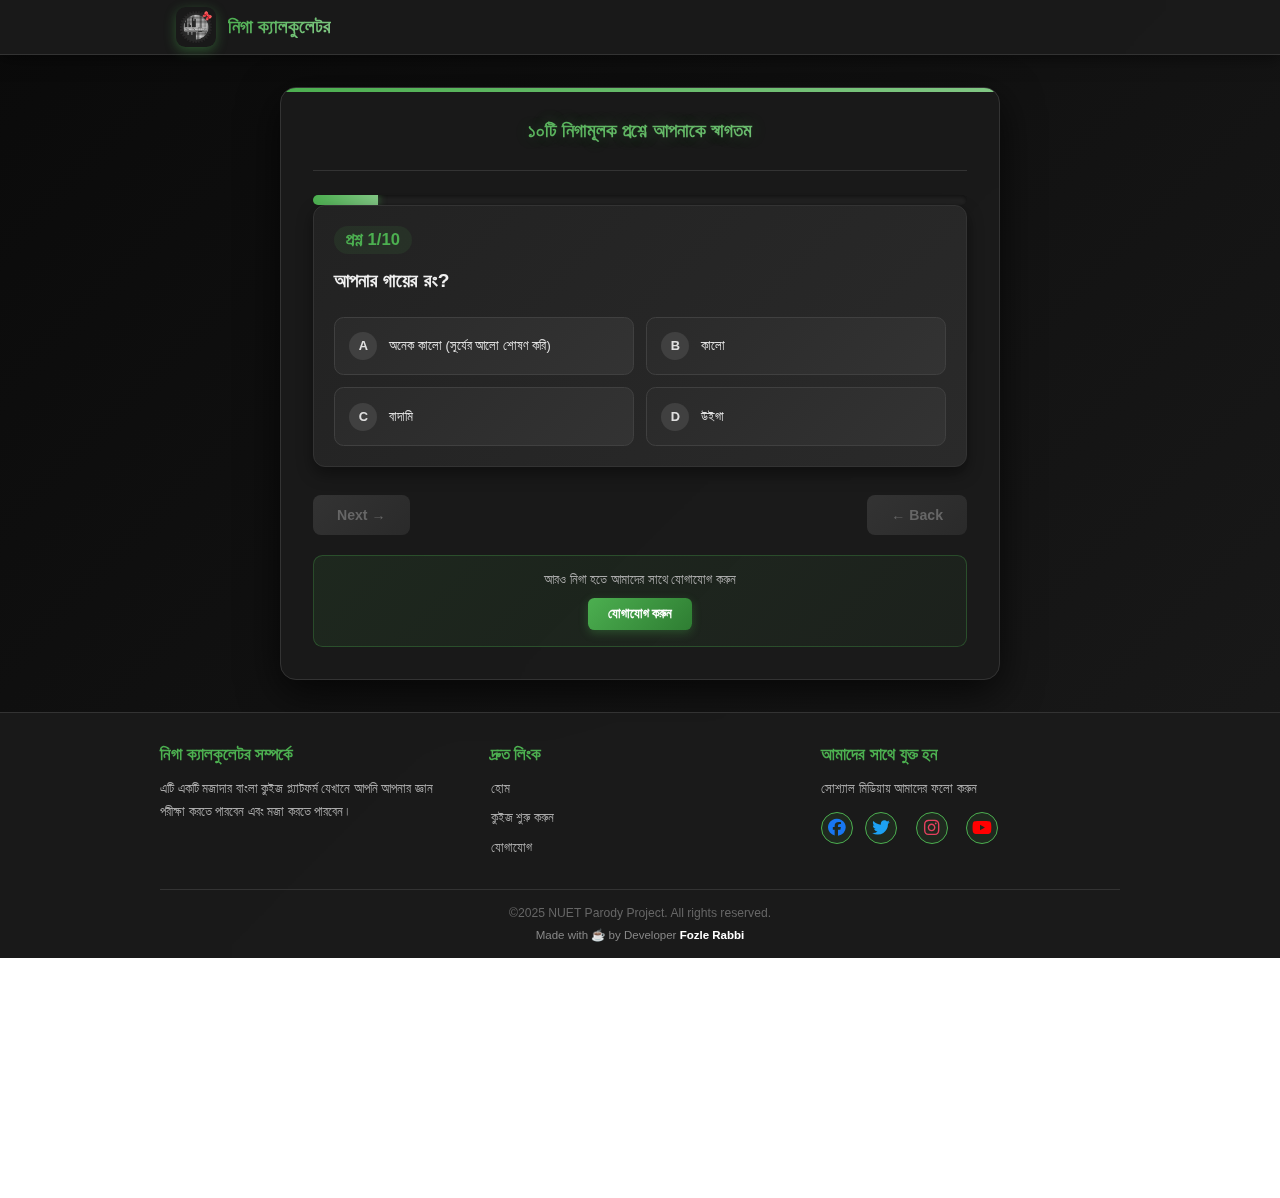
<file: nigascore/index.html>
<!DOCTYPE html>
<html lang="bn">
<head>
    <meta charset="UTF-8">
    <meta name="viewport" content="width=device-width, initial-scale=1.0">
    <title>নিগা ক্যালকুলেটর - আপনার নিগামূলক যাত্রা</title>
    <meta name="description" content="নিগা হয়ে কিসের ভয়, নিগা হয়ে করিবো বিশ্বজয়">
    
    <style>
        * {
            margin: 0;
            padding: 0;
            box-sizing: border-box;
            font-family: 'Segoe UI', Tahoma, Geneva, Verdana, sans-serif;
        }
        
        body {
            background: linear-gradient(135deg, #0a0a0a 0%, #1a1a1a 100%);
            color: #e0e0e0;
            min-height: 100vh;
            display: flex;
            flex-direction: column;
            /* Sets the entire page to 80% zoom */
            zoom: 80%;
        }

        .navbar {
            background: rgba(26, 26, 26, 0.95);
            backdrop-filter: blur(10px);
            border-bottom: 1px solid #333;
            padding: 9px 0;
            position: sticky;
            top: 0;
            z-index: 1000;
            box-shadow: 0 4px 20px rgba(0, 0, 0, 0.5);
        }

        .navbar-container {
            max-width: 1200px;
            margin: 0 auto;
            padding: 0 20px;
            display: flex;
            justify-content: space-between;
            align-items: center;
        }

        .logo-container {
            display: flex;
            align-items: center;
            gap: 15px;
        }

        .logo {
            width: 50px;
            height: 50px;
            border-radius: 12px;
            display: flex;
            align-items: center;
            justify-content: center;
            box-shadow: 0 4px 15px rgba(76, 175, 80, 0.4);
            animation: logoFloat 3s ease-in-out infinite;
            overflow: hidden;
        }

        .logo img {
            width: 100%;
            height: 100%;
            object-fit: cover;
        }

        @keyframes logoFloat {
            0%, 100% { transform: translateY(0); }
            50% { transform: translateY(-5px); }
        }

        .logo-text {
            font-size: 1.5rem;
            font-weight: bold;
            background: linear-gradient(135deg, #4CAF50, #81C784);
            -webkit-background-clip: text;
            background-clip: text;
            -webkit-text-fill-color: transparent;
        }

        .nav-links {
            display: flex;
            gap: 30px;
            list-style: none;
        }

        .nav-links a {
            color: #e0e0e0;
            text-decoration: none;
            font-size: 1rem;
            transition: all 0.3s ease;
            padding: 8px 15px;
            border-radius: 8px;
        }

        .nav-links a:hover {
            color: #4CAF50;
            background: rgba(76, 175, 80, 0.1);
        }

        .main-content {
            flex: 1;
            display: flex;
            justify-content: center;
            align-items: center;
            padding: 40px 20px;
        }
        
        .quiz-container {
            background: rgba(26, 26, 26, 0.95);
            backdrop-filter: blur(20px);
            border-radius: 20px;
            box-shadow: 0 15px 50px rgba(0, 0, 0, 0.7);
            border: 1px solid #333;
            width: 100%;
            max-width: 900px;
            padding: 40px;
            position: relative;
            overflow: hidden;
            animation: fadeIn 0.6s ease;
        }

        @keyframes fadeIn {
            from { opacity: 0; transform: translateY(20px); }
            to { opacity: 1; transform: translateY(0); }
        }

        .quiz-container::before {
            content: '';
            position: absolute;
            top: 0;
            left: 0;
            right: 0;
            height: 4px;
            background: linear-gradient(90deg, #4CAF50, #81C784, #4CAF50);
            background-size: 200% 100%;
            animation: gradientMove 3s linear infinite;
        }

        @keyframes gradientMove {
            0% { background-position: 0% 50%; }
            100% { background-position: 200% 50%; }
        }
        
        .quiz-header {
            text-align: center;
            margin-bottom: 30px;
            padding-bottom: 25px;
            border-bottom: 2px solid #333;
        }
        
        .quiz-title {
            font-size: 1.5rem;
            background: linear-gradient(135deg, #4CAF50, #81C784);
            -webkit-background-clip: text;
            background-clip: text;
            -webkit-text-fill-color: transparent;
            margin-bottom: 10px;
            text-shadow: 0 0 20px rgba(76, 175, 80, 0.3);
            animation: titlePulse 2s ease-in-out infinite;
        }

        @keyframes titlePulse {
            0%, 100% { opacity: 1; }
            50% { opacity: 0.8; }
        }
        
        .quiz-subtitle {
            font-size: 1.3rem;
            color: #aaa;
            font-weight: 300;
        }
        
        .question-container {
            margin-bottom: 30px;
            padding: 25px;
            background: linear-gradient(135deg, #222 0%, #2a2a2a 100%);
            border-radius: 15px;
            box-shadow: 0 8px 20px rgba(0, 0, 0, 0.4);
            border: 1px solid #333;
            transition: transform 0.3s ease;
        }

        .question-container:hover {
            transform: translateY(-5px);
        }
        
        .question-number {
            font-size: 1.3rem;
            color: #4CAF50;
            margin-bottom: 15px;
            font-weight: 600;
            display: inline-block;
            padding: 5px 15px;
            background: rgba(76, 175, 80, 0.1);
            border-radius: 20px;
        }
        
        .question-text {
            font-size: 1.5rem;
            margin-bottom: 25px;
            line-height: 1.6;
            color: #f0f0f0;
        }
        
        .options-container {
            display: grid;
            grid-template-columns: 1fr 1fr;
            gap: 15px;
        }
        
        .option {
            background: linear-gradient(135deg, #2a2a2a 0%, #333 100%);
            padding: 18px;
            border-radius: 12px;
            cursor: pointer;
            transition: all 0.3s ease;
            border: 2px solid #404040;
            display: flex;
            align-items: center;
            position: relative;
            overflow: hidden;
        }

        .option::before {
            content: '';
            position: absolute;
            top: 0;
            left: -100%;
            width: 100%;
            height: 100%;
            background: linear-gradient(90deg, transparent, rgba(76, 175, 80, 0.2), transparent);
            transition: left 0.5s;
        }

        .option:hover::before {
            left: 100%;
        }
        
        .option:hover {
            background: linear-gradient(135deg, #333 0%, #3a3a3a 100%);
            transform: translateX(5px);
            box-shadow: 0 5px 15px rgba(76, 175, 80, 0.3);
            border-color: #4CAF50;
        }
        
        .option.selected {
            background: linear-gradient(135deg, #1b5e20 0%, #2E7D32 100%);
            border-color: #4CAF50;
            box-shadow: 0 0 20px rgba(76, 175, 80, 0.5);
        }
        
        .option-letter {
            display: inline-block;
            width: 35px;
            height: 35px;
            background: #404040;
            border-radius: 50%;
            text-align: center;
            line-height: 35px;
            margin-right: 15px;
            font-weight: bold;
            flex-shrink: 0;
            transition: all 0.3s ease;
        }
        
        .selected .option-letter {
            background: #4CAF50;
            color: #000;
            box-shadow: 0 0 15px rgba(76, 175, 80, 0.8);
        }
        
        .navigation {
            display: flex;
            justify-content: space-between;
            margin-top: 35px;
            gap: 15px;
        }
        
        button {
            background: linear-gradient(135deg, #4CAF50, #2E7D32);
            color: white;
            border: none;
            padding: 15px 30px;
            border-radius: 10px;
            cursor: pointer;
            font-size: 1.1rem;
            transition: all 0.3s ease;
            font-weight: 600;
            box-shadow: 0 5px 15px rgba(76, 175, 80, 0.3);
            position: relative;
            overflow: hidden;
        }

        button::after {
            content: '';
            position: absolute;
            top: 50%;
            left: 50%;
            width: 0;
            height: 0;
            border-radius: 50%;
            background: rgba(255, 255, 255, 0.3);
            transform: translate(-50%, -50%);
            transition: width 0.6s, height 0.6s;
        }

        button:hover::after {
            width: 300px;
            height: 300px;
        }
        
        button:hover {
            background: linear-gradient(135deg, #388E3C, #1B5E20);
            transform: translateY(-3px);
            box-shadow: 0 8px 20px rgba(76, 175, 80, 0.5);
        }
        
        button:disabled {
            background: linear-gradient(135deg, #333, #2a2a2a);
            color: #666;
            cursor: not-allowed;
            transform: none;
            box-shadow: none;
        }
        
        .progress-container {
            margin-top: 25px;
            background: #222;
            border-radius: 15px;
            height: 12px;
            overflow: hidden;
            box-shadow: inset 0 2px 5px rgba(0, 0, 0, 0.5);
        }
        
        .progress-bar {
            height: 100%;
            background: linear-gradient(90deg, #4CAF50, #81C784);
            width: 0%;
            transition: width 0.5s ease;
            box-shadow: 0 0 10px rgba(76, 175, 80, 0.6);
        }
        
        .result-container {
            text-align: center;
            padding: 50px 20px;
            display: none;
            animation: fadeIn 0.6s ease;
        }
        
        .result-title {
            font-size: 2.5rem;
            background: linear-gradient(135deg, #4CAF50, #81C784);
            -webkit-background-clip: text;
            background-clip: text;
            -webkit-text-fill-color: transparent;
            margin-bottom: 30px;
        }
        
        .score {
            font-size: 6rem;
            background: linear-gradient(135deg, #4CAF50, #81C784);
            -webkit-background-clip: text;
            background-clip: text;
            -webkit-text-fill-color: transparent;
            margin: 30px 0;
            text-shadow: 0 0 30px rgba(76, 175, 80, 0.5);
            animation: scorePopIn 0.6s ease;
        }

        @keyframes scorePopIn {
            0% { transform: scale(0); }
            50% { transform: scale(1.1); }
            100% { transform: scale(1); }
        }
        
        .message {
            font-size: 1.6rem;
            margin-bottom: 35px;
            line-height: 1.6;
            color: #ccc;
        }
        
        .restart-btn {
            background: linear-gradient(135deg, #2196F3, #1565C0);
            margin-top: 20px;
        }
        
        .restart-btn:hover {
            background: linear-gradient(135deg, #0b7dda, #0d47a1);
        }

        .footer {
            background: rgba(26, 26, 26, 0.95);
            backdrop-filter: blur(10px);
            border-top: 1px solid #333;
            padding: 40px 20px 20px;
            margin-top: auto;
        }

        .footer-container {
            max-width: 1200px;
            margin: 0 auto;
        }

        .footer-content {
            display: grid;
            grid-template-columns: repeat(auto-fit, minmax(250px, 1fr));
            gap: 40px;
            margin-bottom: 30px;
        }

        .footer-section h3 {
            color: #4CAF50;
            font-size: 1.3rem;
            margin-bottom: 15px;
            font-weight: 600;
        }

        .footer-section p,
        .footer-section a {
            color: #aaa;
            line-height: 1.8;
            text-decoration: none;
            display: block;
            margin-bottom: 8px;
            transition: color 0.3s ease;
        }

        .footer-section a:hover {
            color: #4CAF50;
            padding-left: 5px;
        }

        .social-links {
            display: flex;
            gap: 15px;
            margin-top: 15px;
        }

        .social-links a {
            width: 40px;
            height: 40px;
            background: rgba(76, 175, 80, 0.1);
            border: 1px solid #4CAF50;
            border-radius: 50%;
            display: flex;
            align-items: center;
            justify-content: center;
            color: #4CAF50;
            font-size: 1.2rem;
            transition: all 0.3s ease;
        }

        .social-links a:hover {
            background: #4CAF50;
            color: #000;
            transform: translateY(-3px);
            box-shadow: 0 5px 15px rgba(76, 175, 80, 0.4);
        }

        .footer-bottom {
            border-top: 1px solid #333;
            padding-top: 20px;
            text-align: center;
            color: #666;
        }

        .copyright {
            font-size: 0.95rem;
            margin-bottom: 10px;
        }

        .developer-info {
            font-size: 0.9rem;
            color: #888;
        }

        .developer-info a {
            color: #4CAF50;
            text-decoration: none;
            font-weight: 600;
        }

        .developer-info a:hover {
            text-decoration: underline;
        }

        .quiz-footer {
            margin-top: 25px;
            padding: 20px;
            background: linear-gradient(135deg, rgba(76, 175, 80, 0.1) 0%, rgba(76, 175, 80, 0.05) 100%);
            border-radius: 12px;
            border: 1px solid rgba(76, 175, 80, 0.3);
            text-align: center;
        }

        .footer-text {
            color: #aaa;
            margin-bottom: 12px;
            font-size: 1rem;
        }

        .contact-link {
            display: inline-block;
            padding: 10px 25px;
            background: linear-gradient(135deg, #4CAF50, #2E7D32);
            color: white;
            text-decoration: none;
            border-radius: 8px;
            font-weight: 600;
            transition: all 0.3s ease;
            box-shadow: 0 4px 12px rgba(76, 175, 80, 0.3);
        }

        .contact-link:hover {
            background: linear-gradient(135deg, #388E3C, #1B5E20);
            transform: translateY(-2px);
            box-shadow: 0 6px 16px rgba(76, 175, 80, 0.5);
        }
        
        @media (max-width: 768px) {
            .navbar-container {
                flex-direction: column;
                gap: 15px;
            }

            .nav-links {
                flex-direction: column;
                gap: 10px;
                text-align: center;
            }

            .options-container {
                grid-template-columns: 1fr;
            }
            
            .quiz-title {
                font-size: 1.5rem;
            }
            
            .question-text {
                font-size: 1.3rem;
            }

            .score {
                font-size: 4rem;
            }

            .navigation {
                flex-direction: column;
            }

            .footer-content {
                grid-template-columns: 1fr;
                gap: 30px;
            }
        }
    </style>
        <!-- Favicon -->
    <link rel="icon" href="../assets/logos/nuet.png" type="image/png">
    <meta name="google-adsense-account" content="ca-pub-6784982497175876">
    <link rel="stylesheet" href="https://cdnjs.cloudflare.com/ajax/libs/font-awesome/6.6.0/css/all.min.css">
</head>

    
<body>
    <nav class="navbar">
        <div class="navbar-container">
            <div class="logo-container">
                <div class="logo"><img src="../assets/logos/nuet.png"></div>
                <div class="logo-text">নিগা ক্যালকুলেটর</div>
            </div>
            <!-- <ul class="nav-links">
                <li><a href="https://www.nuet.world">হোম</a></li>
                <li><a href="#quiz">কুইজ</a></li>
                <li><a href="https://www.facebook.com/nigatolauniversityofengineeringandtechnologyNUET" target="_blank">যোগাযোগ</a></li>
            </ul> -->
        </div>
    </nav>

    <div class="main-content">
        <div class="quiz-container" id="home">
            <div class="quiz-header">
                <h1 class="quiz-title">১০টি নিগামূলক প্রশ্নে আপনাকে স্বাগতম</h1>
                <!-- <h1 class="quiz-title">নিগা ক্যালকুলেটর</h1> -->
                <!-- <p class="quiz-subtitle">১০টি নিগামূলক প্রশ্নে আপনাকে স্বাগতম</p> -->
            </div>
            
            <div class="progress-container">
                <div class="progress-bar" id="progress-bar"></div>
            </div>
            
            <div id="quiz-content">
                <div class="question-container">
                    <div class="question-number" id="question-number">প্রশ্ন ১/১০</div>
                    <h2 class="question-text" id="question-text"></h2>
                    <div class="options-container" id="options-container"></div>
                </div>
                

                
                <div class="navigation">
                    <button id="next-btn">Next →</button>
                    <button id="prev-btn" disabled>← Back</button>
                    
                </div>

                                <div class="quiz-footer">
                    <p class="footer-text">আরও নিগা হতে আমাদের সাথে যোগাযোগ করুন</p>
                    <a href="https://www.facebook.com/nigatolauniversityofengineeringandtechnologyNUET" class="contact-link" target="_blank">যোগাযোগ করুন</a>
                </div>


                
            </div>
            
            <div class="result-container" id="result-container">
                <h2 class="result-title">আপনার ফলাফল</h2>
                <div class="score" id="score">0%</div>
                <p class="message" id="message"></p>
                <button class="restart-btn" id="restart-btn">🔄 আবার খেলুন</button>
            </div>
        </div>
    </div>

    <footer class="footer">
        <div class="footer-container">
            <div class="footer-content">
                <div class="footer-section">
                    <h3>নিগা ক্যালকুলেটর সম্পর্কে</h3>
                    <p>এটি একটি মজাদার বাংলা কুইজ প্ল্যাটফর্ম যেখানে আপনি আপনার জ্ঞান পরীক্ষা করতে পারবেন এবং মজা করতে পারবেন।</p>
                </div>
                
                <div class="footer-section">
                    <h3>দ্রুত লিংক</h3>
                    <a href="https://www.nuet.world">হোম</a>
                    <a href="#quiz">কুইজ শুরু করুন</a>
                    <a href="https://www.facebook.com/nigatolauniversityofengineeringandtechnologyNUET" target="_blank">যোগাযোগ</a>
                </div>
                
                <div class="footer-section">
                    <h3>আমাদের সাথে যুক্ত হন</h3>
                    <p>সোশ্যাল মিডিয়ায় আমাদের ফলো করুন</p>
                    <div class="social-links">
                        <a href="https://www.facebook.com/nigatolauniversityofengineeringandtechnologyNUET" target="_blank" title="Facebook" style="color:#1877F2;text-decoration:none;font-size:22px;"><i class="fab fa-facebook"></i></a>
                        <a href="https://www.facebook.com/nigatolauniversityofengineeringandtechnologyNUET" target="_blank" title="Twitter" style="color:#1DA1F2;text-decoration:none;font-size:22px;margin-right:8px;"><i class="fab fa-twitter"></i>
                        </a><a href="https://www.facebook.com/nigatolauniversityofengineeringandtechnologyNUET" target="_blank" title="Instagram" style="color:#E4405F;text-decoration:none;font-size:22px;margin-right:8px;"><i class="fab fa-instagram"></i></a>
                        <a href="https://www.facebook.com/nigatolauniversityofengineeringandtechnologyNUET" target="_blank" title="YouTube" style="color:#FF0000;text-decoration:none;font-size:22px;"><i class="fab fa-youtube"></i></a>

                    </div>
                </div>
            </div>
            
            <div class="footer-bottom">
                <p class="copyright">©2025 NUET Parody Project. All rights reserved.</p>
                <p class="developer-info">
                Made with ☕ by Developer <b> <a href="https://www.facebook.com/fozlerabbi.dev" 
           style="color: white;" 
           onmouseover="this.style.color='lightblue';" 
           onmouseout="this.style.color='white';"> Fozle Rabbi</a></b></p>

            </div>
        </div>
    </footer>

    <script>
        const quizQuestions = [
            {
                question: "আপনার গায়ের রং?",
                options: ["অনেক কালো (সূর্যের আলো শোষণ করি)", "কালো", "বাদামি", "উইগা"],
                correct: 0
            },
            {
                question: "মেয়েরা কি আপনাকে পাত্তা দেয়?",
                options: ["হ্যাঁ", "না", "Hayre xomag", "আমি নিজেই তাদের পাত্তা দেয় না"],
                correct: 3
            },
            {
                question: "বিশ্বের শীর্ষ স্থানীয় বিশ্ববিদ্যালয় কোনটি?",
                options: ["অক্সফোর্ড", "নুয়েট", "বুয়েট", "ব্রাক"],
                correct: 1
            },
            {
                question: "রাশিয়ান ম্যামদের কেমন চোখে দেখো?",
                options: ["দুই চোখে", "এক চোখে", "চোখ বন্ধ করে", "পিংক লাইট জ্বালিয়ে"],
                correct: 3
            },
            {
                question: "[ এক নিগা লোকান্তরে, বিশ্ব নিগা গড়ে গড়ে ] আপনি মতামত কি?",
                options: ["একমত", "দ্বিমত", "জানা নেই", "উত্তর দিবো না"],
                correct: 0
            },
            {
                question: "বাংলাদেশের জাতীয় কবি কে?",
                options: ["Didendronath Tagore", "Kayne Nazrul Islam", "Ashton Hall", "Ishowspeed"],
                correct: 3
            },
            {
                question: "আপনি কি পট করেন?",
                options: ["হ্যাঁ", "না", "জানিনা", "তোমাকে বলব কেন"],
                correct: 1
            },
            {
                question: "আগামী ৬৯ বছরে নিজেকে কোথায় দেখতে চান?",
                options: ["আয়না ঘরে", "ফ্রিজে", "নুয়েট ক্যাম্পাসে", "কোথাও দেখতে চাই না"],
                correct: 2
            },
            {
                question: "রাস্তায় সাদা চামড়ার লোক দেখলে কি করবেন?",
                options: ["পাথর মারবো", "ধরে পিটাবো", "চাবুক মেরে জোরপূর্বক তাকে দিয়ে তুলাচাষ করাবো", "তাকে যেতে দিবো"],
                correct: 2
            },
            {
                question: "সূর্যের আলো কত % রিফ্লেক্ট করেন?",
                options: ["০%", "-৬৯%", "১০%", "১০০%"],
                correct: 1
            }
        ];

        const questionNumberElement = document.getElementById('question-number');
        const questionTextElement = document.getElementById('question-text');
        const optionsContainer = document.getElementById('options-container');
        const prevButton = document.getElementById('prev-btn');
        const nextButton = document.getElementById('next-btn');
        const progressBar = document.getElementById('progress-bar');
        const quizContent = document.getElementById('quiz-content');
        const resultContainer = document.getElementById('result-container');
        const scoreElement = document.getElementById('score');
        const messageElement = document.getElementById('message');
        const restartButton = document.getElementById('restart-btn');

        let currentQuestion = 0;
        let userAnswers = new Array(quizQuestions.length).fill(null);

        function initializeQuiz() {
            showQuestion(currentQuestion);
            updateProgressBar();
            updateNavigationButtons();
        }

        function showQuestion(index) {
            const question = quizQuestions[index];
            questionNumberElement.textContent = `প্রশ্ন ${index + 1}/${quizQuestions.length}`;
            questionTextElement.textContent = question.question;
            
            optionsContainer.innerHTML = '';
            
            question.options.forEach((option, optionIndex) => {
                const optionElement = document.createElement('div');
                optionElement.className = 'option';
                if (userAnswers[index] === optionIndex) {
                    optionElement.classList.add('selected');
                }
                
                const optionLetter = document.createElement('div');
                optionLetter.className = 'option-letter';
                optionLetter.textContent = String.fromCharCode(65 + optionIndex);
                
                const optionText = document.createElement('div');
                optionText.className = 'option-text';
                optionText.textContent = option;
                
                optionElement.appendChild(optionLetter);
                optionElement.appendChild(optionText);
                
                optionElement.addEventListener('click', () => selectOption(optionIndex));
                optionsContainer.appendChild(optionElement);
            });
        }

        function selectOption(optionIndex) {
            userAnswers[currentQuestion] = optionIndex;
            showQuestion(currentQuestion);
            updateNavigationButtons();
        }

        function updateNavigationButtons() {
            prevButton.disabled = currentQuestion === 0;
            
            if (currentQuestion === quizQuestions.length - 1) {
                nextButton.textContent = userAnswers[currentQuestion] !== null ? "ফলাফল দেখুন 🎯" : "Next →";
            } else {
                nextButton.textContent = "Next →";
                nextButton.disabled = userAnswers[currentQuestion] === null;
            }
        }

        function updateProgressBar() {
            const progress = ((currentQuestion + 1) / quizQuestions.length) * 100;
            progressBar.style.width = progress + '%';
        }

        // function calculateScore() {
        //     let correctAnswers = 0;
        //     quizQuestions.forEach((question, index) => {
        //         if (userAnswers[index] === question.correct) {
        //             correctAnswers++;
        //         }
        //     });
        //     return (correctAnswers / quizQuestions.length) * 100;
        // }



        function calculateScore() {
    let correctAnswers = 0;
    quizQuestions.forEach((question, index) => {
        if (userAnswers[index] === question.correct) {
            correctAnswers++;
        }
    });
    let percentage = (correctAnswers / quizQuestions.length) * 100;

    // 🧾 Apply "VAT" if score is 100%
    if (percentage === 100) {
        percentage = 90; // 10% taken as VAT
    }

    return percentage;
}


        
        

        function getResultMessage(percentage) {
            if (percentage === 90) {
                return "অভিনন্দন! আপনি একজন গর্বিত নিগা! 😂 আপনি ১০০% পেতেন, কিন্তু বাকি ১০% দেশ নেতাকে দেওয়া হয়েছে!";
            } else if (percentage === 100) {
                return "অসাধারণ! 🎉 আপনি একজন সত্যিকারের নিগা চ্যাম্পিয়ন! সব প্রশ্নের সঠিক উত্তর দিয়েছেন!";
            } else if (percentage >= 80) {
                return "দুর্দান্ত! 🌟 আপনি একজন প্রকৃত নিগা! অসাধারণ পারফরম্যান্স!";
            } else if (percentage >= 60) {
                return "ভালো! 👍 আপনার নিগা জ্ঞান মোটামুটি ভালো। আরও উন্নতি সম্ভব!";
            } else if (percentage >= 40) {
                return "মন্দ নয়! 😊 আরও চর্চা করলে আপনি আরও ভালো করতে পারবেন!";
            } else {
                return "চেষ্টা চালিয়ে যান! 💪 আরও অনুশীলন করুন এবং আবার চেষ্টা করুন!";
            }
        }

        function showResults() {
            const score = calculateScore();
            quizContent.style.display = 'none';
            resultContainer.style.display = 'block';
            scoreElement.textContent = Math.round(score) + '%';
            messageElement.textContent = getResultMessage(score);
        }

        function restartQuiz() {
            currentQuestion = 0;
            userAnswers = new Array(quizQuestions.length).fill(null);
            resultContainer.style.display = 'none';
            quizContent.style.display = 'block';
            initializeQuiz();
        }

        prevButton.addEventListener('click', function() {
            if (currentQuestion > 0) {
                currentQuestion--;
                showQuestion(currentQuestion);
                updateProgressBar();
                updateNavigationButtons();
            }
        });

        nextButton.addEventListener('click', function() {
            if (currentQuestion < quizQuestions.length - 1) {
                currentQuestion++;
                showQuestion(currentQuestion);
                updateProgressBar();
                updateNavigationButtons();
            } else {
                showResults();
            }
        });

        restartButton.addEventListener('click', restartQuiz);

        // Initialize quiz when page loads
        window.addEventListener('DOMContentLoaded', function() {
            initializeQuiz();
        });
    </script>
</body>
</html>
</file>
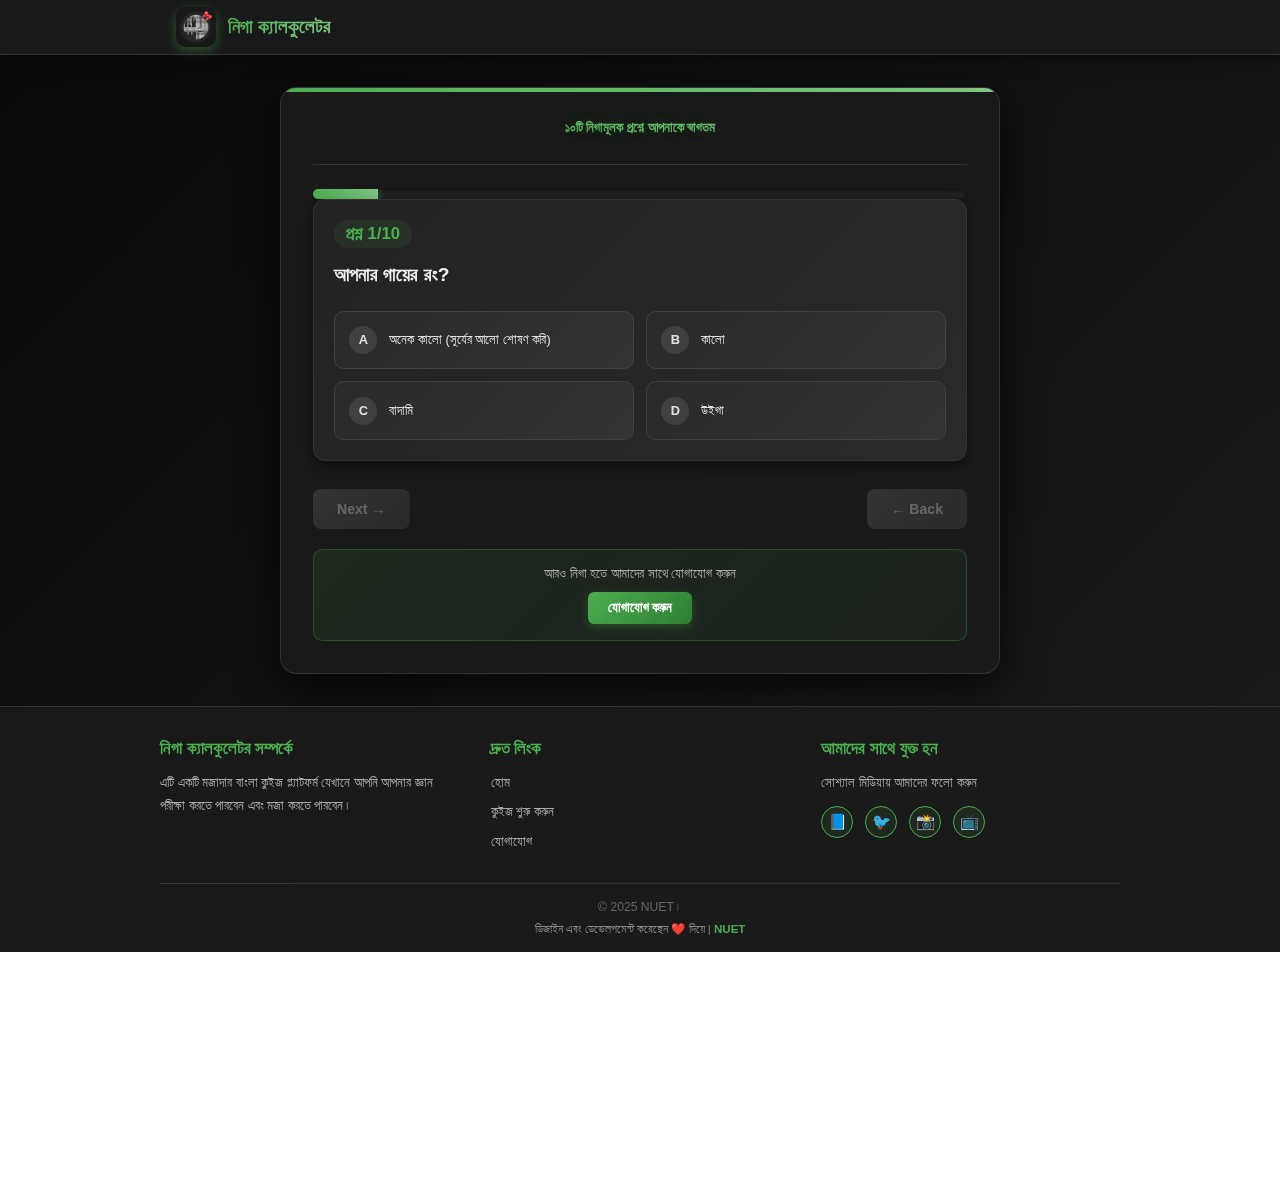
<file: nigacal.html>
<!DOCTYPE html>
<html lang="bn">
<head>
    <meta charset="UTF-8">
    <meta name="viewport" content="width=device-width, initial-scale=1.0">
    <title>নিগা ক্যালকুলেটর - আপনার নিগামূলক যাত্রা</title>
    <style>
        * {
            margin: 0;
            padding: 0;
            box-sizing: border-box;
            font-family: 'Segoe UI', Tahoma, Geneva, Verdana, sans-serif;
        }
        
        body {
            background: linear-gradient(135deg, #0a0a0a 0%, #1a1a1a 100%);
            color: #e0e0e0;
            min-height: 100vh;
            display: flex;
            flex-direction: column;
            /* Sets the entire page to 80% zoom */
            zoom: 80%;
        }

        .navbar {
            background: rgba(26, 26, 26, 0.95);
            backdrop-filter: blur(10px);
            border-bottom: 1px solid #333;
            padding: 9px 0;
            position: sticky;
            top: 0;
            z-index: 1000;
            box-shadow: 0 4px 20px rgba(0, 0, 0, 0.5);
        }

        .navbar-container {
            max-width: 1200px;
            margin: 0 auto;
            padding: 0 20px;
            display: flex;
            justify-content: space-between;
            align-items: center;
        }

        .logo-container {
            display: flex;
            align-items: center;
            gap: 15px;
        }

        .logo {
            width: 50px;
            height: 50px;
            border-radius: 12px;
            display: flex;
            align-items: center;
            justify-content: center;
            box-shadow: 0 4px 15px rgba(76, 175, 80, 0.4);
            animation: logoFloat 3s ease-in-out infinite;
            overflow: hidden;
        }

        .logo img {
            width: 100%;
            height: 100%;
            object-fit: cover;
        }

        @keyframes logoFloat {
            0%, 100% { transform: translateY(0); }
            50% { transform: translateY(-5px); }
        }

        .logo-text {
            font-size: 1.5rem;
            font-weight: bold;
            background: linear-gradient(135deg, #4CAF50, #81C784);
            -webkit-background-clip: text;
            background-clip: text;
            -webkit-text-fill-color: transparent;
        }

        .nav-links {
            display: flex;
            gap: 30px;
            list-style: none;
        }

        .nav-links a {
            color: #e0e0e0;
            text-decoration: none;
            font-size: 1rem;
            transition: all 0.3s ease;
            padding: 8px 15px;
            border-radius: 8px;
        }

        .nav-links a:hover {
            color: #4CAF50;
            background: rgba(76, 175, 80, 0.1);
        }

        .main-content {
            flex: 1;
            display: flex;
            justify-content: center;
            align-items: center;
            padding: 40px 20px;
        }
        
        .quiz-container {
            background: rgba(26, 26, 26, 0.95);
            backdrop-filter: blur(20px);
            border-radius: 20px;
            box-shadow: 0 15px 50px rgba(0, 0, 0, 0.7);
            border: 1px solid #333;
            width: 100%;
            max-width: 900px;
            padding: 40px;
            position: relative;
            overflow: hidden;
            animation: fadeIn 0.6s ease;
        }

        @keyframes fadeIn {
            from { opacity: 0; transform: translateY(20px); }
            to { opacity: 1; transform: translateY(0); }
        }

        .quiz-container::before {
            content: '';
            position: absolute;
            top: 0;
            left: 0;
            right: 0;
            height: 4px;
            background: linear-gradient(90deg, #4CAF50, #81C784, #4CAF50);
            background-size: 200% 100%;
            animation: gradientMove 3s linear infinite;
        }

        @keyframes gradientMove {
            0% { background-position: 0% 50%; }
            100% { background-position: 200% 50%; }
        }
        
        .quiz-header {
            text-align: center;
            margin-bottom: 30px;
            padding-bottom: 25px;
            border-bottom: 2px solid #333;
        }
        
        .quiz-title {
            font-size: 1rem;
            background: linear-gradient(135deg, #4CAF50, #81C784);
            -webkit-background-clip: text;
            background-clip: text;
            -webkit-text-fill-color: transparent;
            margin-bottom: 10px;
            text-shadow: 0 0 20px rgba(76, 175, 80, 0.3);
            animation: titlePulse 2s ease-in-out infinite;
        }

        @keyframes titlePulse {
            0%, 100% { opacity: 1; }
            50% { opacity: 0.8; }
        }
        
        .quiz-subtitle {
            font-size: 1.3rem;
            color: #aaa;
            font-weight: 300;
        }
        
        .question-container {
            margin-bottom: 30px;
            padding: 25px;
            background: linear-gradient(135deg, #222 0%, #2a2a2a 100%);
            border-radius: 15px;
            box-shadow: 0 8px 20px rgba(0, 0, 0, 0.4);
            border: 1px solid #333;
            transition: transform 0.3s ease;
        }

        .question-container:hover {
            transform: translateY(-5px);
        }
        
        .question-number {
            font-size: 1.3rem;
            color: #4CAF50;
            margin-bottom: 15px;
            font-weight: 600;
            display: inline-block;
            padding: 5px 15px;
            background: rgba(76, 175, 80, 0.1);
            border-radius: 20px;
        }
        
        .question-text {
            font-size: 1.5rem;
            margin-bottom: 25px;
            line-height: 1.6;
            color: #f0f0f0;
        }
        
        .options-container {
            display: grid;
            grid-template-columns: 1fr 1fr;
            gap: 15px;
        }
        
        .option {
            background: linear-gradient(135deg, #2a2a2a 0%, #333 100%);
            padding: 18px;
            border-radius: 12px;
            cursor: pointer;
            transition: all 0.3s ease;
            border: 2px solid #404040;
            display: flex;
            align-items: center;
            position: relative;
            overflow: hidden;
        }

        .option::before {
            content: '';
            position: absolute;
            top: 0;
            left: -100%;
            width: 100%;
            height: 100%;
            background: linear-gradient(90deg, transparent, rgba(76, 175, 80, 0.2), transparent);
            transition: left 0.5s;
        }

        .option:hover::before {
            left: 100%;
        }
        
        .option:hover {
            background: linear-gradient(135deg, #333 0%, #3a3a3a 100%);
            transform: translateX(5px);
            box-shadow: 0 5px 15px rgba(76, 175, 80, 0.3);
            border-color: #4CAF50;
        }
        
        .option.selected {
            background: linear-gradient(135deg, #1b5e20 0%, #2E7D32 100%);
            border-color: #4CAF50;
            box-shadow: 0 0 20px rgba(76, 175, 80, 0.5);
        }
        
        .option-letter {
            display: inline-block;
            width: 35px;
            height: 35px;
            background: #404040;
            border-radius: 50%;
            text-align: center;
            line-height: 35px;
            margin-right: 15px;
            font-weight: bold;
            flex-shrink: 0;
            transition: all 0.3s ease;
        }
        
        .selected .option-letter {
            background: #4CAF50;
            color: #000;
            box-shadow: 0 0 15px rgba(76, 175, 80, 0.8);
        }
        
        .navigation {
            display: flex;
            justify-content: space-between;
            margin-top: 35px;
            gap: 15px;
        }
        
        button {
            background: linear-gradient(135deg, #4CAF50, #2E7D32);
            color: white;
            border: none;
            padding: 15px 30px;
            border-radius: 10px;
            cursor: pointer;
            font-size: 1.1rem;
            transition: all 0.3s ease;
            font-weight: 600;
            box-shadow: 0 5px 15px rgba(76, 175, 80, 0.3);
            position: relative;
            overflow: hidden;
        }

        button::after {
            content: '';
            position: absolute;
            top: 50%;
            left: 50%;
            width: 0;
            height: 0;
            border-radius: 50%;
            background: rgba(255, 255, 255, 0.3);
            transform: translate(-50%, -50%);
            transition: width 0.6s, height 0.6s;
        }

        button:hover::after {
            width: 300px;
            height: 300px;
        }
        
        button:hover {
            background: linear-gradient(135deg, #388E3C, #1B5E20);
            transform: translateY(-3px);
            box-shadow: 0 8px 20px rgba(76, 175, 80, 0.5);
        }
        
        button:disabled {
            background: linear-gradient(135deg, #333, #2a2a2a);
            color: #666;
            cursor: not-allowed;
            transform: none;
            box-shadow: none;
        }
        
        .progress-container {
            margin-top: 25px;
            background: #222;
            border-radius: 15px;
            height: 12px;
            overflow: hidden;
            box-shadow: inset 0 2px 5px rgba(0, 0, 0, 0.5);
        }
        
        .progress-bar {
            height: 100%;
            background: linear-gradient(90deg, #4CAF50, #81C784);
            width: 0%;
            transition: width 0.5s ease;
            box-shadow: 0 0 10px rgba(76, 175, 80, 0.6);
        }
        
        .result-container {
            text-align: center;
            padding: 50px 20px;
            display: none;
            animation: fadeIn 0.6s ease;
        }
        
        .result-title {
            font-size: 2.5rem;
            background: linear-gradient(135deg, #4CAF50, #81C784);
            -webkit-background-clip: text;
            background-clip: text;
            -webkit-text-fill-color: transparent;
            margin-bottom: 30px;
        }
        
        .score {
            font-size: 6rem;
            background: linear-gradient(135deg, #4CAF50, #81C784);
            -webkit-background-clip: text;
            background-clip: text;
            -webkit-text-fill-color: transparent;
            margin: 30px 0;
            text-shadow: 0 0 30px rgba(76, 175, 80, 0.5);
            animation: scorePopIn 0.6s ease;
        }

        @keyframes scorePopIn {
            0% { transform: scale(0); }
            50% { transform: scale(1.1); }
            100% { transform: scale(1); }
        }
        
        .message {
            font-size: 1.6rem;
            margin-bottom: 35px;
            line-height: 1.6;
            color: #ccc;
        }
        
        .restart-btn {
            background: linear-gradient(135deg, #2196F3, #1565C0);
            margin-top: 20px;
        }
        
        .restart-btn:hover {
            background: linear-gradient(135deg, #0b7dda, #0d47a1);
        }

        .footer {
            background: rgba(26, 26, 26, 0.95);
            backdrop-filter: blur(10px);
            border-top: 1px solid #333;
            padding: 40px 20px 20px;
            margin-top: auto;
        }

        .footer-container {
            max-width: 1200px;
            margin: 0 auto;
        }

        .footer-content {
            display: grid;
            grid-template-columns: repeat(auto-fit, minmax(250px, 1fr));
            gap: 40px;
            margin-bottom: 30px;
        }

        .footer-section h3 {
            color: #4CAF50;
            font-size: 1.3rem;
            margin-bottom: 15px;
            font-weight: 600;
        }

        .footer-section p,
        .footer-section a {
            color: #aaa;
            line-height: 1.8;
            text-decoration: none;
            display: block;
            margin-bottom: 8px;
            transition: color 0.3s ease;
        }

        .footer-section a:hover {
            color: #4CAF50;
            padding-left: 5px;
        }

        .social-links {
            display: flex;
            gap: 15px;
            margin-top: 15px;
        }

        .social-links a {
            width: 40px;
            height: 40px;
            background: rgba(76, 175, 80, 0.1);
            border: 1px solid #4CAF50;
            border-radius: 50%;
            display: flex;
            align-items: center;
            justify-content: center;
            color: #4CAF50;
            font-size: 1.2rem;
            transition: all 0.3s ease;
        }

        .social-links a:hover {
            background: #4CAF50;
            color: #000;
            transform: translateY(-3px);
            box-shadow: 0 5px 15px rgba(76, 175, 80, 0.4);
        }

        .footer-bottom {
            border-top: 1px solid #333;
            padding-top: 20px;
            text-align: center;
            color: #666;
        }

        .copyright {
            font-size: 0.95rem;
            margin-bottom: 10px;
        }

        .developer-info {
            font-size: 0.9rem;
            color: #888;
        }

        .developer-info a {
            color: #4CAF50;
            text-decoration: none;
            font-weight: 600;
        }

        .developer-info a:hover {
            text-decoration: underline;
        }

        .quiz-footer {
            margin-top: 25px;
            padding: 20px;
            background: linear-gradient(135deg, rgba(76, 175, 80, 0.1) 0%, rgba(76, 175, 80, 0.05) 100%);
            border-radius: 12px;
            border: 1px solid rgba(76, 175, 80, 0.3);
            text-align: center;
        }

        .footer-text {
            color: #aaa;
            margin-bottom: 12px;
            font-size: 1rem;
        }

        .contact-link {
            display: inline-block;
            padding: 10px 25px;
            background: linear-gradient(135deg, #4CAF50, #2E7D32);
            color: white;
            text-decoration: none;
            border-radius: 8px;
            font-weight: 600;
            transition: all 0.3s ease;
            box-shadow: 0 4px 12px rgba(76, 175, 80, 0.3);
        }

        .contact-link:hover {
            background: linear-gradient(135deg, #388E3C, #1B5E20);
            transform: translateY(-2px);
            box-shadow: 0 6px 16px rgba(76, 175, 80, 0.5);
        }
        
        @media (max-width: 768px) {
            .navbar-container {
                flex-direction: column;
                gap: 15px;
            }

            .nav-links {
                flex-direction: column;
                gap: 10px;
                text-align: center;
            }

            .options-container {
                grid-template-columns: 1fr;
            }
            
            .quiz-title {
                font-size: 1rem;
            }
            
            .question-text {
                font-size: 1.3rem;
            }

            .score {
                font-size: 4rem;
            }

            .navigation {
                flex-direction: column;
            }

            .footer-content {
                grid-template-columns: 1fr;
                gap: 30px;
            }
        }
    </style>
</head>
<body>
    <nav class="navbar">
        <div class="navbar-container">
            <div class="logo-container">
                <div class="logo"><img src="assets/logos/nuet.png"></div>
                <div class="logo-text">নিগা ক্যালকুলেটর</div>
            </div>
            <!-- <ul class="nav-links">
                <li><a href="nuet.worl">হোম</a></li>
                <li><a href="#quiz">কুইজ</a></li>
                <li><a href="https://www.facebook.com/nigatolauniversityofengineeringandtechnologyNUET" target="_blank">যোগাযোগ</a></li>
            </ul> -->
        </div>
    </nav>

    <div class="main-content">
        <div class="quiz-container" id="home">
            <div class="quiz-header">
                <h1 class="quiz-title">১০টি নিগামূলক প্রশ্নে আপনাকে স্বাগতম</h1>
                <!-- <h1 class="quiz-title">নিগা ক্যালকুলেটর</h1> -->
                <!-- <p class="quiz-subtitle">১০টি নিগামূলক প্রশ্নে আপনাকে স্বাগতম</p> -->
            </div>
            
            <div class="progress-container">
                <div class="progress-bar" id="progress-bar"></div>
            </div>
            
            <div id="quiz-content">
                <div class="question-container">
                    <div class="question-number" id="question-number">প্রশ্ন ১/১০</div>
                    <h2 class="question-text" id="question-text"></h2>
                    <div class="options-container" id="options-container"></div>
                </div>
                

                
                <div class="navigation">
                    <button id="next-btn">Next →</button>
                    <button id="prev-btn" disabled>← Back</button>
                    
                </div>

                                <div class="quiz-footer">
                    <p class="footer-text">আরও নিগা হতে আমাদের সাথে যোগাযোগ করুন</p>
                    <a href="https://www.facebook.com/nigatolauniversityofengineeringandtechnologyNUET" class="contact-link" target="_blank">যোগাযোগ করুন</a>
                </div>


                
            </div>
            
            <div class="result-container" id="result-container">
                <h2 class="result-title">আপনার ফলাফল</h2>
                <div class="score" id="score">0%</div>
                <p class="message" id="message"></p>
                <button class="restart-btn" id="restart-btn">🔄 আবার খেলুন</button>
            </div>
        </div>
    </div>

    <footer class="footer">
        <div class="footer-container">
            <div class="footer-content">
                <div class="footer-section">
                    <h3>নিগা ক্যালকুলেটর সম্পর্কে</h3>
                    <p>এটি একটি মজাদার বাংলা কুইজ প্ল্যাটফর্ম যেখানে আপনি আপনার জ্ঞান পরীক্ষা করতে পারবেন এবং মজা করতে পারবেন।</p>
                </div>
                
                <div class="footer-section">
                    <h3>দ্রুত লিংক</h3>
                    <a href="index.html">হোম</a>
                    <a href="#quiz">কুইজ শুরু করুন</a>
                    <a href="https://www.facebook.com/share/19mKiW3THx/" target="_blank">যোগাযোগ</a>
                </div>
                
                <div class="footer-section">
                    <h3>আমাদের সাথে যুক্ত হন</h3>
                    <p>সোশ্যাল মিডিয়ায় আমাদের ফলো করুন</p>
                    <div class="social-links">
                        <a href="https://www.facebook.com/share/19mKiW3THx/" target="_blank" title="Facebook">📘</a>
                        <a href="#" target="_blank" title="Twitter">🐦</a>
                        <a href="#" target="_blank" title="Instagram">📸</a>
                        <a href="#" target="_blank" title="YouTube">📺</a>
                    </div>
                </div>
            </div>
            
            <div class="footer-bottom">
                <p class="copyright">© 2025 NUET।</p>
                <p class="developer-info">
                    ডিজাইন এবং ডেভেলপমেন্ট করেছেন ❤️ দিয়ে | 
                    <a href="https://www.facebook.com/nigatolauniversityofengineeringandtechnologyNUET" target="_blank">NUET</a>
                </p>
            </div>
        </div>
    </footer>

    <script>
        const quizQuestions = [
            {
                question: "আপনার গায়ের রং?",
                options: ["অনেক কালো (সূর্যের আলো শোষণ করি)", "কালো", "বাদামি", "উইগা"],
                correct: 0
            },
            {
                question: "মেয়েরা কি আপনাকে পাত্তা দেয়?",
                options: ["হ্যাঁ", "না", "Hayre xomag", "আমি নিজেই তাদের পাত্তা দেয় না"],
                correct: 3
            },
            {
                question: "জাতির আব্বা বঙ্গবল্টুকে কবে নির্মমভাবে টপকানো হয়েছিল?",
                options: ["২৬ মার্চ", "১৬ ডিসেম্বর", "১৫ আগষ্ট", "জয় বাংলা"],
                correct: 1
            },
            {
                question: "বাংলাদেশের জাতীয় পশু কি?",
                options: ["আওয়ামী লীগ", "খাম্বা তারেক", "কালো জানোয়ার", "ময়ূর"],
                correct: 2
            },
            {
                question: "বঙ্গবল্টুর নগ্ন ছবি দেখে কতক্ষণ goon করবেন?",
                options: ["১ ঘণ্টা", "২ মিনিট", "জয় বাংলা বলে ৩ ঘণ্টা", "১০ মিনিট"],
                correct: 2
            },
            {
                question: "বাংলাদেশের জাতীয় কবি কে?",
                options: ["Didendronath Tagore", "Kayne Nazrul Islam", "Ashton Hall", "Ishowspeed"],
                correct: 3
            },
            {
                question: "বাংলাদেশের মুক্তিযুদ্ধ কত সালে হয়েছিল?",
                options: ["১৯৬৫", "১৯৭১", "১৯৫২", "১৯৮১"],
                correct: 1
            },
            {
                question: "তুলাচাষ করার সময় যদি goon করতে ইচ্ছা হয় তখন কি করবেন?",
                options: ["হ্যাঁ করব", "ইংরেজ মেয়েদের দেখে goon করব", "না করব না", "mewing এবং goon একসাথে করব"],
                correct: 1
            },
            {
                question: "রাস্তায় সাদা চামড়ার লোক দেখলে কি করবেন?",
                options: ["পাথর মারবো", "ধরে পিটাবো", "চাবুক মেরে জোরপূর্বক তাকে দিয়ে তুলাচাষ করাবো", "তাকে যেতে দিবো"],
                correct: 2
            },
            {
                question: "সূর্যের আলো কত % রিফ্লেক্ট করেন?",
                options: ["০%", "-৬৯%", "১০%", "১০০%"],
                correct: 1
            }
        ];

        const questionNumberElement = document.getElementById('question-number');
        const questionTextElement = document.getElementById('question-text');
        const optionsContainer = document.getElementById('options-container');
        const prevButton = document.getElementById('prev-btn');
        const nextButton = document.getElementById('next-btn');
        const progressBar = document.getElementById('progress-bar');
        const quizContent = document.getElementById('quiz-content');
        const resultContainer = document.getElementById('result-container');
        const scoreElement = document.getElementById('score');
        const messageElement = document.getElementById('message');
        const restartButton = document.getElementById('restart-btn');

        let currentQuestion = 0;
        let userAnswers = new Array(quizQuestions.length).fill(null);

        function initializeQuiz() {
            showQuestion(currentQuestion);
            updateProgressBar();
            updateNavigationButtons();
        }

        function showQuestion(index) {
            const question = quizQuestions[index];
            questionNumberElement.textContent = `প্রশ্ন ${index + 1}/${quizQuestions.length}`;
            questionTextElement.textContent = question.question;
            
            optionsContainer.innerHTML = '';
            
            question.options.forEach((option, optionIndex) => {
                const optionElement = document.createElement('div');
                optionElement.className = 'option';
                if (userAnswers[index] === optionIndex) {
                    optionElement.classList.add('selected');
                }
                
                const optionLetter = document.createElement('div');
                optionLetter.className = 'option-letter';
                optionLetter.textContent = String.fromCharCode(65 + optionIndex);
                
                const optionText = document.createElement('div');
                optionText.className = 'option-text';
                optionText.textContent = option;
                
                optionElement.appendChild(optionLetter);
                optionElement.appendChild(optionText);
                
                optionElement.addEventListener('click', () => selectOption(optionIndex));
                optionsContainer.appendChild(optionElement);
            });
        }

        function selectOption(optionIndex) {
            userAnswers[currentQuestion] = optionIndex;
            showQuestion(currentQuestion);
            updateNavigationButtons();
        }

        function updateNavigationButtons() {
            prevButton.disabled = currentQuestion === 0;
            
            if (currentQuestion === quizQuestions.length - 1) {
                nextButton.textContent = userAnswers[currentQuestion] !== null ? "ফলাফল দেখুন 🎯" : "Next →";
            } else {
                nextButton.textContent = "Next →";
                nextButton.disabled = userAnswers[currentQuestion] === null;
            }
        }

        function updateProgressBar() {
            const progress = ((currentQuestion + 1) / quizQuestions.length) * 100;
            progressBar.style.width = progress + '%';
        }

        function calculateScore() {
            let correctAnswers = 0;
            quizQuestions.forEach((question, index) => {
                if (userAnswers[index] === question.correct) {
                    correctAnswers++;
                }
            });
            return (correctAnswers / quizQuestions.length) * 100;
        }

        function getResultMessage(percentage) {
            if (percentage === 100) {
                return "অসাধারণ! 🎉 আপনি একজন সত্যিকারের নিগা চ্যাম্পিয়ন! সব প্রশ্নের সঠিক উত্তর দিয়েছেন!";
            } else if (percentage >= 80) {
                return "দুর্দান্ত! 🌟 আপনি একজন প্রকৃত নিগা! অসাধারণ পারফরম্যান্স!";
            } else if (percentage >= 60) {
                return "ভালো! 👍 আপনার নিগা জ্ঞান মোটামুটি ভালো। আরও উন্নতি সম্ভব!";
            } else if (percentage >= 40) {
                return "মন্দ নয়! 😊 আরও চর্চা করলে আপনি আরও ভালো করতে পারবেন!";
            } else {
                return "চেষ্টা চালিয়ে যান! 💪 আরও অনুশীলন করুন এবং আবার চেষ্টা করুন!";
            }
        }

        function showResults() {
            const score = calculateScore();
            quizContent.style.display = 'none';
            resultContainer.style.display = 'block';
            scoreElement.textContent = Math.round(score) + '%';
            messageElement.textContent = getResultMessage(score);
        }

        function restartQuiz() {
            currentQuestion = 0;
            userAnswers = new Array(quizQuestions.length).fill(null);
            resultContainer.style.display = 'none';
            quizContent.style.display = 'block';
            initializeQuiz();
        }

        prevButton.addEventListener('click', function() {
            if (currentQuestion > 0) {
                currentQuestion--;
                showQuestion(currentQuestion);
                updateProgressBar();
                updateNavigationButtons();
            }
        });

        nextButton.addEventListener('click', function() {
            if (currentQuestion < quizQuestions.length - 1) {
                currentQuestion++;
                showQuestion(currentQuestion);
                updateProgressBar();
                updateNavigationButtons();
            } else {
                showResults();
            }
        });

        restartButton.addEventListener('click', restartQuiz);

        // Initialize quiz when page loads
        window.addEventListener('DOMContentLoaded', function() {
            initializeQuiz();
        });
    </script>
</body>
</html>
</file>
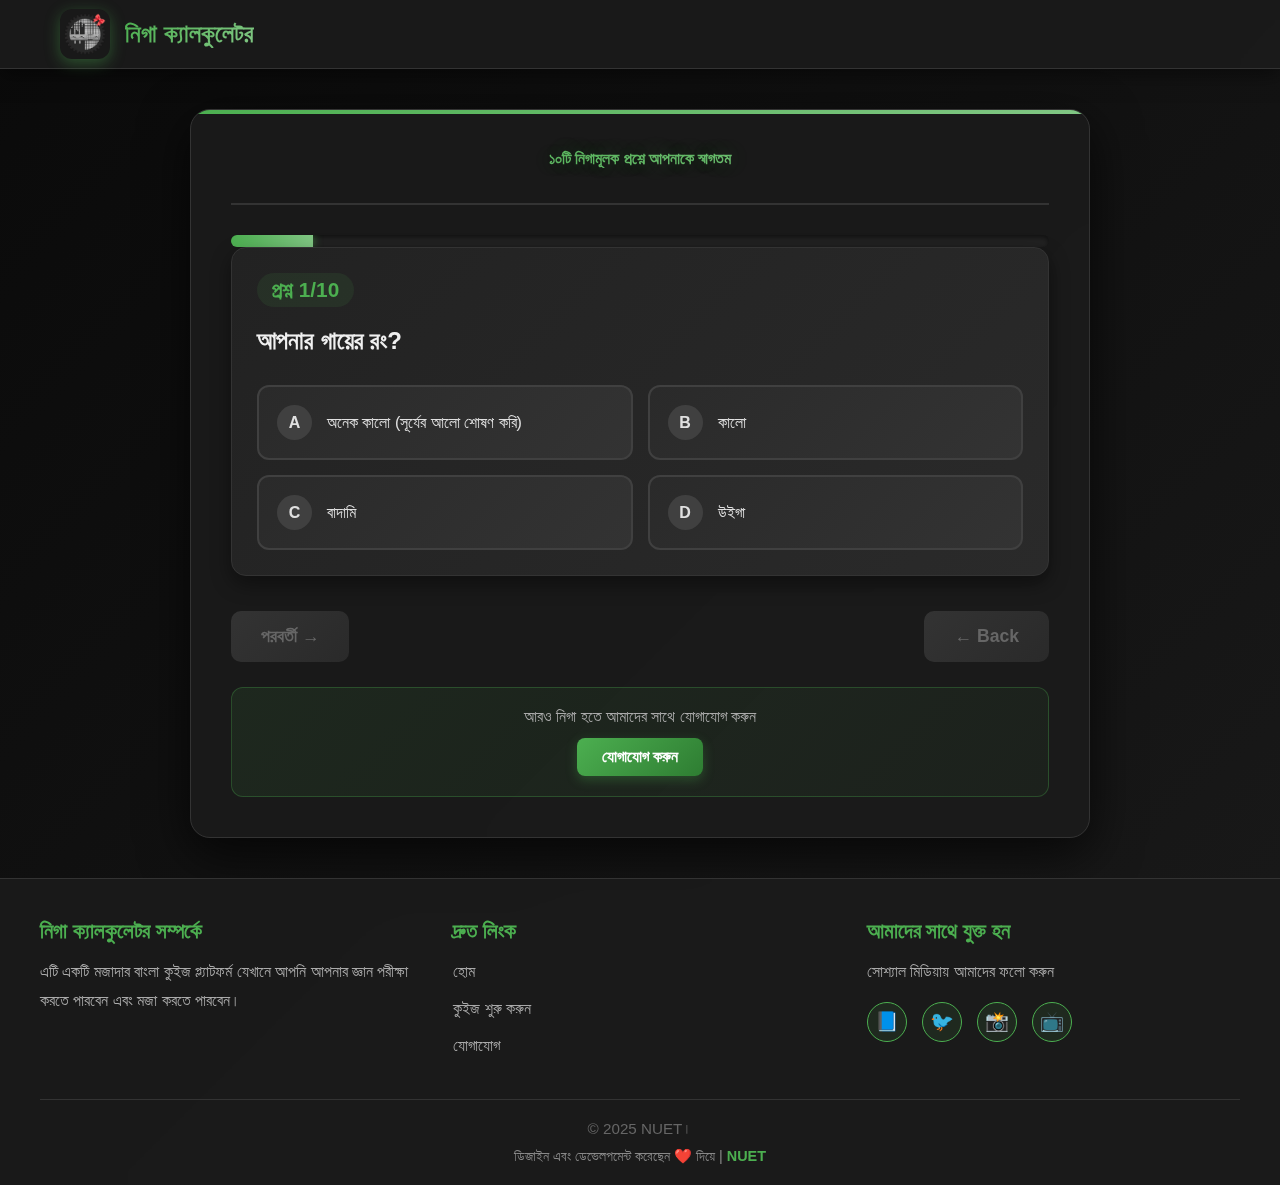
<file: niggacal.html>
<!DOCTYPE html>
<html lang="bn">
<head>
    <meta charset="UTF-8">
    <meta name="viewport" content="width=device-width, initial-scale=1.0">
    <title>নিগা ক্যালকুলেটর - আপনার নিগামূলক যাত্রা</title>
    <style>
        * {
            margin: 0;
            padding: 0;
            box-sizing: border-box;
            font-family: 'Segoe UI', Tahoma, Geneva, Verdana, sans-serif;
        }
        
        body {
            background: linear-gradient(135deg, #0a0a0a 0%, #1a1a1a 100%);
            color: #e0e0e0;
            min-height: 100vh;
            display: flex;
            flex-direction: column;
        }

        .navbar {
            background: rgba(26, 26, 26, 0.95);
            backdrop-filter: blur(10px);
            border-bottom: 1px solid #333;
            padding: 9px 0;
            position: sticky;
            top: 0;
            z-index: 1000;
            box-shadow: 0 4px 20px rgba(0, 0, 0, 0.5);
        }

        .navbar-container {
            max-width: 1200px;
            margin: 0 auto;
            padding: 0 20px;
            display: flex;
            justify-content: space-between;
            align-items: center;
        }

        .logo-container {
            display: flex;
            align-items: center;
            gap: 15px;
        }

        .logo {
            width: 50px;
            height: 50px;
            border-radius: 12px;
            display: flex;
            align-items: center;
            justify-content: center;
            box-shadow: 0 4px 15px rgba(76, 175, 80, 0.4);
            animation: logoFloat 3s ease-in-out infinite;
            overflow: hidden;
        }

        .logo img {
            width: 100%;
            height: 100%;
            object-fit: cover;
        }

        @keyframes logoFloat {
            0%, 100% { transform: translateY(0); }
            50% { transform: translateY(-5px); }
        }

        .logo-text {
            font-size: 1.5rem;
            font-weight: bold;
            background: linear-gradient(135deg, #4CAF50, #81C784);
            -webkit-background-clip: text;
            background-clip: text;
            -webkit-text-fill-color: transparent;
        }

        .nav-links {
            display: flex;
            gap: 30px;
            list-style: none;
        }

        .nav-links a {
            color: #e0e0e0;
            text-decoration: none;
            font-size: 1rem;
            transition: all 0.3s ease;
            padding: 8px 15px;
            border-radius: 8px;
        }

        .nav-links a:hover {
            color: #4CAF50;
            background: rgba(76, 175, 80, 0.1);
        }

        .main-content {
            flex: 1;
            display: flex;
            justify-content: center;
            align-items: center;
            padding: 40px 20px;
        }
        
        .quiz-container {
            background: rgba(26, 26, 26, 0.95);
            backdrop-filter: blur(20px);
            border-radius: 20px;
            box-shadow: 0 15px 50px rgba(0, 0, 0, 0.7);
            border: 1px solid #333;
            width: 100%;
            max-width: 900px;
            padding: 40px;
            position: relative;
            overflow: hidden;
            animation: fadeIn 0.6s ease;
        }

        @keyframes fadeIn {
            from { opacity: 0; transform: translateY(20px); }
            to { opacity: 1; transform: translateY(0); }
        }

        .quiz-container::before {
            content: '';
            position: absolute;
            top: 0;
            left: 0;
            right: 0;
            height: 4px;
            background: linear-gradient(90deg, #4CAF50, #81C784, #4CAF50);
            background-size: 200% 100%;
            animation: gradientMove 3s linear infinite;
        }

        @keyframes gradientMove {
            0% { background-position: 0% 50%; }
            100% { background-position: 200% 50%; }
        }
        
        .quiz-header {
            text-align: center;
            margin-bottom: 30px;
            padding-bottom: 25px;
            border-bottom: 2px solid #333;
        }
        
        .quiz-title {
            font-size: 1rem;
            background: linear-gradient(135deg, #4CAF50, #81C784);
            -webkit-background-clip: text;
            background-clip: text;
            -webkit-text-fill-color: transparent;
            margin-bottom: 10px;
            text-shadow: 0 0 20px rgba(76, 175, 80, 0.3);
            animation: titlePulse 2s ease-in-out infinite;
        }

        @keyframes titlePulse {
            0%, 100% { opacity: 1; }
            50% { opacity: 0.8; }
        }
        
        .quiz-subtitle {
            font-size: 1.3rem;
            color: #aaa;
            font-weight: 300;
        }
        
        .question-container {
            margin-bottom: 30px;
            padding: 25px;
            background: linear-gradient(135deg, #222 0%, #2a2a2a 100%);
            border-radius: 15px;
            box-shadow: 0 8px 20px rgba(0, 0, 0, 0.4);
            border: 1px solid #333;
            transition: transform 0.3s ease;
        }

        .question-container:hover {
            transform: translateY(-5px);
        }
        
        .question-number {
            font-size: 1.3rem;
            color: #4CAF50;
            margin-bottom: 15px;
            font-weight: 600;
            display: inline-block;
            padding: 5px 15px;
            background: rgba(76, 175, 80, 0.1);
            border-radius: 20px;
        }
        
        .question-text {
            font-size: 1.5rem;
            margin-bottom: 25px;
            line-height: 1.6;
            color: #f0f0f0;
        }
        
        .options-container {
            display: grid;
            grid-template-columns: 1fr 1fr;
            gap: 15px;
        }
        
        .option {
            background: linear-gradient(135deg, #2a2a2a 0%, #333 100%);
            padding: 18px;
            border-radius: 12px;
            cursor: pointer;
            transition: all 0.3s ease;
            border: 2px solid #404040;
            display: flex;
            align-items: center;
            position: relative;
            overflow: hidden;
        }

        .option::before {
            content: '';
            position: absolute;
            top: 0;
            left: -100%;
            width: 100%;
            height: 100%;
            background: linear-gradient(90deg, transparent, rgba(76, 175, 80, 0.2), transparent);
            transition: left 0.5s;
        }

        .option:hover::before {
            left: 100%;
        }
        
        .option:hover {
            background: linear-gradient(135deg, #333 0%, #3a3a3a 100%);
            transform: translateX(5px);
            box-shadow: 0 5px 15px rgba(76, 175, 80, 0.3);
            border-color: #4CAF50;
        }
        
        .option.selected {
            background: linear-gradient(135deg, #1b5e20 0%, #2E7D32 100%);
            border-color: #4CAF50;
            box-shadow: 0 0 20px rgba(76, 175, 80, 0.5);
        }
        
        .option-letter {
            display: inline-block;
            width: 35px;
            height: 35px;
            background: #404040;
            border-radius: 50%;
            text-align: center;
            line-height: 35px;
            margin-right: 15px;
            font-weight: bold;
            flex-shrink: 0;
            transition: all 0.3s ease;
        }
        
        .selected .option-letter {
            background: #4CAF50;
            color: #000;
            box-shadow: 0 0 15px rgba(76, 175, 80, 0.8);
        }
        
        .navigation {
            display: flex;
            justify-content: space-between;
            margin-top: 35px;
            gap: 15px;
        }
        
        button {
            background: linear-gradient(135deg, #4CAF50, #2E7D32);
            color: white;
            border: none;
            padding: 15px 30px;
            border-radius: 10px;
            cursor: pointer;
            font-size: 1.1rem;
            transition: all 0.3s ease;
            font-weight: 600;
            box-shadow: 0 5px 15px rgba(76, 175, 80, 0.3);
            position: relative;
            overflow: hidden;
        }

        button::after {
            content: '';
            position: absolute;
            top: 50%;
            left: 50%;
            width: 0;
            height: 0;
            border-radius: 50%;
            background: rgba(255, 255, 255, 0.3);
            transform: translate(-50%, -50%);
            transition: width 0.6s, height 0.6s;
        }

        button:hover::after {
            width: 300px;
            height: 300px;
        }
        
        button:hover {
            background: linear-gradient(135deg, #388E3C, #1B5E20);
            transform: translateY(-3px);
            box-shadow: 0 8px 20px rgba(76, 175, 80, 0.5);
        }
        
        button:disabled {
            background: linear-gradient(135deg, #333, #2a2a2a);
            color: #666;
            cursor: not-allowed;
            transform: none;
            box-shadow: none;
        }
        
        .progress-container {
            margin-top: 25px;
            background: #222;
            border-radius: 15px;
            height: 12px;
            overflow: hidden;
            box-shadow: inset 0 2px 5px rgba(0, 0, 0, 0.5);
        }
        
        .progress-bar {
            height: 100%;
            background: linear-gradient(90deg, #4CAF50, #81C784);
            width: 0%;
            transition: width 0.5s ease;
            box-shadow: 0 0 10px rgba(76, 175, 80, 0.6);
        }
        
        .result-container {
            text-align: center;
            padding: 50px 20px;
            display: none;
            animation: fadeIn 0.6s ease;
        }
        
        .result-title {
            font-size: 2.5rem;
            background: linear-gradient(135deg, #4CAF50, #81C784);
            -webkit-background-clip: text;
            background-clip: text;
            -webkit-text-fill-color: transparent;
            margin-bottom: 30px;
        }
        
        .score {
            font-size: 6rem;
            background: linear-gradient(135deg, #4CAF50, #81C784);
            -webkit-background-clip: text;
            background-clip: text;
            -webkit-text-fill-color: transparent;
            margin: 30px 0;
            text-shadow: 0 0 30px rgba(76, 175, 80, 0.5);
            animation: scorePopIn 0.6s ease;
        }

        @keyframes scorePopIn {
            0% { transform: scale(0); }
            50% { transform: scale(1.1); }
            100% { transform: scale(1); }
        }
        
        .message {
            font-size: 1.6rem;
            margin-bottom: 35px;
            line-height: 1.6;
            color: #ccc;
        }
        
        .restart-btn {
            background: linear-gradient(135deg, #2196F3, #1565C0);
            margin-top: 20px;
        }
        
        .restart-btn:hover {
            background: linear-gradient(135deg, #0b7dda, #0d47a1);
        }

        .footer {
            background: rgba(26, 26, 26, 0.95);
            backdrop-filter: blur(10px);
            border-top: 1px solid #333;
            padding: 40px 20px 20px;
            margin-top: auto;
        }

        .footer-container {
            max-width: 1200px;
            margin: 0 auto;
        }

        .footer-content {
            display: grid;
            grid-template-columns: repeat(auto-fit, minmax(250px, 1fr));
            gap: 40px;
            margin-bottom: 30px;
        }

        .footer-section h3 {
            color: #4CAF50;
            font-size: 1.3rem;
            margin-bottom: 15px;
            font-weight: 600;
        }

        .footer-section p,
        .footer-section a {
            color: #aaa;
            line-height: 1.8;
            text-decoration: none;
            display: block;
            margin-bottom: 8px;
            transition: color 0.3s ease;
        }

        .footer-section a:hover {
            color: #4CAF50;
            padding-left: 5px;
        }

        .social-links {
            display: flex;
            gap: 15px;
            margin-top: 15px;
        }

        .social-links a {
            width: 40px;
            height: 40px;
            background: rgba(76, 175, 80, 0.1);
            border: 1px solid #4CAF50;
            border-radius: 50%;
            display: flex;
            align-items: center;
            justify-content: center;
            color: #4CAF50;
            font-size: 1.2rem;
            transition: all 0.3s ease;
        }

        .social-links a:hover {
            background: #4CAF50;
            color: #000;
            transform: translateY(-3px);
            box-shadow: 0 5px 15px rgba(76, 175, 80, 0.4);
        }

        .footer-bottom {
            border-top: 1px solid #333;
            padding-top: 20px;
            text-align: center;
            color: #666;
        }

        .copyright {
            font-size: 0.95rem;
            margin-bottom: 10px;
        }

        .developer-info {
            font-size: 0.9rem;
            color: #888;
        }

        .developer-info a {
            color: #4CAF50;
            text-decoration: none;
            font-weight: 600;
        }

        .developer-info a:hover {
            text-decoration: underline;
        }

        .quiz-footer {
            margin-top: 25px;
            padding: 20px;
            background: linear-gradient(135deg, rgba(76, 175, 80, 0.1) 0%, rgba(76, 175, 80, 0.05) 100%);
            border-radius: 12px;
            border: 1px solid rgba(76, 175, 80, 0.3);
            text-align: center;
        }

        .footer-text {
            color: #aaa;
            margin-bottom: 12px;
            font-size: 1rem;
        }

        .contact-link {
            display: inline-block;
            padding: 10px 25px;
            background: linear-gradient(135deg, #4CAF50, #2E7D32);
            color: white;
            text-decoration: none;
            border-radius: 8px;
            font-weight: 600;
            transition: all 0.3s ease;
            box-shadow: 0 4px 12px rgba(76, 175, 80, 0.3);
        }

        .contact-link:hover {
            background: linear-gradient(135deg, #388E3C, #1B5E20);
            transform: translateY(-2px);
            box-shadow: 0 6px 16px rgba(76, 175, 80, 0.5);
        }
        
        @media (max-width: 768px) {
            .navbar-container {
                flex-direction: column;
                gap: 15px;
            }

            .nav-links {
                flex-direction: column;
                gap: 10px;
                text-align: center;
            }

            .options-container {
                grid-template-columns: 1fr;
            }
            
            .quiz-title {
                font-size: 1rem;
            }
            
            .question-text {
                font-size: 1.3rem;
            }

            .score {
                font-size: 4rem;
            }

            .navigation {
                flex-direction: column;
            }

            .footer-content {
                grid-template-columns: 1fr;
                gap: 30px;
            }
        }
    </style>
</head>
<body>
    <nav class="navbar">
        <div class="navbar-container">
            <div class="logo-container">
                <div class="logo"><img src="assets/logos/nuet.png"></div>
                <div class="logo-text">নিগা ক্যালকুলেটর</div>
            </div>
            <!-- <ul class="nav-links">
                <li><a href="nuet.worl">হোম</a></li>
                <li><a href="#quiz">কুইজ</a></li>
                <li><a href="https://www.facebook.com/nigatolauniversityofengineeringandtechnologyNUET" target="_blank">যোগাযোগ</a></li>
            </ul> -->
        </div>
    </nav>

    <div class="main-content">
        <div class="quiz-container" id="home">
            <div class="quiz-header">
                <h1 class="quiz-title">১০টি নিগামূলক প্রশ্নে আপনাকে স্বাগতম</h1>
                <!-- <h1 class="quiz-title">নিগা ক্যালকুলেটর</h1> -->
                <!-- <p class="quiz-subtitle">১০টি নিগামূলক প্রশ্নে আপনাকে স্বাগতম</p> -->
            </div>
            
            <div class="progress-container">
                <div class="progress-bar" id="progress-bar"></div>
            </div>
            
            <div id="quiz-content">
                <div class="question-container">
                    <div class="question-number" id="question-number">প্রশ্ন ১/১০</div>
                    <h2 class="question-text" id="question-text"></h2>
                    <div class="options-container" id="options-container"></div>
                </div>
                

                
                <div class="navigation">
                    <button id="next-btn">Next →</button>
                    <button id="prev-btn" disabled>← Back</button>
                    
                </div>

                                <div class="quiz-footer">
                    <p class="footer-text">আরও নিগা হতে আমাদের সাথে যোগাযোগ করুন</p>
                    <a href="https://www.facebook.com/nigatolauniversityofengineeringandtechnologyNUET" class="contact-link" target="_blank">যোগাযোগ করুন</a>
                </div>


                
            </div>
            
            <div class="result-container" id="result-container">
                <h2 class="result-title">আপনার ফলাফল</h2>
                <div class="score" id="score">0%</div>
                <p class="message" id="message"></p>
                <button class="restart-btn" id="restart-btn">🔄 আবার খেলুন</button>
            </div>
        </div>
    </div>

    <footer class="footer">
        <div class="footer-container">
            <div class="footer-content">
                <div class="footer-section">
                    <h3>নিগা ক্যালকুলেটর সম্পর্কে</h3>
                    <p>এটি একটি মজাদার বাংলা কুইজ প্ল্যাটফর্ম যেখানে আপনি আপনার জ্ঞান পরীক্ষা করতে পারবেন এবং মজা করতে পারবেন।</p>
                </div>
                
                <div class="footer-section">
                    <h3>দ্রুত লিংক</h3>
                    <a href="index.html">হোম</a>
                    <a href="#quiz">কুইজ শুরু করুন</a>
                    <a href="https://www.facebook.com/share/19mKiW3THx/" target="_blank">যোগাযোগ</a>
                </div>
                
                <div class="footer-section">
                    <h3>আমাদের সাথে যুক্ত হন</h3>
                    <p>সোশ্যাল মিডিয়ায় আমাদের ফলো করুন</p>
                    <div class="social-links">
                        <a href="https://www.facebook.com/share/19mKiW3THx/" target="_blank" title="Facebook">📘</a>
                        <a href="#" target="_blank" title="Twitter">🐦</a>
                        <a href="#" target="_blank" title="Instagram">📸</a>
                        <a href="#" target="_blank" title="YouTube">📺</a>
                    </div>
                </div>
            </div>
            
            <div class="footer-bottom">
                <p class="copyright">© 2025 NUET।</p>
                <p class="developer-info">
                    ডিজাইন এবং ডেভেলপমেন্ট করেছেন ❤️ দিয়ে | 
                    <a href="https://www.facebook.com/nigatolauniversityofengineeringandtechnologyNUET" target="_blank">NUET</a>
                </p>
            </div>
        </div>
    </footer>

    <script>
        const quizQuestions = [
            {
                question: "আপনার গায়ের রং?",
                options: ["অনেক কালো (সূর্যের আলো শোষণ করি)", "কালো", "বাদামি", "উইগা"],
                correct: 0
            },
            {
                question: "মেয়েরা কি আপনাকে পাত্তা দেয়?",
                options: ["হ্যাঁ", "না", "Hayre xomag", "আমি নিজেই তাদের পাত্তা দেয় না"],
                correct: 3
            },
            {
                question: "জাতির আব্বা বঙ্গবল্টুকে কবে নির্মমভাবে টপকানো হয়েছিল?",
                options: ["২৬ মার্চ", "১৬ ডিসেম্বর", "১৫ আগষ্ট", "জয় বাংলা"],
                correct: 1
            },
            {
                question: "বাংলাদেশের জাতীয় পশু কি?",
                options: ["আওয়ামী লীগ", "খাম্বা তারেক", "কালো জানোয়ার", "ময়ূর"],
                correct: 2
            },
            {
                question: "বঙ্গবল্টুর নগ্ন ছবি দেখে কতক্ষণ goon করবেন?",
                options: ["১ ঘণ্টা", "২ মিনিট", "জয় বাংলা বলে ৩ ঘণ্টা", "১০ মিনিট"],
                correct: 2
            },
            {
                question: "বাংলাদেশের জাতীয় কবি কে?",
                options: ["Didendronath Tagore", "Kayne Nazrul Islam", "Ashton Hall", "Ishowspeed"],
                correct: 3
            },
            {
                question: "বাংলাদেশের মুক্তিযুদ্ধ কত সালে হয়েছিল?",
                options: ["১৯৬৫", "১৯৭১", "১৯৫২", "১৯৮১"],
                correct: 1
            },
            {
                question: "তুলাচাষ করার সময় যদি goon করতে ইচ্ছা হয় তখন কি করবেন?",
                options: ["হ্যাঁ করব", "ইংরেজ মেয়েদের দেখে goon করব", "না করব না", "mewing এবং goon একসাথে করব"],
                correct: 1
            },
            {
                question: "রাস্তায় সাদা চামড়ার লোক দেখলে কি করবেন?",
                options: ["পাথর মারবো", "ধরে পিটাবো", "চাবুক মেরে জোরপূর্বক তাকে দিয়ে তুলাচাষ করাবো", "তাকে যেতে দিবো"],
                correct: 2
            },
            {
                question: "সূর্যের আলো কত % রিফ্লেক্ট করেন?",
                options: ["০%", "-৬৯%", "১০%", "১০০%"],
                correct: 1
            }
        ];

        const questionNumberElement = document.getElementById('question-number');
        const questionTextElement = document.getElementById('question-text');
        const optionsContainer = document.getElementById('options-container');
        const prevButton = document.getElementById('prev-btn');
        const nextButton = document.getElementById('next-btn');
        const progressBar = document.getElementById('progress-bar');
        const quizContent = document.getElementById('quiz-content');
        const resultContainer = document.getElementById('result-container');
        const scoreElement = document.getElementById('score');
        const messageElement = document.getElementById('message');
        const restartButton = document.getElementById('restart-btn');

        let currentQuestion = 0;
        let userAnswers = new Array(quizQuestions.length).fill(null);

        function initializeQuiz() {
            showQuestion(currentQuestion);
            updateProgressBar();
            updateNavigationButtons();
        }

        function showQuestion(index) {
            const question = quizQuestions[index];
            questionNumberElement.textContent = `প্রশ্ন ${index + 1}/${quizQuestions.length}`;
            questionTextElement.textContent = question.question;
            
            optionsContainer.innerHTML = '';
            
            question.options.forEach((option, optionIndex) => {
                const optionElement = document.createElement('div');
                optionElement.className = 'option';
                if (userAnswers[index] === optionIndex) {
                    optionElement.classList.add('selected');
                }
                
                const optionLetter = document.createElement('div');
                optionLetter.className = 'option-letter';
                optionLetter.textContent = String.fromCharCode(65 + optionIndex);
                
                const optionText = document.createElement('div');
                optionText.className = 'option-text';
                optionText.textContent = option;
                
                optionElement.appendChild(optionLetter);
                optionElement.appendChild(optionText);
                
                optionElement.addEventListener('click', () => selectOption(optionIndex));
                optionsContainer.appendChild(optionElement);
            });
        }

        function selectOption(optionIndex) {
            userAnswers[currentQuestion] = optionIndex;
            showQuestion(currentQuestion);
            updateNavigationButtons();
        }

        function updateNavigationButtons() {
            prevButton.disabled = currentQuestion === 0;
            
            if (currentQuestion === quizQuestions.length - 1) {
                nextButton.textContent = userAnswers[currentQuestion] !== null ? "ফলাফল দেখুন 🎯" : "পরবর্তী →";
            } else {
                nextButton.textContent = "পরবর্তী →";
                nextButton.disabled = userAnswers[currentQuestion] === null;
            }
        }

        function updateProgressBar() {
            const progress = ((currentQuestion + 1) / quizQuestions.length) * 100;
            progressBar.style.width = progress + '%';
        }

        function calculateScore() {
            let correctAnswers = 0;
            quizQuestions.forEach((question, index) => {
                if (userAnswers[index] === question.correct) {
                    correctAnswers++;
                }
            });
            return (correctAnswers / quizQuestions.length) * 100;
        }

        function getResultMessage(percentage) {
            if (percentage === 100) {
                return "অসাধারণ! 🎉 আপনি একজন সত্যিকারের নিগা চ্যাম্পিয়ন! সব প্রশ্নের সঠিক উত্তর দিয়েছেন!";
            } else if (percentage >= 80) {
                return "দুর্দান্ত! 🌟 আপনি একজন প্রকৃত নিগা! অসাধারণ পারফরম্যান্স!";
            } else if (percentage >= 60) {
                return "ভালো! 👍 আপনার নিগা জ্ঞান মোটামুটি ভালো। আরও উন্নতি সম্ভব!";
            } else if (percentage >= 40) {
                return "মন্দ নয়! 😊 আরও চর্চা করলে আপনি আরও ভালো করতে পারবেন!";
            } else {
                return "চেষ্টা চালিয়ে যান! 💪 আরও অনুশীলন করুন এবং আবার চেষ্টা করুন!";
            }
        }

        function showResults() {
            const score = calculateScore();
            quizContent.style.display = 'none';
            resultContainer.style.display = 'block';
            scoreElement.textContent = Math.round(score) + '%';
            messageElement.textContent = getResultMessage(score);
        }

        function restartQuiz() {
            currentQuestion = 0;
            userAnswers = new Array(quizQuestions.length).fill(null);
            resultContainer.style.display = 'none';
            quizContent.style.display = 'block';
            initializeQuiz();
        }

        prevButton.addEventListener('click', function() {
            if (currentQuestion > 0) {
                currentQuestion--;
                showQuestion(currentQuestion);
                updateProgressBar();
                updateNavigationButtons();
            }
        });

        nextButton.addEventListener('click', function() {
            if (currentQuestion < quizQuestions.length - 1) {
                currentQuestion++;
                showQuestion(currentQuestion);
                updateProgressBar();
                updateNavigationButtons();
            } else {
                showResults();
            }
        });

        restartButton.addEventListener('click', restartQuiz);

        // Initialize quiz when page loads
        window.addEventListener('DOMContentLoaded', function() {
            initializeQuiz();
        });
    </script>
</body>
</html>
</file>
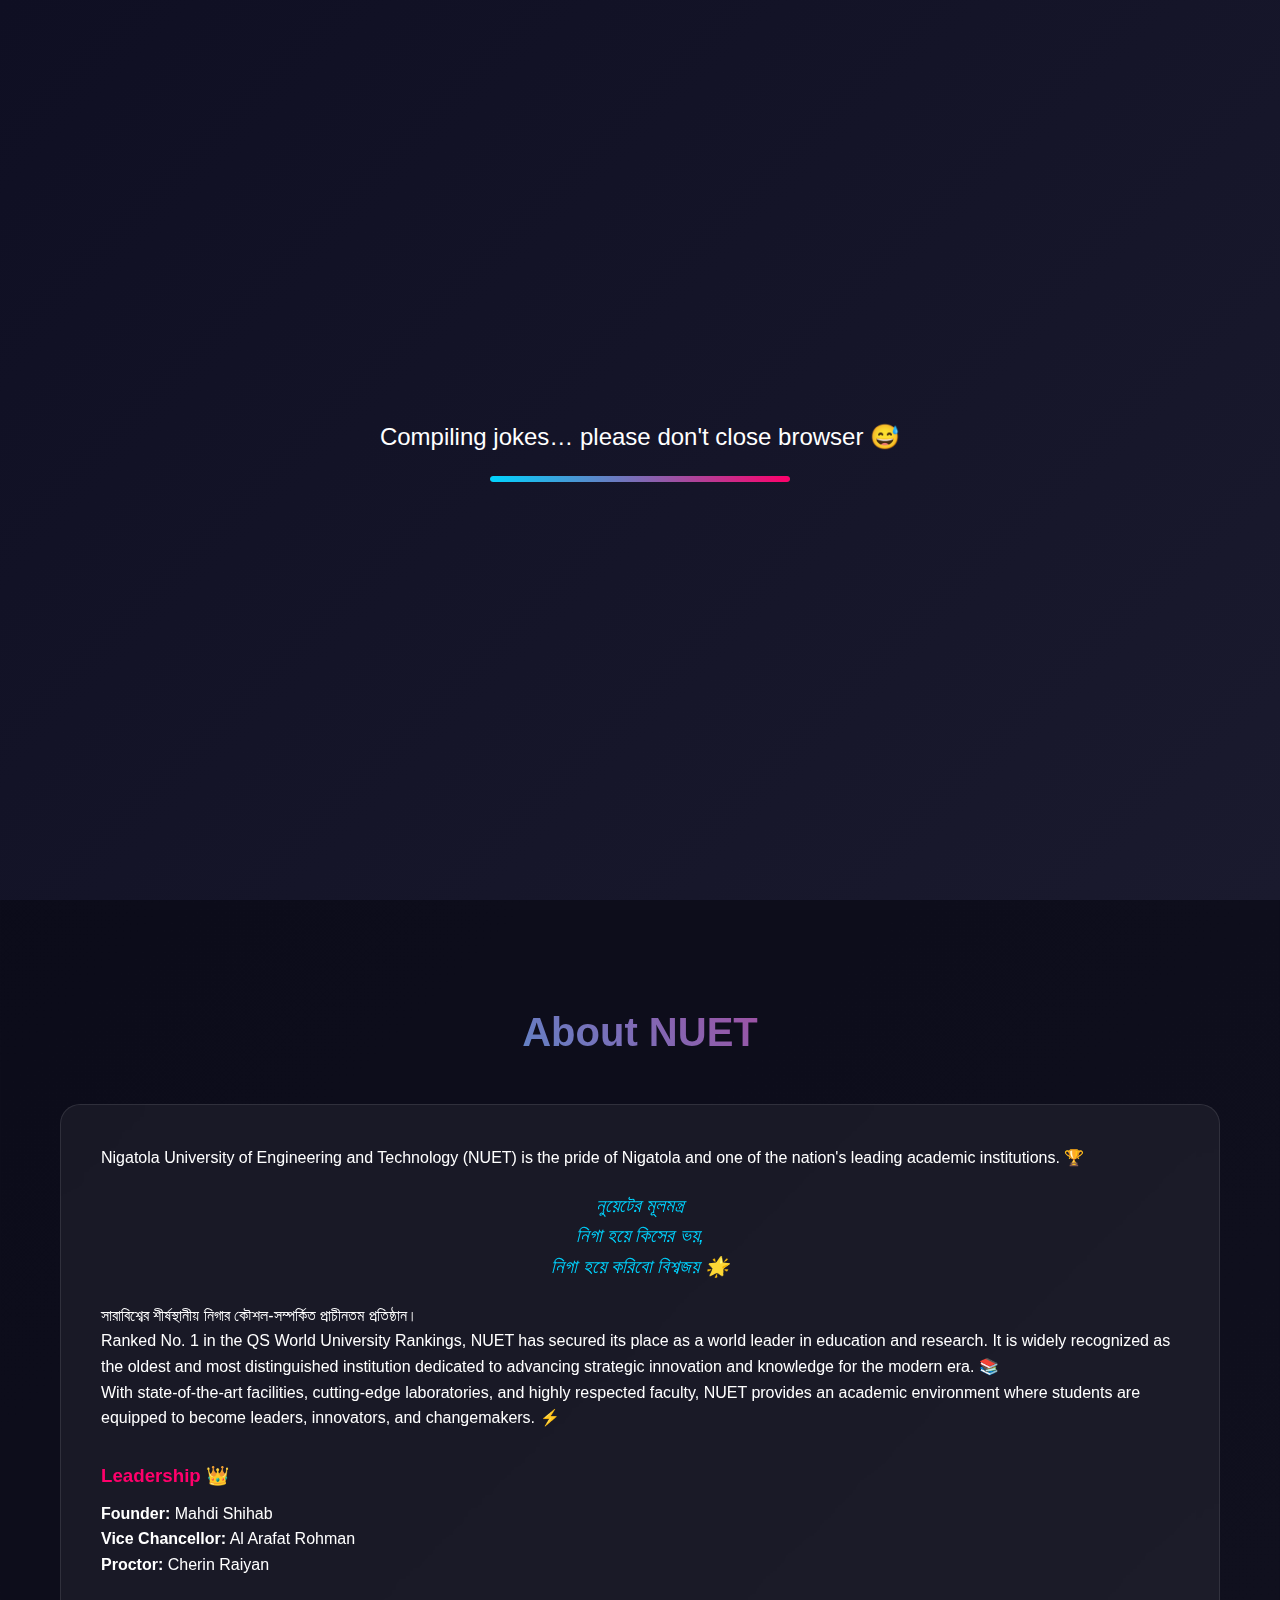
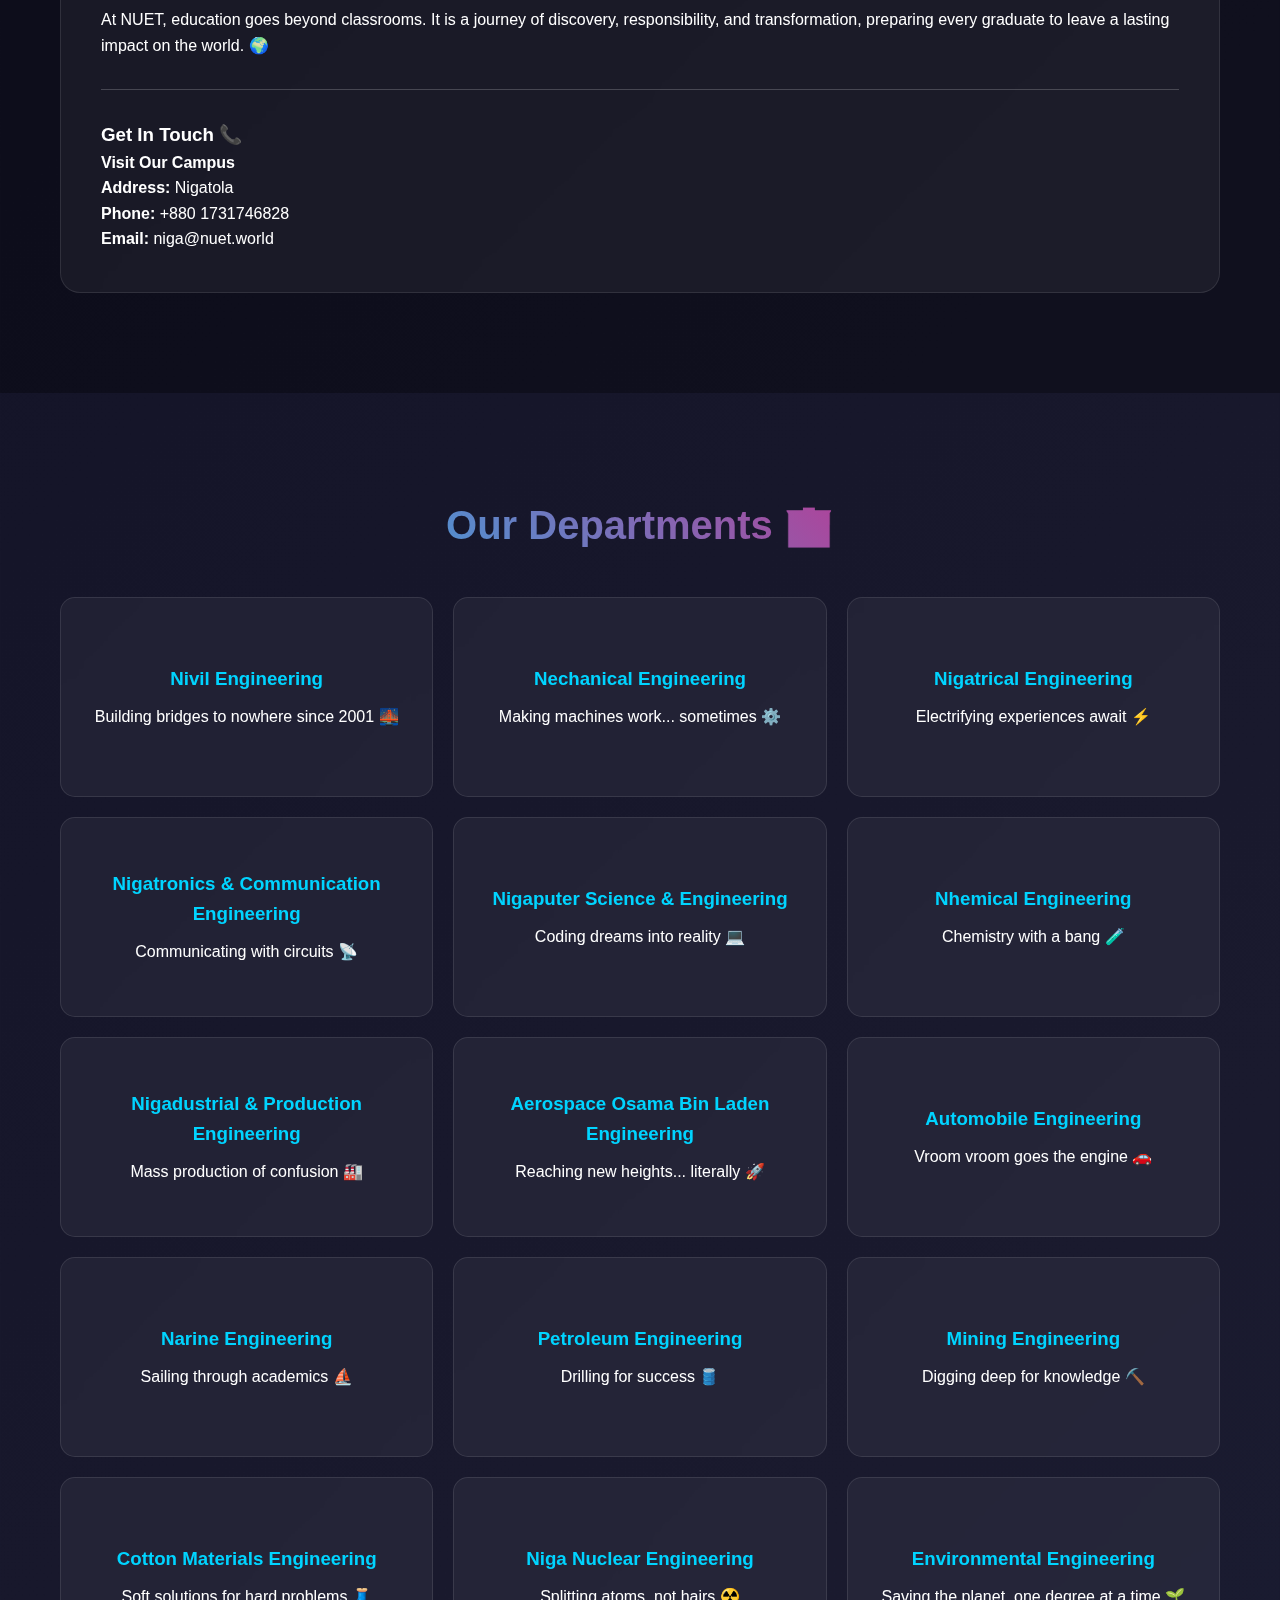
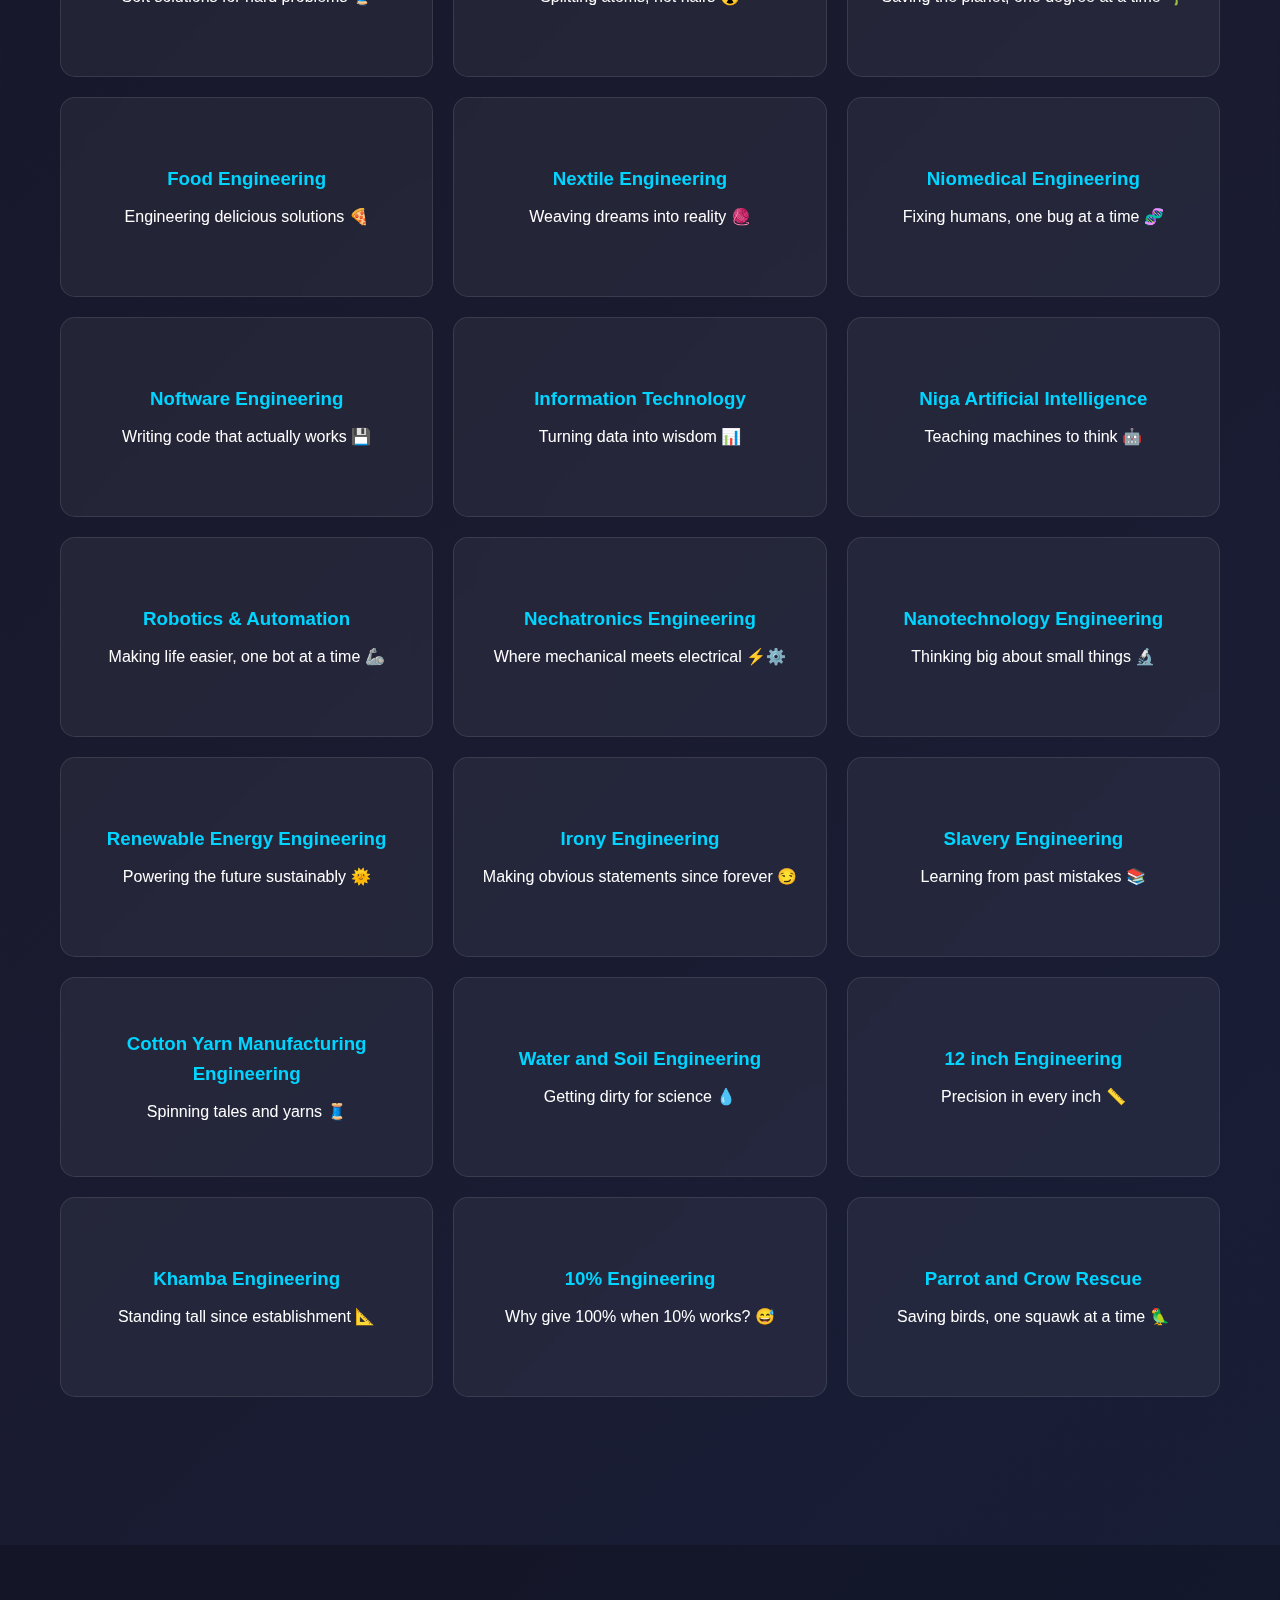
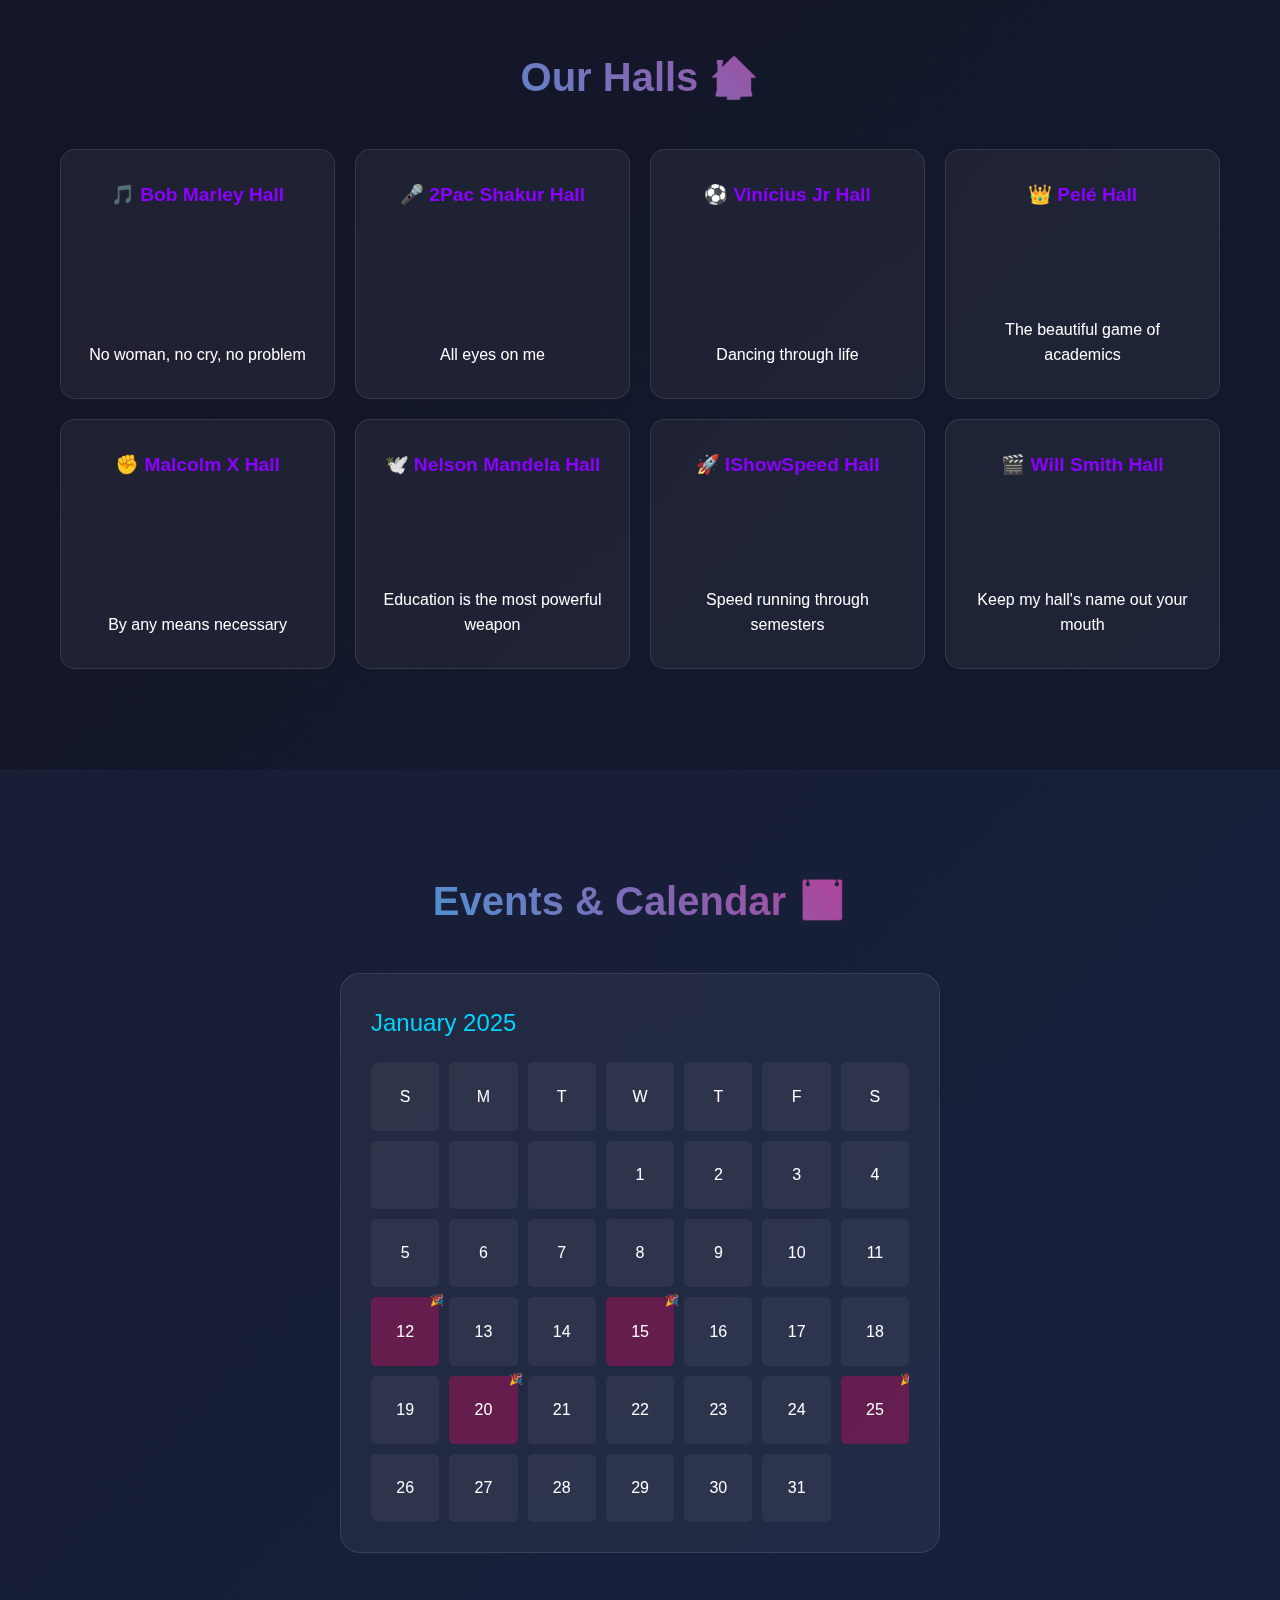
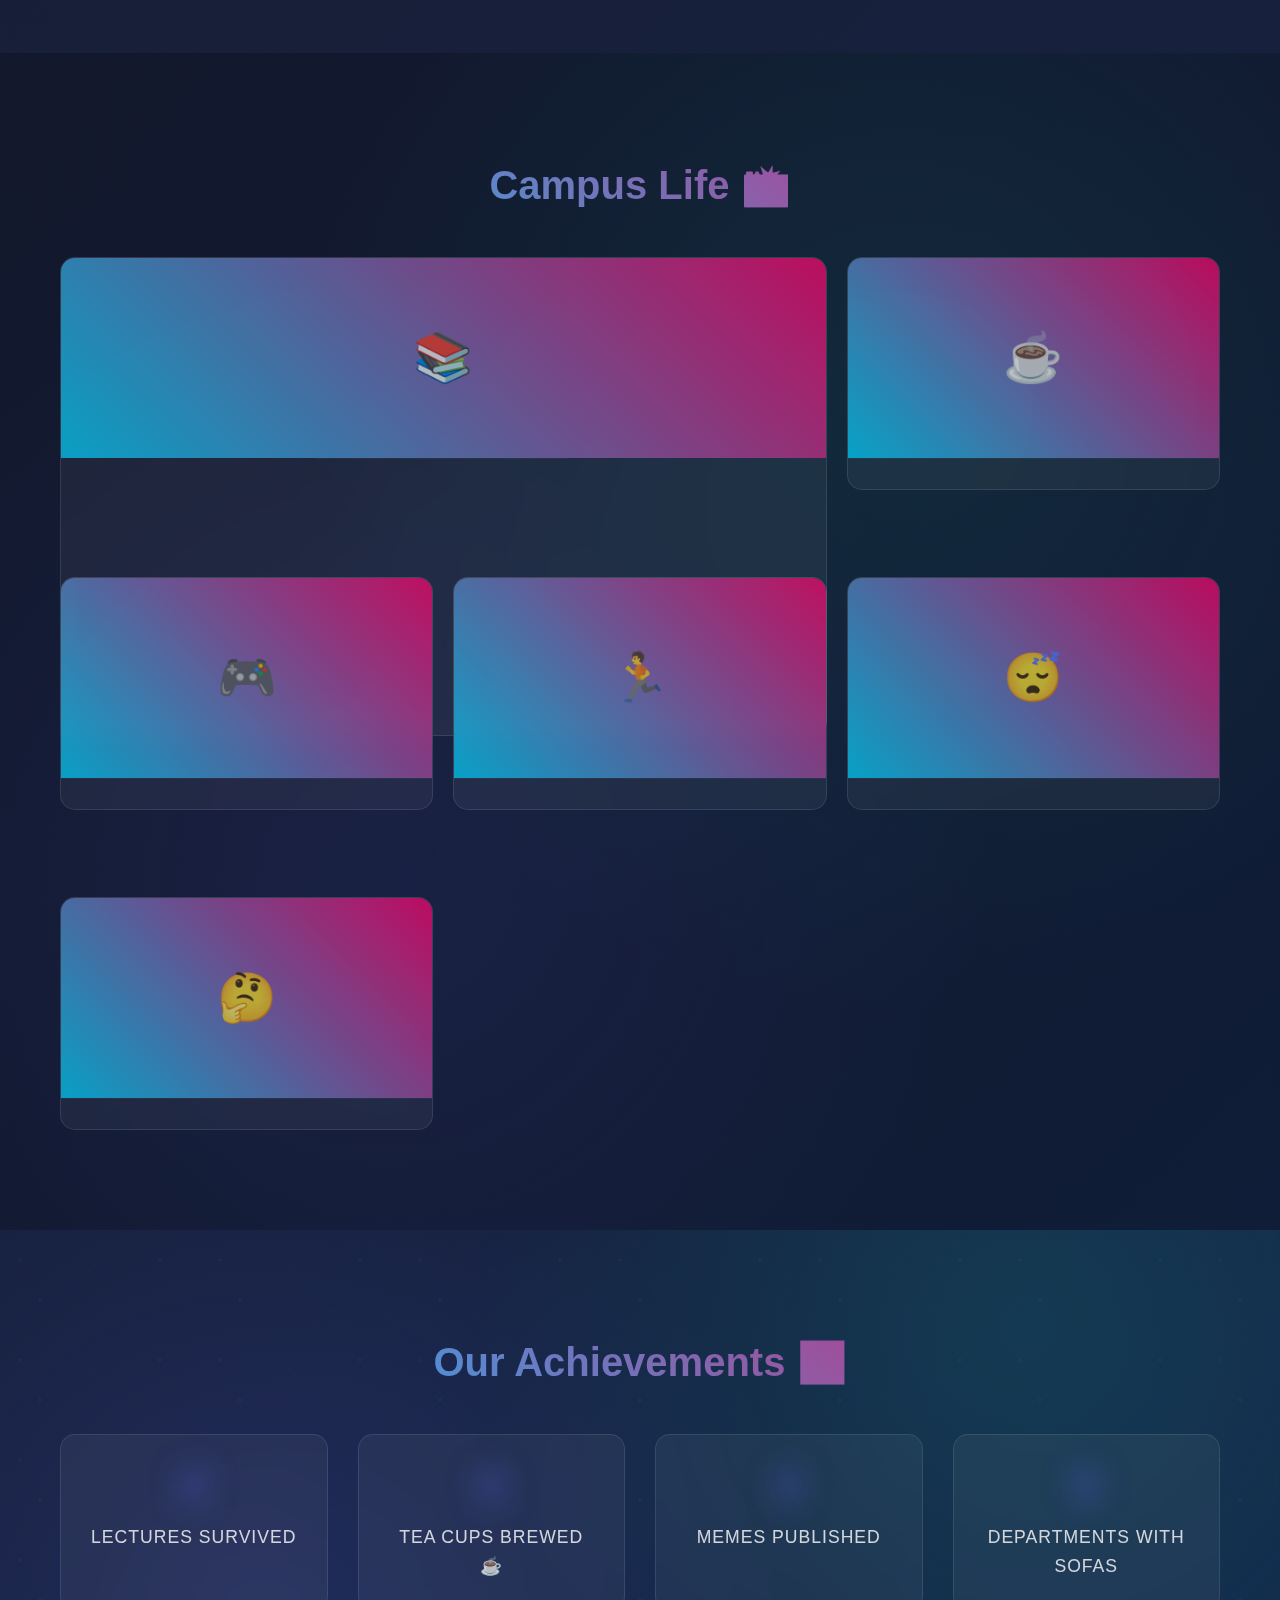
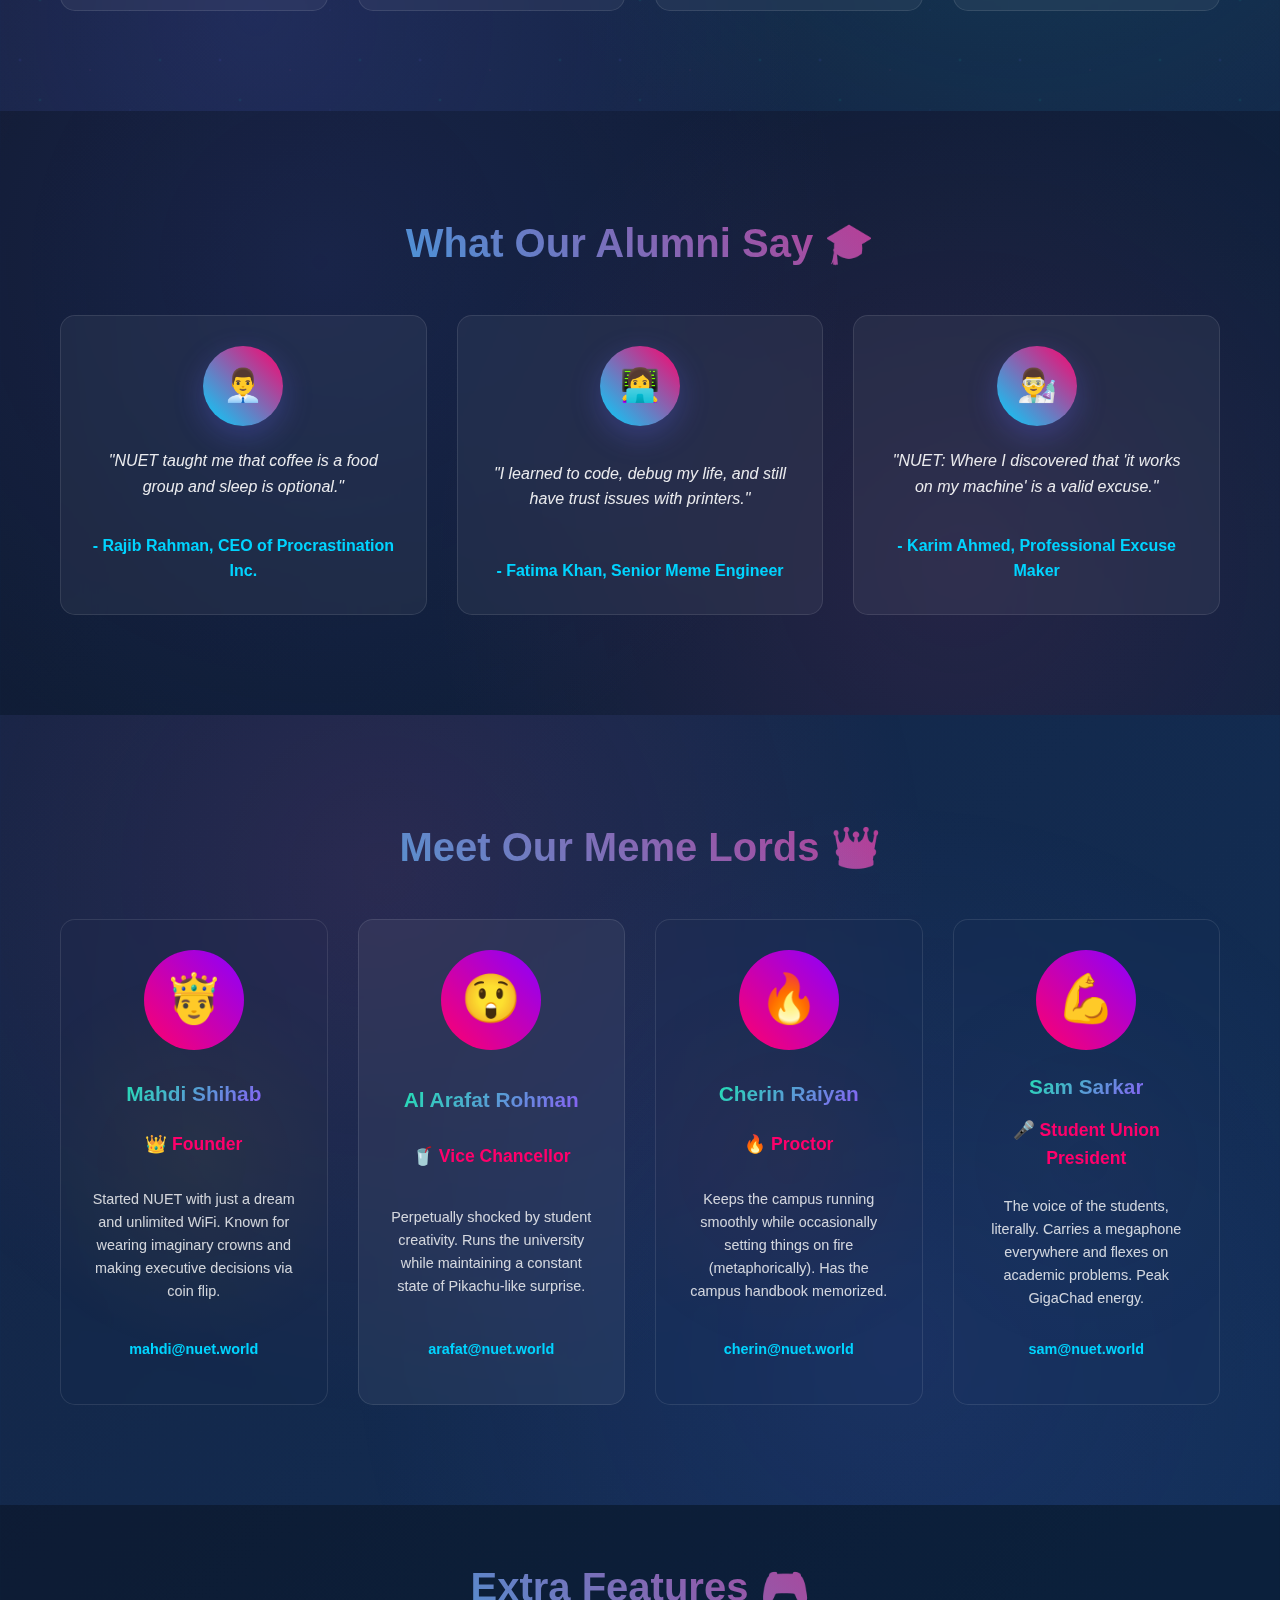
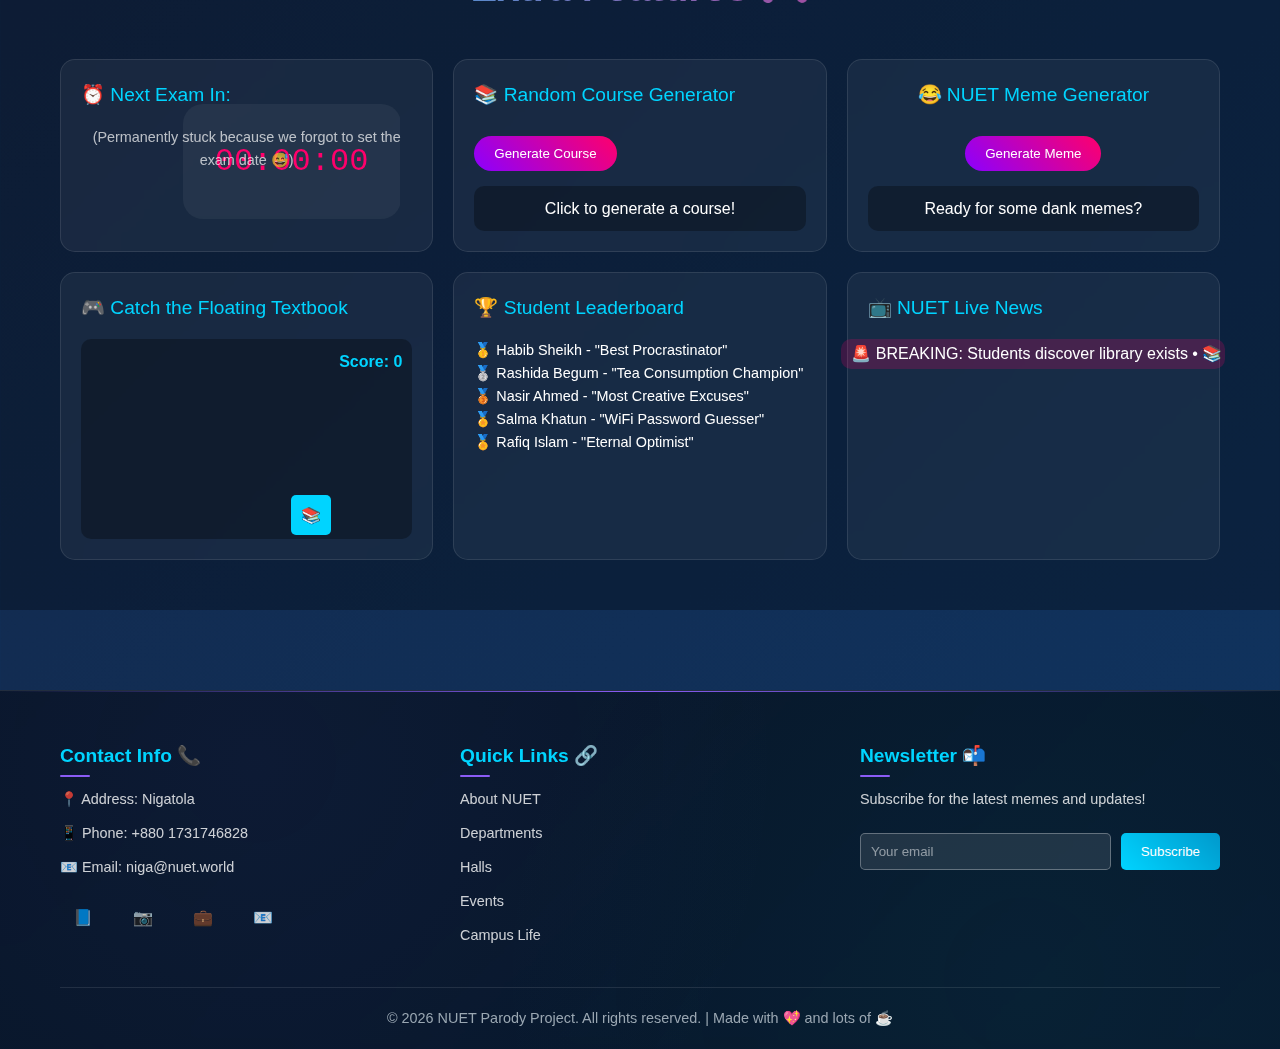
<file: nuet_website.html>
<!DOCTYPE html>
<html lang="en">
<head>
    <meta charset="UTF-8">
    <meta name="viewport" content="width=device-width, initial-scale=1.0">
    <title>NUET - Nigatola University of Engineering and Technology</title>
    
    <!-- Modular CSS Files -->
    <link rel="stylesheet" href="css/style.css">
    <link rel="stylesheet" href="css/nav.css">
    <link rel="stylesheet" href="css/hero.css">
    <link rel="stylesheet" href="css/departments.css">
    <link rel="stylesheet" href="css/events.css">
    <link rel="stylesheet" href="css/media.css">
    <link rel="stylesheet" href="css/stats.css">
    <link rel="stylesheet" href="css/testimonials.css">
    <link rel="stylesheet" href="css/admin.css">
    <link rel="stylesheet" href="css/footer.css">
    
    <!-- Inline Styles for Demo (In production, these would be in separate files) -->
    <style>
        /* Global Styles (style.css) */
        * {
            margin: 0;
            padding: 0;
            box-sizing: border-box;
        }

        body {
            font-family: 'Arial', sans-serif;
            background: linear-gradient(135deg, #0f0f23, #1a1a2e, #16213e, #0f3460);
            color: #ffffff;
            overflow-x: hidden;
            line-height: 1.6;
        }

        .glass {
            background: rgba(255, 255, 255, 0.1);
            backdrop-filter: blur(10px);
            border: 1px solid rgba(255, 255, 255, 0.2);
            border-radius: 15px;
        }

        .container {
            max-width: 1200px;
            margin: 0 auto;
            padding: 0 20px;
        }

        /* Navigation Styles (nav.css) */
        .navbar {
            position: fixed;
            top: 0;
            width: 100%;
            z-index: 1000;
            padding: 15px 0;
            transition: all 0.3s ease;
        }

        .navbar.scrolled {
            background: rgba(15, 15, 35, 0.9);
            backdrop-filter: blur(20px);
        }

        .nav-container {
            display: flex;
            justify-content: space-between;
            align-items: center;
            max-width: 1200px;
            margin: 0 auto;
            padding: 0 20px;
        }

        .logo {
            font-size: 24px;
            font-weight: bold;
            color: #00d4ff;
            cursor: pointer;
            position: relative;
        }

        .logo.easter-egg::after {
            content: "😎";
            position: absolute;
            top: -10px;
            right: -20px;
            animation: bounce 0.6s ease-in-out;
        }

        .nav-menu {
            display: flex;
            list-style: none;
            gap: 30px;
        }

        .nav-link {
            color: #ffffff;
            text-decoration: none;
            transition: color 0.3s ease;
        }

        .nav-link:hover {
            color: #00d4ff;
        }

        .hamburger {
            display: none;
            flex-direction: column;
            cursor: pointer;
        }

        .bar {
            width: 25px;
            height: 3px;
            background: #ffffff;
            margin: 3px 0;
            transition: 0.3s;
        }

        /* Hero Section Styles (hero.css) */
        .hero {
            height: 100vh;
            display: flex;
            align-items: center;
            justify-content: center;
            position: relative;
            overflow: hidden;
        }

        .floating-blob {
            position: absolute;
            border-radius: 50%;
            background: linear-gradient(45deg, #00d4ff, #ff006b, #8b00ff);
            opacity: 0.1;
            animation: float 6s ease-in-out infinite;
        }

        .blob-1 { width: 200px; height: 200px; top: 20%; left: 10%; animation-delay: 0s; }
        .blob-2 { width: 150px; height: 150px; top: 60%; right: 15%; animation-delay: 2s; }
        .blob-3 { width: 100px; height: 100px; bottom: 20%; left: 20%; animation-delay: 4s; }

        @keyframes float {
            0%, 100% { transform: translateY(0px) rotate(0deg); }
            50% { transform: translateY(-20px) rotate(180deg); }
        }

        .hero-content {
            text-align: center;
            z-index: 2;
        }

        .hero-title {
            font-size: clamp(2rem, 5vw, 4rem);
            margin-bottom: 20px;
            background: linear-gradient(45deg, #00d4ff, #ff006b, #8b00ff, #00d4ff);
            -webkit-background-clip: text;
            -webkit-text-fill-color: transparent;
            background-clip: text;
            animation: glow-text 3s ease-in-out infinite;
        }

        @keyframes glow-text {
            0%, 100% { filter: drop-shadow(0 0 10px rgba(0, 212, 255, 0.5)); }
            50% { filter: drop-shadow(0 0 20px rgba(255, 0, 107, 0.8)); }
        }

        .hero-tagline {
            font-size: 1.5rem;
            margin-bottom: 40px;
            opacity: 0.9;
        }

        .cta-buttons {
            display: flex;
            gap: 20px;
            justify-content: center;
            flex-wrap: wrap;
        }

        .btn {
            padding: 15px 30px;
            border: none;
            border-radius: 25px;
            font-size: 1.1rem;
            cursor: pointer;
            transition: all 0.3s ease;
            text-decoration: none;
            display: inline-block;
        }

        .btn-primary {
            background: linear-gradient(45deg, #00d4ff, #0099cc);
            color: white;
        }

        .btn-secondary {
            background: rgba(255, 255, 255, 0.1);
            color: white;
            border: 1px solid rgba(255, 255, 255, 0.3);
        }

        .btn:hover {
            transform: translateY(-3px);
            box-shadow: 0 10px 30px rgba(0, 212, 255, 0.3);
        }

        /* Loading Screen */
        .loading-screen {
            position: fixed;
            top: 0;
            left: 0;
            width: 100%;
            height: 100%;
            background: linear-gradient(135deg, #0f0f23, #1a1a2e);
            display: flex;
            flex-direction: column;
            align-items: center;
            justify-content: center;
            z-index: 9999;
            transition: opacity 0.5s ease;
        }

        .loading-text {
            font-size: 1.5rem;
            margin-bottom: 20px;
            animation: pulse 1.5s ease-in-out infinite;
        }

        .loading-bar {
            width: 300px;
            height: 6px;
            background: rgba(255, 255, 255, 0.2);
            border-radius: 3px;
            overflow: hidden;
        }

        .loading-fill {
            height: 100%;
            background: linear-gradient(90deg, #00d4ff, #ff006b);
            border-radius: 3px;
            animation: loading 3s ease-out forwards;
        }

        @keyframes loading {
            0% { width: 0%; }
            100% { width: 100%; }
        }

        @keyframes pulse {
            0%, 100% { opacity: 1; }
            50% { opacity: 0.5; }
        }

        /* About Section */
        .about {
            padding: 100px 0;
            background: rgba(0, 0, 0, 0.3);
        }

        .about-content {
            background: rgba(255, 255, 255, 0.05);
            backdrop-filter: blur(10px);
            padding: 40px;
            border-radius: 20px;
            border: 1px solid rgba(255, 255, 255, 0.1);
        }

        .section-title {
            font-size: 2.5rem;
            text-align: center;
            margin-bottom: 40px;
            background: linear-gradient(45deg, #00d4ff, #ff006b);
            -webkit-background-clip: text;
            -webkit-text-fill-color: transparent;
            background-clip: text;
        }

        .bengali-motto {
            font-size: 1.2rem;
            text-align: center;
            margin: 20px 0;
            color: #00d4ff;
            font-style: italic;
        }

        .leadership {
            margin: 30px 0;
        }

        .leadership h3 {
            color: #ff006b;
            margin-bottom: 10px;
        }

        .contact-info {
            margin-top: 30px;
            padding-top: 30px;
            border-top: 1px solid rgba(255, 255, 255, 0.2);
        }

        /* Departments Styles (departments.css) */
        .departments {
            padding: 100px 0;
        }

        .departments-grid {
            display: grid;
            grid-template-columns: repeat(auto-fit, minmax(300px, 1fr));
            gap: 20px;
            margin-top: 40px;
        }

        .department-card {
            background: rgba(255, 255, 255, 0.05);
            backdrop-filter: blur(10px);
            padding: 20px;
            border-radius: 15px;
            border: 1px solid rgba(255, 255, 255, 0.1);
            transition: all 0.3s ease;
            cursor: pointer;
            position: relative;
        }

        .department-card:hover {
            transform: translateY(-5px) rotateX(5deg);
            box-shadow: 0 20px 40px rgba(0, 212, 255, 0.2);
            background: rgba(255, 255, 255, 0.1);
        }

        .department-card h3 {
            color: #00d4ff;
            margin-bottom: 10px;
        }

        .department-specialty {
            position: absolute;
            top: -40px;
            left: 50%;
            transform: translateX(-50%);
            background: rgba(255, 0, 107, 0.9);
            padding: 8px 15px;
            border-radius: 20px;
            font-size: 0.8rem;
            opacity: 0;
            transition: all 0.3s ease;
            white-space: nowrap;
            z-index: 10;
        }

        .department-card:hover .department-specialty {
            opacity: 1;
            top: -50px;
        }

        /* Halls Section */
        .halls {
            padding: 100px 0;
            background: rgba(0, 0, 0, 0.2);
        }

        .halls-grid {
            display: grid;
            grid-template-columns: repeat(auto-fit, minmax(250px, 1fr));
            gap: 20px;
            margin-top: 40px;
        }

        .hall-card {
            background: rgba(255, 255, 255, 0.05);
            backdrop-filter: blur(10px);
            padding: 30px 20px;
            border-radius: 15px;
            border: 1px solid rgba(255, 255, 255, 0.1);
            text-align: center;
            transition: all 0.3s ease;
            cursor: pointer;
        }

        .hall-card:hover {
            transform: translateY(-5px);
            box-shadow: 0 15px 30px rgba(139, 0, 255, 0.3);
            background: rgba(255, 255, 255, 0.1);
        }

        .hall-card h3 {
            color: #8b00ff;
            margin-bottom: 10px;
            font-size: 1.2rem;
        }

        /* Events Section (events.css) */
        .events {
            padding: 100px 0;
        }

        .calendar-widget {
            background: rgba(255, 255, 255, 0.05);
            backdrop-filter: blur(10px);
            padding: 30px;
            border-radius: 20px;
            border: 1px solid rgba(255, 255, 255, 0.1);
            max-width: 600px;
            margin: 0 auto;
        }

        .calendar-header {
            text-align: center;
            margin-bottom: 20px;
            font-size: 1.5rem;
            color: #00d4ff;
        }

        .calendar-grid {
            display: grid;
            grid-template-columns: repeat(7, 1fr);
            gap: 10px;
        }

        .calendar-day {
            aspect-ratio: 1;
            display: flex;
            align-items: center;
            justify-content: center;
            background: rgba(255, 255, 255, 0.05);
            border-radius: 5px;
            cursor: pointer;
            transition: all 0.3s ease;
        }

        .calendar-day:hover {
            background: rgba(0, 212, 255, 0.3);
            transform: scale(1.1);
        }

        .calendar-day.event {
            background: rgba(255, 0, 107, 0.3);
            position: relative;
        }

        .calendar-day.event::after {
            content: "🎉";
            position: absolute;
            top: -5px;
            right: -5px;
            font-size: 0.7rem;
        }

        /* Media Grid (media.css) */
        .campus-life {
            padding: 100px 0;
            background: rgba(0, 0, 0, 0.2);
        }

        .media-grid {
            display: grid;
            grid-template-columns: repeat(auto-fit, minmax(300px, 1fr));
            gap: 20px;
            margin-top: 40px;
        }

        .media-item {
            background: rgba(255, 255, 255, 0.05);
            backdrop-filter: blur(10px);
            border-radius: 15px;
            border: 1px solid rgba(255, 255, 255, 0.1);
            overflow: hidden;
            transition: all 0.3s ease;
            cursor: pointer;
        }

        .media-item:hover {
            transform: translateY(-5px);
            box-shadow: 0 20px 40px rgba(0, 212, 255, 0.2);
        }

        .media-placeholder {
            height: 200px;
            background: linear-gradient(45deg, #00d4ff, #ff006b);
            display: flex;
            align-items: center;
            justify-content: center;
            font-size: 3rem;
            opacity: 0.7;
        }

        .media-caption {
            padding: 20px;
            text-align: center;
            color: #ffffff;
        }

        /* Stats Section (stats.css) */
        .stats {
            padding: 100px 0;
        }

        .stats-grid {
            display: grid;
            grid-template-columns: repeat(auto-fit, minmax(200px, 1fr));
            gap: 30px;
            margin-top: 40px;
        }

        .stat-item {
            text-align: center;
            background: rgba(255, 255, 255, 0.05);
            backdrop-filter: blur(10px);
            padding: 30px;
            border-radius: 15px;
            border: 1px solid rgba(255, 255, 255, 0.1);
        }

        .stat-number {
            font-size: 3rem;
            font-weight: bold;
            color: #00d4ff;
            display: block;
            margin-bottom: 10px;
        }

        .stat-label {
            font-size: 1.1rem;
            color: #ffffff;
            opacity: 0.8;
        }

        /* Testimonials (testimonials.css) */
        .testimonials {
            padding: 100px 0;
            background: rgba(0, 0, 0, 0.2);
        }

        .testimonials-grid {
            display: grid;
            grid-template-columns: repeat(auto-fit, minmax(300px, 1fr));
            gap: 30px;
            margin-top: 40px;
        }

        .testimonial-card {
            background: rgba(255, 255, 255, 0.05);
            backdrop-filter: blur(10px);
            padding: 30px;
            border-radius: 15px;
            border: 1px solid rgba(255, 255, 255, 0.1);
            text-align: center;
            transition: all 0.3s ease;
        }

        .testimonial-card:hover {
            transform: translateY(-5px);
            box-shadow: 0 15px 30px rgba(139, 0, 255, 0.3);
        }

        .testimonial-avatar {
            width: 80px;
            height: 80px;
            border-radius: 50%;
            background: linear-gradient(45deg, #00d4ff, #ff006b);
            margin: 0 auto 20px;
            display: flex;
            align-items: center;
            justify-content: center;
            font-size: 2rem;
        }

        .testimonial-text {
            font-style: italic;
            margin-bottom: 15px;
            color: #ffffff;
            opacity: 0.9;
        }

        .testimonial-author {
            font-weight: bold;
            color: #00d4ff;
        }

        /* Admin Panel (admin.css) */
        .admin {
            padding: 100px 0;
        }

        .admin-grid {
            display: grid;
            grid-template-columns: repeat(auto-fit, minmax(250px, 1fr));
            gap: 30px;
            margin-top: 40px;
        }

        .admin-card {
            background: rgba(255, 255, 255, 0.05);
            backdrop-filter: blur(10px);
            padding: 30px;
            border-radius: 15px;
            border: 1px solid rgba(255, 255, 255, 0.1);
            text-align: center;
            transition: all 0.3s ease;
            cursor: pointer;
        }

        .admin-card:hover {
            transform: translateY(-5px) scale(1.02);
            box-shadow: 0 20px 40px rgba(255, 0, 107, 0.3);
        }

        .admin-avatar {
            width: 100px;
            height: 100px;
            border-radius: 50%;
            background: linear-gradient(45deg, #ff006b, #8b00ff);
            margin: 0 auto 20px;
            display: flex;
            align-items: center;
            justify-content: center;
            font-size: 3rem;
            position: relative;
        }

        .admin-name {
            font-size: 1.3rem;
            color: #00d4ff;
            margin-bottom: 5px;
        }

        .admin-title {
            color: #ff006b;
            margin-bottom: 15px;
            font-weight: bold;
        }

        .admin-bio {
            font-size: 0.9rem;
            opacity: 0.8;
            margin-bottom: 15px;
        }

        .admin-email {
            color: #00d4ff;
            text-decoration: none;
            font-size: 0.9rem;
        }

        .admin-email:hover {
            text-decoration: underline;
        }

        /* Extra Features */
        .extras {
            padding: 50px 0;
            background: rgba(0, 0, 0, 0.3);
        }

        .extras-grid {
            display: grid;
            grid-template-columns: repeat(auto-fit, minmax(300px, 1fr));
            gap: 20px;
            margin-top: 40px;
        }

        .extra-widget {
            background: rgba(255, 255, 255, 0.05);
            backdrop-filter: blur(10px);
            padding: 20px;
            border-radius: 15px;
            border: 1px solid rgba(255, 255, 255, 0.1);
        }

        .widget-title {
            color: #00d4ff;
            margin-bottom: 15px;
            font-size: 1.2rem;
        }

        .exam-countdown {
            text-align: center;
            font-size: 2rem;
            color: #ff006b;
            font-family: monospace;
        }

        .syllabus-generator, .meme-generator {
            text-align: center;
        }

        .generate-btn {
            background: linear-gradient(45deg, #8b00ff, #ff006b);
            color: white;
            border: none;
            padding: 10px 20px;
            border-radius: 20px;
            cursor: pointer;
            margin-top: 10px;
            transition: all 0.3s ease;
        }

        .generate-btn:hover {
            transform: translateY(-2px);
            box-shadow: 0 5px 15px rgba(139, 0, 255, 0.4);
        }

        .generated-content {
            margin-top: 15px;
            padding: 10px;
            background: rgba(0, 0, 0, 0.3);
            border-radius: 10px;
            min-height: 40px;
            display: flex;
            align-items: center;
            justify-content: center;
        }

        .news-ticker {
            background: rgba(255, 0, 107, 0.2);
            padding: 10px;
            border-radius: 10px;
            overflow: hidden;
            white-space: nowrap;
        }

        .news-content {
            display: inline-block;
            animation: scroll-left 20s linear infinite;
        }

        @keyframes scroll-left {
            0% { transform: translateX(100%); }
            100% { transform: translateX(-100%); }
        }

        /* Footer Styles (footer.css) */
        .footer {
            background: rgba(0, 0, 0, 0.5);
            backdrop-filter: blur(10px);
            padding: 50px 0 20px;
            border-top: 1px solid rgba(255, 255, 255, 0.1);
        }

        .footer-content {
            display: grid;
            grid-template-columns: repeat(auto-fit, minmax(250px, 1fr));
            gap: 40px;
            margin-bottom: 30px;
        }

        .footer-section h3 {
            color: #00d4ff;
            margin-bottom: 15px;
        }

        .footer-section p, .footer-section a {
            color: rgba(255, 255, 255, 0.8);
            text-decoration: none;
            line-height: 1.8;
        }

        .footer-section a:hover {
            color: #00d4ff;
        }

        .social-icons {
            display: flex;
            gap: 15px;
            margin-top: 15px;
        }

        .social-icon {
            width: 40px;
            height: 40px;
            background: rgba(255, 255, 255, 0.1);
            border-radius: 50%;
            display: flex;
            align-items: center;
            justify-content: center;
            color: #ffffff;
            text-decoration: none;
            transition: all 0.3s ease;
        }

        .social-icon:hover {
            background: #00d4ff;
            transform: translateY(-3px);
        }

        .newsletter {
            margin-top: 20px;
        }

        .newsletter-input {
            display: flex;
            gap: 10px;
            margin-top: 10px;
        }

        .newsletter-input input {
            flex: 1;
            padding: 10px;
            border: 1px solid rgba(255, 255, 255, 0.3);
            border-radius: 5px;
            background: rgba(255, 255, 255, 0.1);
            color: white;
        }

        .newsletter-input input::placeholder {
            color: rgba(255, 255, 255, 0.5);
        }

        .newsletter-input button {
            padding: 10px 20px;
            background: linear-gradient(45deg, #00d4ff, #0099cc);
            color: white;
            border: none;
            border-radius: 5px;
            cursor: pointer;
        }

        .footer-bottom {
            text-align: center;
            padding-top: 20px;
            border-top: 1px solid rgba(255, 255, 255, 0.1);
            color: rgba(255, 255, 255, 0.6);
        }

        /* Responsive Design */
        @media (max-width: 768px) {
            .hamburger {
                display: flex;
            }

            .nav-menu {
                position: fixed;
                left: -100%;
                top: 70px;
                flex-direction: column;
                background: rgba(15, 15, 35, 0.95);
                width: 100%;
                text-align: center;
                transition: 0.3s;
                padding: 20px 0;
            }

            .nav-menu.active {
                left: 0;
            }

            .hero-title {
                font-size: 2.5rem;
            }

            .cta-buttons {
                flex-direction: column;
                align-items: center;
            }

            .departments-grid,
            .halls-grid {
                grid-template-columns: 1fr;
            }

            .stats-grid {
                grid-template-columns: repeat(2, 1fr);
            }

            .extras-grid {
                grid-template-columns: 1fr;
            }
        }

        /* Disco Mode Animation */
        .disco-mode {
            animation: disco 0.1s infinite;
        }

        @keyframes disco {
            0% { background: #ff0000; }
            16% { background: #ff8000; }
            32% { background: #ffff00; }
            48% { background: #80ff00; }
            64% { background: #00ff80; }
            80% { background: #0080ff; }
            100% { background: #8000ff; }
        }

        /* Konami Code Confetti */
        .confetti {
            position: fixed;
            top: -10px;
            width: 10px;
            height: 10px;
            background: #00d4ff;
            animation: confetti-fall 3s linear infinite;
            z-index: 1000;
        }

        .confetti:nth-child(2n) { background: #ff006b; }
        .confetti:nth-child(3n) { background: #8b00ff; }

        @keyframes confetti-fall {
            to {
                transform: translateY(100vh) rotate(360deg);
                opacity: 0;
            }
        }

        /* Mini Game */
        .mini-game {
            position: relative;
            height: 200px;
            background: rgba(0, 0, 0, 0.3);
            border-radius: 10px;
            overflow: hidden;
            cursor: crosshair;
        }

        .game-object {
            position: absolute;
            width: 40px;
            height: 40px;
            background: #00d4ff;
            border-radius: 5px;
            cursor: pointer;
            transition: all 0.1s ease;
            display: flex;
            align-items: center;
            justify-content: center;
        }

        .game-object:hover {
            transform: scale(1.1);
        }

        .game-score {
            position: absolute;
            top: 10px;
            right: 10px;
            color: #00d4ff;
            font-weight: bold;
        }

        @keyframes bounce {
            0%, 20%, 60%, 100% { transform: translateY(0); }
            40% { transform: translateY(-10px); }
            80% { transform: translateY(-5px); }
        }
    </style>
</head>
<body>
    <!-- Loading Screen -->
    <div class="loading-screen" id="loadingScreen">
        <div class="loading-text">Compiling jokes… please don't close browser 😅</div>
        <div class="loading-bar">
            <div class="loading-fill"></div>
        </div>
    </div>

    <!-- Navigation -->
    <nav class="navbar" id="navbar">
        <div class="nav-container">
            <div class="logo" id="logo">NUET 🎓</div>
            <ul class="nav-menu" id="nav-menu">
                <li><a href="#home" class="nav-link">Home</a></li>
                <li><a href="#about" class="nav-link">About</a></li>
                <li><a href="#departments" class="nav-link">Departments</a></li>
                <li><a href="#halls" class="nav-link">Halls</a></li>
                <li><a href="#events" class="nav-link">Events</a></li>
                <li><a href="#campus-life" class="nav-link">Campus Life</a></li>
                <li><a href="#contact" class="nav-link">Contact</a></li>
            </ul>
            <div class="hamburger" id="hamburger">
                <span class="bar"></span>
                <span class="bar"></span>
                <span class="bar"></span>
            </div>
        </div>
    </nav>

    <!-- Hero Section -->
    <section class="hero" id="home">
        <div class="floating-blob blob-1"></div>
        <div class="floating-blob blob-2"></div>
        <div class="floating-blob blob-3"></div>
        
        <div class="hero-content">
            <h1 class="hero-title" id="heroTitle">Nigatola University of Engineering and Technology (NUET)</h1>
            <p class="hero-tagline">Where Degrees Are Optional, Humour Is Mandatory 😄</p>
            <div class="cta-buttons">
                <a href="#departments" class="btn btn-primary">Explore Departments 🚀</a>
                <a href="#campus-life" class="btn btn-secondary">Watch Our Reels 📱</a>
            </div>
        </div>
    </section>

    <!-- About Section -->
    <section class="about" id="about">
        <div class="container">
            <h2 class="section-title">About NUET</h2>
            <div class="about-content glass">
                <p>Nigatola University of Engineering and Technology (NUET) is the pride of Nigatola and one of the nation's leading academic institutions. 🏆</p>
                
                <div class="bengali-motto">
                    নুয়েটের মূলমন্ত্র<br>
                    নিগা হয়ে কিসের ভয়,<br>
                    নিগা হয়ে করিবো বিশ্বজয় 🌟
                </div>
                
                <p>সারাবিশ্বের শীর্ষস্থানীয় নিগার কৌশল-সম্পর্কিত প্রাচীনতম প্রতিষ্ঠান।</p>
                
                <p>Ranked No. 1 in the QS World University Rankings, NUET has secured its place as a world leader in education and research. It is widely recognized as the oldest and most distinguished institution dedicated to advancing strategic innovation and knowledge for the modern era. 📚</p>
                
                <p>With state-of-the-art facilities, cutting-edge laboratories, and highly respected faculty, NUET provides an academic environment where students are equipped to become leaders, innovators, and changemakers. ⚡</p>
                
                <div class="leadership">
                    <h3>Leadership 👑</h3>
                    <p><strong>Founder:</strong> Mahdi Shihab</p>
                    <p><strong>Vice Chancellor:</strong> Al Arafat Rohman</p>
                    <p><strong>Proctor:</strong> Cherin Raiyan</p>
                </div>
                
                <p>At NUET, education goes beyond classrooms. It is a journey of discovery, responsibility, and transformation, preparing every graduate to leave a lasting impact on the world. 🌍</p>
                
                <div class="contact-info">
                    <h3>Get In Touch 📞</h3>
                    <p><strong>Visit Our Campus</strong></p>
                    <p><strong>Address:</strong> Nigatola</p>
                    <p><strong>Phone:</strong> +880 1731746828</p>
                    <p><strong>Email:</strong> niga@nuet.world</p>
                </div>
            </div>
        </div>
    </section>

    <!-- Departments Section -->
    <section class="departments" id="departments">
        <div class="container">
            <h2 class="section-title">Our Departments 🏢</h2>
            <div class="departments-grid">
                <div class="department-card">
                    <div class="department-specialty">Master of Road Construction</div>
                    <h3>Nivil Engineering</h3>
                    <p>Building bridges to nowhere since 2001 🌉</p>
                </div>
                
                <div class="department-card">
                    <div class="department-specialty">Expert in Machine Crying</div>
                    <h3>Nechanical Engineering</h3>
                    <p>Making machines work... sometimes ⚙️</p>
                </div>
                
                <div class="department-card">
                    <div class="department-specialty">Shocking Results Guaranteed</div>
                    <h3>Nigatrical Engineering</h3>
                    <p>Electrifying experiences await ⚡</p>
                </div>
                
                <div class="department-card">
                    <div class="department-specialty">Signal Processing Expert</div>
                    <h3>Nigatronics & Communication Engineering</h3>
                    <p>Communicating with circuits 📡</p>
                </div>
                
                <div class="department-card">
                    <div class="department-specialty">Professional Bug Creator</div>
                    <h3>Nigaputer Science & Engineering</h3>
                    <p>Coding dreams into reality 💻</p>
                </div>
                
                <div class="department-card">
                    <div class="department-specialty">Master of Explosions</div>
                    <h3>Nhemical Engineering</h3>
                    <p>Chemistry with a bang 🧪</p>
                </div>
                
                <div class="department-card">
                    <div class="department-specialty">Assembly Line Philosopher</div>
                    <h3>Nigadustrial & Production Engineering</h3>
                    <p>Mass production of confusion 🏭</p>
                </div>
                
                <div class="department-card">
                    <div class="department-specialty">Extreme Flight Specialist</div>
                    <h3>Aerospace Osama Bin Laden Engineering</h3>
                    <p>Reaching new heights... literally 🚀</p>
                </div>
                
                <div class="department-card">
                    <div class="department-specialty">Speed Demon Trainer</div>
                    <h3>Automobile Engineering</h3>
                    <p>Vroom vroom goes the engine 🚗</p>
                </div>
                
                <div class="department-card">
                    <div class="department-specialty">Submarine Sandwich Expert</div>
                    <h3>Narine Engineering</h3>
                    <p>Sailing through academics ⛵</p>
                </div>
                
                <div class="department-card">
                    <div class="department-specialty">Black Gold Digger</div>
                    <h3>Petroleum Engineering</h3>
                    <p>Drilling for success 🛢️</p>
                </div>
                
                <div class="department-card">
                    <div class="department-specialty">Underground Adventurer</div>
                    <h3>Mining Engineering</h3>
                    <p>Digging deep for knowledge ⛏️</p>
                </div>
                
                <div class="department-card">
                    <div class="department-specialty">Comfort Specialist</div>
                    <h3>Cotton Materials Engineering</h3>
                    <p>Soft solutions for hard problems 🧵</p>
                </div>
                
                <div class="department-card">
                    <div class="department-specialty">Glowing Personality</div>
                    <h3>Niga Nuclear Engineering</h3>
                    <p>Splitting atoms, not hairs ☢️</p>
                </div>
                
                <div class="department-card">
                    <div class="department-specialty">Tree Hugger Professional</div>
                    <h3>Environmental Engineering</h3>
                    <p>Saving the planet, one degree at a time 🌱</p>
                </div>
                
                <div class="department-card">
                    <div class="department-specialty">Master Chef</div>
                    <h3>Food Engineering</h3>
                    <p>Engineering delicious solutions 🍕</p>
                </div>
                
                <div class="department-card">
                    <div class="department-specialty">Fabric of Society</div>
                    <h3>Nextile Engineering</h3>
                    <p>Weaving dreams into reality 🧶</p>
                </div>
                
                <div class="department-card">
                    <div class="department-specialty">Life Hacker</div>
                    <h3>Niomedical Engineering</h3>
                    <p>Fixing humans, one bug at a time 🧬</p>
                </div>
                
                <div class="department-card">
                    <div class="department-specialty">Digital Magician</div>
                    <h3>Noftware Engineering</h3>
                    <p>Writing code that actually works 💾</p>
                </div>
                
                <div class="department-card">
                    <div class="department-specialty">Data Detective</div>
                    <h3>Information Technology</h3>
                    <p>Turning data into wisdom 📊</p>
                </div>
                
                <div class="department-card">
                    <div class="department-specialty">Robot Whisperer</div>
                    <h3>Niga Artificial Intelligence</h3>
                    <p>Teaching machines to think 🤖</p>
                </div>
                
                <div class="department-card">
                    <div class="department-specialty">Automation Enthusiast</div>
                    <h3>Robotics & Automation</h3>
                    <p>Making life easier, one bot at a time 🦾</p>
                </div>
                
                <div class="department-card">
                    <div class="department-specialty">Precision Engineer</div>
                    <h3>Nechatronics Engineering</h3>
                    <p>Where mechanical meets electrical ⚡⚙️</p>
                </div>
                
                <div class="department-card">
                    <div class="department-specialty">Tiny Things Expert</div>
                    <h3>Nanotechnology Engineering</h3>
                    <p>Thinking big about small things 🔬</p>
                </div>
                
                <div class="department-card">
                    <div class="department-specialty">Earth Saver</div>
                    <h3>Renewable Energy Engineering</h3>
                    <p>Powering the future sustainably 🌞</p>
                </div>
                
                <div class="department-card">
                    <div class="department-specialty">Master of Sarcasm</div>
                    <h3>Irony Engineering</h3>
                    <p>Making obvious statements since forever 😏</p>
                </div>
                
                <div class="department-card">
                    <div class="department-specialty">Historical Specialist</div>
                    <h3>Slavery Engineering</h3>
                    <p>Learning from past mistakes 📚</p>
                </div>
                
                <div class="department-card">
                    <div class="department-specialty">Thread Count Expert</div>
                    <h3>Cotton Yarn Manufacturing Engineering</h3>
                    <p>Spinning tales and yarns 🧵</p>
                </div>
                
                <div class="department-card">
                    <div class="department-specialty">Mud Wrestling Champion</div>
                    <h3>Water and Soil Engineering</h3>
                    <p>Getting dirty for science 💧</p>
                </div>
                
                <div class="department-card">
                    <div class="department-specialty">Size Matters Specialist</div>
                    <h3>12 inch Engineering</h3>
                    <p>Precision in every inch 📏</p>
                </div>
                
                <div class="department-card">
                    <div class="department-specialty">Vertical Solutions</div>
                    <h3>Khamba Engineering</h3>
                    <p>Standing tall since establishment 📐</p>
                </div>
                
                <div class="department-card">
                    <div class="department-specialty">Minimal Effort, Maximum Results</div>
                    <h3>10% Engineering</h3>
                    <p>Why give 100% when 10% works? 😅</p>
                </div>
                
                <div class="department-card">
                    <div class="department-specialty">Feathered Friends Specialist</div>
                    <h3>Parrot and Crow Rescue</h3>
                    <p>Saving birds, one squawk at a time 🦜</p>
                </div>
            </div>
        </div>
    </section>

    <!-- Halls Section -->
    <section class="halls" id="halls">
        <div class="container">
            <h2 class="section-title">Our Halls 🏠</h2>
            <div class="halls-grid">
                <div class="hall-card">
                    <h3>🎵 Bob Marley Hall</h3>
                    <p>No woman, no cry, no problem</p>
                </div>
                
                <div class="hall-card">
                    <h3>🎤 2Pac Shakur Hall</h3>
                    <p>All eyes on me</p>
                </div>
                
                <div class="hall-card">
                    <h3>⚽ Vinícius Jr Hall</h3>
                    <p>Dancing through life</p>
                </div>
                
                <div class="hall-card">
                    <h3>👑 Pelé Hall</h3>
                    <p>The beautiful game of academics</p>
                </div>
                
                <div class="hall-card">
                    <h3>✊ Malcolm X Hall</h3>
                    <p>By any means necessary</p>
                </div>
                
                <div class="hall-card">
                    <h3>🕊️ Nelson Mandela Hall</h3>
                    <p>Education is the most powerful weapon</p>
                </div>
                
                <div class="hall-card">
                    <h3>🚀 IShowSpeed Hall</h3>
                    <p>Speed running through semesters</p>
                </div>
                
                <div class="hall-card">
                    <h3>🎬 Will Smith Hall</h3>
                    <p>Keep my hall's name out your mouth</p>
                </div>
            </div>
        </div>
    </section>

    <!-- Events Section -->
    <section class="events" id="events">
        <div class="container">
            <h2 class="section-title">Events & Calendar 📅</h2>
            <div class="calendar-widget glass">
                <div class="calendar-header">January 2025</div>
                <div class="calendar-grid">
                    <div class="calendar-day">S</div>
                    <div class="calendar-day">M</div>
                    <div class="calendar-day">T</div>
                    <div class="calendar-day">W</div>
                    <div class="calendar-day">T</div>
                    <div class="calendar-day">F</div>
                    <div class="calendar-day">S</div>
                    <div class="calendar-day"></div>
                    <div class="calendar-day"></div>
                    <div class="calendar-day"></div>
                    <div class="calendar-day">1</div>
                    <div class="calendar-day">2</div>
                    <div class="calendar-day">3</div>
                    <div class="calendar-day">4</div>
                    <div class="calendar-day">5</div>
                    <div class="calendar-day">6</div>
                    <div class="calendar-day">7</div>
                    <div class="calendar-day">8</div>
                    <div class="calendar-day">9</div>
                    <div class="calendar-day">10</div>
                    <div class="calendar-day">11</div>
                    <div class="calendar-day event" title="Annual Meme Olympiad 2025">12</div>
                    <div class="calendar-day">13</div>
                    <div class="calendar-day">14</div>
                    <div class="calendar-day event" title="Tea Cup Competition">15</div>
                    <div class="calendar-day">16</div>
                    <div class="calendar-day">17</div>
                    <div class="calendar-day">18</div>
                    <div class="calendar-day">19</div>
                    <div class="calendar-day event" title="Procrastination Workshop">20</div>
                    <div class="calendar-day">21</div>
                    <div class="calendar-day">22</div>
                    <div class="calendar-day">23</div>
                    <div class="calendar-day">24</div>
                    <div class="calendar-day event" title="Netflix & Chill Seminar">25</div>
                    <div class="calendar-day">26</div>
                    <div class="calendar-day">27</div>
                    <div class="calendar-day">28</div>
                    <div class="calendar-day">29</div>
                    <div class="calendar-day">30</div>
                    <div class="calendar-day">31</div>
                </div>
            </div>
        </div>
    </section>

    <!-- Campus Life Media Grid -->
    <section class="campus-life" id="campus-life">
        <div class="container">
            <h2 class="section-title">Campus Life 📸</h2>
            <div class="media-grid">
                <div class="media-item">
                    <div class="media-placeholder">📚</div>
                    <div class="media-caption">Lecture 0: Surviving Mondays</div>
                </div>
                
                <div class="media-item">
                    <div class="media-placeholder">☕</div>
                    <div class="media-caption">Tea Break Championship 2024</div>
                </div>
                
                <div class="media-item">
                    <div class="media-placeholder">🎮</div>
                    <div class="media-caption">Advanced Procrastination Lab</div>
                </div>
                
                <div class="media-item">
                    <div class="media-placeholder">🏃</div>
                    <div class="media-caption">Running Late: A Master Class</div>
                </div>
                
                <div class="media-item">
                    <div class="media-placeholder">😴</div>
                    <div class="media-caption">Power Napping During Lectures</div>
                </div>
                
                <div class="media-item">
                    <div class="media-placeholder">🤔</div>
                    <div class="media-caption">Questioning Life Choices 101</div>
                </div>
            </div>
        </div>
    </section>

    <!-- Stats Section -->
    <section class="stats" id="stats">
        <div class="container">
            <h2 class="section-title">Our Achievements 📊</h2>
            <div class="stats-grid">
                <div class="stat-item">
                    <span class="stat-number" data-target="99999">0</span>
                    <span class="stat-label">Lectures Survived</span>
                </div>
                
                <div class="stat-item">
                    <span class="stat-number" data-target="500000">0</span>
                    <span class="stat-label">Tea Cups Brewed ☕</span>
                </div>
                
                <div class="stat-item">
                    <span class="stat-number" data-target="1000000">0</span>
                    <span class="stat-label">Memes Published</span>
                </div>
                
                <div class="stat-item">
                    <span class="stat-number" data-target="42">0</span>
                    <span class="stat-label">Departments with Sofas</span>
                </div>
            </div>
        </div>
    </section>

    <!-- Testimonials -->
    <section class="testimonials" id="testimonials">
        <div class="container">
            <h2 class="section-title">What Our Alumni Say 🎓</h2>
            <div class="testimonials-grid">
                <div class="testimonial-card">
                    <div class="testimonial-avatar">👨‍💼</div>
                    <p class="testimonial-text">"NUET taught me that coffee is a food group and sleep is optional."</p>
                    <div class="testimonial-author">- Rajib Rahman, CEO of Procrastination Inc.</div>
                </div>
                
                <div class="testimonial-card">
                    <div class="testimonial-avatar">👩‍💻</div>
                    <p class="testimonial-text">"I learned to code, debug my life, and still have trust issues with printers."</p>
                    <div class="testimonial-author">- Fatima Khan, Senior Meme Engineer</div>
                </div>
                
                <div class="testimonial-card">
                    <div class="testimonial-avatar">👨‍🔬</div>
                    <p class="testimonial-text">"NUET: Where I discovered that 'it works on my machine' is a valid excuse."</p>
                    <div class="testimonial-author">- Karim Ahmed, Professional Excuse Maker</div>
                </div>
            </div>
        </div>
    </section>

    <!-- Admin Panel -->
    <section class="admin" id="admin">
        <div class="container">
            <h2 class="section-title">Meet Our Meme Lords 👑</h2>
            <div class="admin-grid">
                <div class="admin-card">
                    <div class="admin-avatar">🤴</div>
                    <div class="admin-name">Mahdi Shihab</div>
                    <div class="admin-title">👑 Founder</div>
                    <p class="admin-bio">Started NUET with just a dream and unlimited WiFi. Known for wearing imaginary crowns and making executive decisions via coin flip.</p>
                    <a href="mailto:mahdi@nuet.world" class="admin-email">mahdi@nuet.world</a>
                </div>
                
                <div class="admin-card">
                    <div class="admin-avatar">😲</div>
                    <div class="admin-name">Al Arafat Rohman</div>
                    <div class="admin-title">🥤 Vice Chancellor</div>
                    <p class="admin-bio">Perpetually shocked by student creativity. Runs the university while maintaining a constant state of Pikachu-like surprise.</p>
                    <a href="mailto:arafat@nuet.world" class="admin-email">arafat@nuet.world</a>
                </div>
                
                <div class="admin-card">
                    <div class="admin-avatar">🔥</div>
                    <div class="admin-name">Cherin Raiyan</div>
                    <div class="admin-title">🔥 Proctor</div>
                    <p class="admin-bio">Keeps the campus running smoothly while occasionally setting things on fire (metaphorically). Has the campus handbook memorized.</p>
                    <a href="mailto:cherin@nuet.world" class="admin-email">cherin@nuet.world</a>
                </div>
                
                <div class="admin-card">
                    <div class="admin-avatar">💪</div>
                    <div class="admin-name">Sam Sarkar</div>
                    <div class="admin-title">🎤 Student Union President</div>
                    <p class="admin-bio">The voice of the students, literally. Carries a megaphone everywhere and flexes on academic problems. Peak GigaChad energy.</p>
                    <a href="mailto:sam@nuet.world" class="admin-email">sam@nuet.world</a>
                </div>
            </div>
        </div>
    </section>

    <!-- Extra Features -->
    <section class="extras">
        <div class="container">
            <h2 class="section-title">Extra Features 🎮</h2>
            <div class="extras-grid">
                <!-- Exam Countdown -->
                <div class="extra-widget glass">
                    <div class="widget-title">⏰ Next Exam In:</div>
                    <div class="exam-countdown" id="examCountdown">00:00:00</div>
                    <p style="text-align: center; opacity: 0.7; font-size: 0.9rem;">
                        (Permanently stuck because we forgot to set the exam date 😅)
                    </p>
                </div>
                
                <!-- Random Syllabus Generator -->
                <div class="extra-widget glass">
                    <div class="widget-title">📚 Random Course Generator</div>
                    <button class="generate-btn" onclick="generateCourse()">Generate Course</button>
                    <div class="generated-content" id="courseOutput">Click to generate a course!</div>
                </div>
                
                <!-- Meme Generator -->
                <div class="extra-widget glass meme-generator">
                    <div class="widget-title">😂 NUET Meme Generator</div>
                    <button class="generate-btn" onclick="generateMeme()">Generate Meme</button>
                    <div class="generated-content" id="memeOutput">Ready for some dank memes?</div>
                </div>
                
                <!-- Mini Game -->
                <div class="extra-widget glass">
                    <div class="widget-title">🎮 Catch the Floating Textbook</div>
                    <div class="mini-game" id="miniGame" onclick="catchBook(event)">
                        <div class="game-score">Score: <span id="gameScore">0</span></div>
                        <div class="game-object" id="gameBook">📚</div>
                    </div>
                </div>
                
                <!-- Student Leaderboard -->
                <div class="extra-widget glass">
                    <div class="widget-title">🏆 Student Leaderboard</div>
                    <div style="font-size: 0.9rem;">
                        <div>🥇 Habib Sheikh - "Best Procrastinator"</div>
                        <div>🥈 Rashida Begum - "Tea Consumption Champion"</div>
                        <div>🥉 Nasir Ahmed - "Most Creative Excuses"</div>
                        <div>🏅 Salma Khatun - "WiFi Password Guesser"</div>
                        <div>🏅 Rafiq Islam - "Eternal Optimist"</div>
                    </div>
                </div>
                
                <!-- Live Fake News Ticker -->
                <div class="extra-widget glass">
                    <div class="widget-title">📺 NUET Live News</div>
                    <div class="news-ticker">
                        <div class="news-content">
                            🚨 BREAKING: Students discover library exists • 📚 New course: "Advanced Meme Studies" approved • 
                            ☕ Campus canteen runs out of tea for 0.3 seconds • 🎉 Annual "Who Can Sleep in Class Longest" competition begins • 
                            🔬 Science dept accidentally creates working time machine, uses it to extend weekend • 
                            💻 CS students debug real life, find 404 errors everywhere •
                        </div>
                    </div>
                </div>
            </div>
        </div>
    </section>

    <!-- Footer -->
    <footer class="footer" id="contact">
        <div class="container">
            <div class="footer-content">
                <div class="footer-section">
                    <h3>Contact Info 📞</h3>
                    <p>📍 Address: Nigatola</p>
                    <p>📱 Phone: +880 1731746828</p>
                    <p>📧 Email: niga@nuet.world</p>
                    
                    <div class="social-icons">
                        <a href="#" class="social-icon" title="Facebook">📘</a>
                        <a href="#" class="social-icon" title="Instagram">📷</a>
                        <a href="#" class="social-icon" title="LinkedIn">💼</a>
                        <a href="mailto:niga@nuet.world" class="social-icon" title="Email">📧</a>
                    </div>
                </div>
                
                <div class="footer-section">
                    <h3>Quick Links 🔗</h3>
                    <p><a href="#about">About NUET</a></p>
                    <p><a href="#departments">Departments</a></p>
                    <p><a href="#halls">Halls</a></p>
                    <p><a href="#events">Events</a></p>
                    <p><a href="#campus-life">Campus Life</a></p>
                </div>
                
                <div class="footer-section">
                    <h3>Newsletter 📬</h3>
                    <p>Subscribe for the latest memes and updates!</p>
                    <div class="newsletter">
                        <div class="newsletter-input">
                            <input type="email" placeholder="Your email" id="newsletterEmail">
                            <button onclick="subscribeNewsletter()">Subscribe</button>
                        </div>
                    </div>
                </div>
            </div>
            
            <div class="footer-bottom">
                <p>© 2025 NUET Parody Project. All rights reserved. | Made with 💖 and lots of ☕</p>
            </div>
        </div>
    </footer>

    <script>
        // Global Variables
        let gameScore = 0;
        let konamiSequence = [];
        const konamiCode = [38, 38, 40, 40, 37, 39, 37, 39, 66, 65]; // Up Up Down Down Left Right Left Right B A

        // Loading Screen
        window.addEventListener('load', function() {
            setTimeout(() => {
                const loadingScreen = document.getElementById('loadingScreen');
                loadingScreen.style.opacity = '0';
                setTimeout(() => {
                    loadingScreen.style.display = 'none';
                }, 500);
            }, 3000);
        });

        // Navigation
        const hamburger = document.getElementById('hamburger');
        const navMenu = document.getElementById('nav-menu');
        const navbar = document.getElementById('navbar');

        hamburger.addEventListener('click', () => {
            navMenu.classList.toggle('active');
        });

        // Sticky navbar
        window.addEventListener('scroll', () => {
            if (window.scrollY > 100) {
                navbar.classList.add('scrolled');
            } else {
                navbar.classList.remove('scrolled');
            }
        });

        // Smooth scrolling for navigation links
        document.querySelectorAll('a[href^="#"]').forEach(anchor => {
            anchor.addEventListener('click', function (e) {
                e.preventDefault();
                const target = document.querySelector(this.getAttribute('href'));
                if (target) {
                    target.scrollIntoView({
                        behavior: 'smooth',
                        block: 'start'
                    });
                }
                // Close mobile menu after clicking
                navMenu.classList.remove('active');
            });
        });

        // Logo Easter Egg
        let logoClickCount = 0;
        document.getElementById('logo').addEventListener('click', () => {
            logoClickCount++;
            if (logoClickCount >= 5) {
                document.getElementById('logo').classList.add('easter-egg');
                setTimeout(() => {
                    document.getElementById('logo').classList.remove('easter-egg');
                    logoClickCount = 0;
                }, 3000);
            }
        });

        // Animated Counter for Stats
        function animateCounter(element) {
            const target = parseInt(element.getAttribute('data-target'));
            const increment = target / 100;
            let current = 0;

            const timer = setInterval(() => {
                current += increment;
                element.textContent = Math.floor(current).toLocaleString();

                if (current >= target) {
                    element.textContent = target.toLocaleString();
                    clearInterval(timer);
                }
            }, 20);
        }

        // Intersection Observer for Stats Animation
        const observerOptions = {
            threshold: 0.5,
            rootMargin: '0px'
        };

        const observer = new IntersectionObserver((entries) => {
            entries.forEach(entry => {
                if (entry.isIntersecting) {
                    const counters = entry.target.querySelectorAll('.stat-number');
                    counters.forEach(counter => {
                        animateCounter(counter);
                    });
                    observer.unobserve(entry.target);
                }
            });
        }, observerOptions);

        const statsSection = document.querySelector('.stats');
        if (statsSection) {
            observer.observe(statsSection);
        }

        // Random Course Generator
        const courses = [
            "Advanced Netflix Binge-Watching - 3 credits",
            "Professional Procrastination Techniques - 4 credits",
            "Art of Sleeping in Class - 2 credits",
            "Creative Excuse Making 101 - 3 credits",
            "WiFi Password Cracking for Beginners - 5 credits",
            "Tea Brewing Fundamentals - 2 credits",
            "Meme Studies and Cultural Impact - 4 credits",
            "Advanced Ctrl+C & Ctrl+V - 3 credits",
            "Philosophy of 'It Works on My Machine' - 4 credits",
            "Introduction to Panic-Driven Development - 3 credits",
            "Stack Overflow Archaeology - 2 credits",
            "Rubber Duck Debugging - 1 credit",
            "Coffee Appreciation and Consumption - 3 credits",
            "The Art of Looking Busy - 2 credits",
            "Effective Meeting Avoidance - 3 credits",
            "Desktop Wallpaper Psychology - 2 credits"
        ];

        function generateCourse() {
            const randomCourse = courses[Math.floor(Math.random() * courses.length)];
            document.getElementById('courseOutput').textContent = randomCourse;
        }

        // Meme Generator
        const memeTemplates = [
            "When you realize the exam is tomorrow 😱",
            "Me after submitting assignment at 11:59 PM 😅",
            "Professor: 'Any questions?' - Everyone: *cricket sounds* 🦗",
            "When the WiFi goes down during online class 📡💀",
            "Me pretending to understand advanced calculus 🤔📚",
            "When you finally find the bug in your code 🐛✨",
            "Group project: Me doing everything while others sleep 😴",
            "When you copy code from Stack Overflow and it works 🎉",
            "Me at 3 AM wondering why I chose engineering 🌙😭",
            "When the professor says 'This will be easy' 😈",
            "My code: *doesn't work* | Same code after adding a semicolon: *works* 🤷‍♂️",
            "Me explaining why I didn't attend class: 'Technical difficulties' 💻❌"
        ];

        function generateMeme() {
            const randomMeme = memeTemplates[Math.floor(Math.random() * memeTemplates.length)];
            document.getElementById('memeOutput').textContent = randomMeme;
        }

        // Mini Game - Catch the Floating Textbook
        let gameStarted = false;

        function moveBook() {
            const gameArea = document.getElementById('miniGame');
            const book = document.getElementById('gameBook');
            const maxX = gameArea.offsetWidth - book.offsetWidth;
            const maxY = gameArea.offsetHeight - book.offsetHeight;
            
            const newX = Math.random() * maxX;
            const newY = Math.random() * maxY;
            
            book.style.left = newX + 'px';
            book.style.top = newY + 'px';
        }

        function catchBook(event) {
            if (event.target.id === 'gameBook') {
                gameScore++;
                document.getElementById('gameScore').textContent = gameScore;
                moveBook();
                
                // Add catch effect
                event.target.style.transform = 'scale(1.2)';
                setTimeout(() => {
                    event.target.style.transform = 'scale(1)';
                }, 150);
            }
            
            if (!gameStarted) {
                gameStarted = true;
                setInterval(moveBook, 2000); // Move book every 2 seconds
            }
        }

        // Initialize game
        moveBook();

        // Newsletter Subscription
        function subscribeNewsletter() {
            const email = document.getElementById('newsletterEmail').value;
            if (email) {
                alert('Thanks for subscribing! You\'ll now receive our weekly dose of engineering memes and dad jokes! 📧😄');
                document.getElementById('newsletterEmail').value = '';
            } else {
                alert('Please enter your email address! 📧');
            }
        }

        // Konami Code Easter Egg
        document.addEventListener('keydown', function(e) {
            konamiSequence.push(e.keyCode);
            
            if (konamiSequence.length > konamiCode.length) {
                konamiSequence.shift();
            }
            
            if (JSON.stringify(konamiSequence) === JSON.stringify(konamiCode)) {
                activateDiscoMode();
                konamiSequence = [];
            }
        });

        function activateDiscoMode() {
            // Create confetti
            for (let i = 0; i < 50; i++) {
                setTimeout(() => createConfetti(), i * 100);
            }
            
            // Disco background
            document.body.classList.add('disco-mode');
            
            setTimeout(() => {
                document.body.classList.remove('disco-mode');
            }, 5000);
            
            // Alert
            setTimeout(() => {
                alert('🎉 KONAMI CODE ACTIVATED! 🎉\nYou found the secret disco mode!\nWelcome to the NUET party! 🕺💃');
            }, 1000);
        }

        function createConfetti() {
            const confetti = document.createElement('div');
            confetti.className = 'confetti';
            confetti.style.left = Math.random() * 100 + 'vw';
            confetti.style.animationDuration = (Math.random() * 3 + 2) + 's';
            document.body.appendChild(confetti);
            
            setTimeout(() => {
                confetti.remove();
            }, 5000);
        }

        // Calendar Event Popup
        document.querySelectorAll('.calendar-day.event').forEach(day => {
            day.addEventListener('click', function() {
                const eventTitle = this.getAttribute('title');
                alert(`📅 Event: ${eventTitle}\n\n🎉 Details: Another exciting NUET event that you definitely don't want to miss! (Or maybe you do, we won't judge) 😄`);
            });
        });

        // Department Hover Effects
        document.querySelectorAll('.department-card').forEach(card => {
            card.addEventListener('mouseenter', function() {
                this.style.transform = 'translateY(-10px) rotateX(10deg)';
            });
            
            card.addEventListener('mouseleave', function() {
                this.style.transform = 'translateY(0) rotateX(0)';
            });
        });

        // Hero Title Letter Animation
        function animateTitle() {
            const title = document.getElementById('heroTitle');
            const text = title.textContent;
            title.innerHTML = '';
            
            text.split('').forEach((char, index) => {
                const span = document.createElement('span');
                span.textContent = char;
                span.style.animationDelay = `${index * 0.1}s`;
                span.style.display = 'inline-block';
                span.style.animation = 'glow-letter 0.5s ease forwards';
                title.appendChild(span);
            });
        }

        // Add CSS for letter animation
        const style = document.createElement('style');
        style.textContent = `
            @keyframes glow-letter {
                0% {
                    opacity: 0;
                    transform: translateY(20px) rotateX(90deg);
                    text-shadow: none;
                }
                100% {
                    opacity: 1;
                    transform: translateY(0) rotateX(0);
                    text-shadow: 0 0 10px currentColor;
                }
            }
        `;
        document.head.appendChild(style);

        // Initialize title animation
        setTimeout(animateTitle, 3000);

        // Random Floating Elements Animation
        function createFloatingElement() {
            const emojis = ['📚', '💻', '⚗️', '🔬', '📐', '🎓', '💡', '🚀'];
            const emoji = emojis[Math.floor(Math.random() * emojis.length)];
            
            const element = document.createElement('div');
            element.textContent = emoji;
            element.style.position = 'fixed';
            element.style.fontSize = '20px';
            element.style.pointerEvents = 'none';
            element.style.zIndex = '1';
            element.style.left = Math.random() * window.innerWidth + 'px';
            element.style.top = window.innerHeight + 'px';
            element.style.animation = 'float-up 10s linear forwards';
            element.style.opacity = '0.3';
            
            document.body.appendChild(element);
            
            setTimeout(() => {
                element.remove();
            }, 10000);
        }

        // Add CSS for floating animation
        const floatingStyle = document.createElement('style');
        floatingStyle.textContent = `
            @keyframes float-up {
                0% {
                    transform: translateY(0) rotate(0deg);
                }
                100% {
                    transform: translateY(-100vh) rotate(360deg);
                }
            }
        `;
        document.head.appendChild(floatingStyle);

        // Create floating elements periodically
        setInterval(createFloatingElement, 3000);

        // Interactive Campus Map (Popup on Department Click)
        document.querySelectorAll('.department-card').forEach(card => {
            card.addEventListener('click', function() {
                const deptName = this.querySelector('h3').textContent;
                const funnyDescriptions = {
                    'Nivil Engineering': 'Located in the "Under Construction" building since 2001. Known for its permanent scaffolding decoration. 🏗️',
                    'Nechanical Engineering': 'Features the world\'s loudest lab where machines cry instead of work. Tissues provided at entrance. 🤖😭',
                    'Nigatrical Engineering': 'The only department where students learn to fix things by hitting them. Hammer included in tuition. ⚡🔨',
                    'Nigaputer Science & Engineering': 'Home to the legendary 404 Error Hall. GPS doesn\'t work here, just like the printers. 💻❌',
                    'Nhemical Engineering': 'Lab safety motto: "If it doesn\'t explode, you\'re doing it wrong." Fire extinguishers on standby 24/7. 🧪💥'
                };
                
                const description = funnyDescriptions[deptName] || `The prestigious ${deptName} department, where dreams come to get confused and caffeine becomes a lifestyle choice. ☕✨`;
                
                alert(`🏢 ${deptName}\n\n${description}`);
            });
        });

        // Easter Egg: Admin Card Animations
        document.querySelectorAll('.admin-card').forEach((card, index) => {
            card.addEventListener('click', function() {
                const name = this.querySelector('.admin-name').textContent;
                const funnyQuotes = [
                    "Mahdi: 'I founded this university with nothing but a dream... and my parents\' WiFi password.' 👑",
                    "Arafat: '*Shocked Pikachu face* Students are actually attending classes?!' ⚡😲",
                    "Cherin: 'I don\'t always set things on fire, but when I do, it\'s usually the grading curve.' 🔥📊",
                    "Sam: 'Do you even lift... your GPA, bro?' 💪📈"
                ];
                
                alert(funnyQuotes[index]);
                
                // Add bounce animation
                this.style.animation = 'bounce 0.6s ease-in-out';
                setTimeout(() => {
                    this.style.animation = '';
                }, 600);
            });
        });

        // Media Item Click Events
        document.querySelectorAll('.media-item').forEach(item => {
            item.addEventListener('click', function() {
                const caption = this.querySelector('.media-caption').textContent;
                alert(`🎬 ${caption}\n\n"Sorry, video is still loading... since 2023. Please check back next semester!" 📱😅`);
            });
        });

        // Hall Card Hover Sound Effect (Visual)
        document.querySelectorAll('.hall-card').forEach(card => {
            card.addEventListener('mouseenter', function() {
                // Add visual "sound wave" effect
                const soundWave = document.createElement('div');
                soundWave.innerHTML = '🎵';
                soundWave.style.position = 'absolute';
                soundWave.style.top = '10px';
                soundWave.style.right = '10px';
                soundWave.style.animation = 'pulse 0.5s ease-in-out';
                soundWave.style.zIndex = '10';
                this.style.position = 'relative';
                this.appendChild(soundWave);
                
                setTimeout(() => {
                    if (soundWave.parentNode) {
                        soundWave.parentNode.removeChild(soundWave);
                    }
                }, 500);
            });
        });

        // Dynamic Year in Footer
        document.querySelector('.footer-bottom p').innerHTML = 
            `© ${new Date().getFullYear()} NUET Parody Project. All rights reserved. | Made with 💖 and lots of ☕`;

        // Scroll to Top on Logo Click
        document.getElementById('logo').addEventListener('dblclick', function() {
            window.scrollTo({
                top: 0,
                behavior: 'smooth'
            });
        });

        // Random Background Color Change for Fun
        let colorChangeInterval;
        document.addEventListener('keydown', function(e) {
            // Press 'C' for color party mode
            if (e.keyCode === 67 && e.ctrlKey) {
                if (colorChangeInterval) {
                    clearInterval(colorChangeInterval);
                    colorChangeInterval = null;
                    document.body.style.background = 'linear-gradient(135deg, #0f0f23, #1a1a2e, #16213e, #0f3460)';
                } else {
                    const colors = [
                        'linear-gradient(135deg, #ff006b, #8b00ff)',
                        'linear-gradient(135deg, #00d4ff, #0099cc)',
                        'linear-gradient(135deg, #ff8000, #ff4000)',
                        'linear-gradient(135deg, #00ff80, #00cc66)',
                        'linear-gradient(135deg, #8000ff, #4000ff)'
                    ];
                    colorChangeInterval = setInterval(() => {
                        const randomColor = colors[Math.floor(Math.random() * colors.length)];
                        document.body.style.background = randomColor;
                    }, 1000);
                }
            }
        });

        // Add some console easter eggs
        console.log(`
        🎓 Welcome to NUET Developer Console! 🎓
        
        Try these commands:
        - Press Ctrl+C for color party mode
        - Double-click the logo to scroll to top
        - Click logo 5 times for sunglasses
        - Enter Konami code for disco mode: ↑↑↓↓←→←→BA
        
        Made with 💖 by the NUET Meme Team
        `);

        console.log("🚀 Fun fact: This website has more Easter eggs than actual educational content!");

        // Final initialization
        document.addEventListener('DOMContentLoaded', function() {
            // Add some final touches and polish
            console.log("✨ NUET Website fully loaded! Time to procrastinate! ✨");
        });
    </script>
</body>
</html>
</file>
<file: css/style.css>
/* NUET University Website Styles */

/* ========== CSS VARIABLES ========== */
:root {
    /* Colors */
    --bg-primary: #0B0F14;
    --bg-secondary: #0F141B;
    --bg-card: #0F141B;
    --text-primary: #E6EDF3;
    --text-muted: #9AA7B2;
    --accent-teal: #20E3B2;
    --accent-purple: #8B5CF6;
    --accent-orange: #FF6B6B;
    
    /* Gradients */
    --gradient-primary: linear-gradient(135deg, var(--accent-teal), var(--accent-purple));
    --gradient-bg: linear-gradient(135deg, #0B0F14 0%, #0F141B 50%, #141B24 100%);
    
    /* Spacing */
    --spacing-xs: 0.5rem;
    --spacing-sm: 1rem;
    --spacing-md: 1.5rem;
    --spacing-lg: 2rem;
    --spacing-xl: 3rem;
    --spacing-2xl: 4rem;
    
    /* Border Radius */
    --radius-sm: 8px;
    --radius-md: 12px;
    --radius-lg: 16px;
    --radius-xl: 24px;
    
    /* Shadows */
    --shadow-sm: 0 2px 4px rgba(0, 0, 0, 0.3);
    --shadow-md: 0 4px 12px rgba(0, 0, 0, 0.4);
    --shadow-lg: 0 8px 24px rgba(0, 0, 0, 0.5);
    --shadow-glow: 0 0 20px rgba(32, 227, 178, 0.3);
    
    /* Transitions */
    --transition-fast: 0.2s ease;
    --transition-smooth: 0.3s cubic-bezier(0.25, 0.46, 0.45, 0.94);
    --transition-bounce: 0.4s cubic-bezier(0.68, -0.55, 0.265, 1.55);
}

/* ========== RESET & BASE STYLES ========== */
* {
    margin: 0;
    padding: 0;
    box-sizing: border-box;
}

html {
    scroll-behavior: smooth;
    font-size: 16px;
}

body {
    font-family: 'Inter', -apple-system, BlinkMacSystemFont, 'Segoe UI', Roboto, sans-serif;
    background: var(--bg-primary);
    color: var(--text-primary);
    line-height: 1.6;
    overflow-x: hidden;
}

.container {
    max-width: 1200px;
    margin: 0 auto;
    padding: 0 var(--spacing-md);
}

/* ========== LOADING SCREEN ========== */
.loading-screen {
    position: fixed;
    top: 0;
    left: 0;
    width: 100%;
    height: 100%;
    background: var(--bg-primary);
    display: flex;
    align-items: center;
    justify-content: center;
    z-index: 9999;
    transition: opacity 0.5s ease, visibility 0.5s ease;
}

.loading-screen.hidden {
    opacity: 0;
    visibility: hidden;
}

.loading-content {
    text-align: center;
}

.loading-spinner {
    width: 60px;
    height: 60px;
    border: 3px solid transparent;
    border-top: 3px solid var(--accent-teal);
    border-radius: 50%;
    animation: spin 1s linear infinite;
    margin: 0 auto var(--spacing-md);
}

@keyframes spin {
    0% { transform: rotate(0deg); }
    100% { transform: rotate(360deg); }
}

#loading-text {
    color: var(--text-muted);
    font-size: 1.1rem;
    animation: pulse 2s ease-in-out infinite;
}

@keyframes pulse {
    0%, 100% { opacity: 0.6; }
    50% { opacity: 1; }
}

/* ========== NAVIGATION ========== */
.navbar {
    position: fixed;
    top: 0;
    left: 0;
    width: 100%;
    background: rgba(11, 15, 20, 0.95);
    backdrop-filter: blur(12px);
    border-bottom: 1px solid rgba(32, 227, 178, 0.1);
    z-index: 1000;
    padding: var(--spacing-sm) 0;
    transition: var(--transition-smooth);
}

.nav-container {
    max-width: 1200px;
    margin: 0 auto;
    padding: 0 var(--spacing-md);
    display: flex;
    align-items: center;
    justify-content: space-between;
}

.nav-logo {
    position: relative;
    cursor: pointer;
    user-select: none;
}

.logo-text {
    font-size: 1.8rem;
    font-weight: 700;
    background: var(--gradient-primary);
    -webkit-background-clip: text;
    -webkit-text-fill-color: transparent;
    background-clip: text;
    transition: var(--transition-smooth);
}

.logo-sunglasses {
    position: absolute;
    top: -5px;
    left: 50%;
    transform: translateX(-50%) scale(0);
    font-size: 1.5rem;
    transition: transform var(--transition-bounce);
    opacity: 0;
}

.nav-logo.sunglasses-mode .logo-sunglasses {
    transform: translateX(-50%) scale(1);
    opacity: 1;
}

.nav-menu {
    display: flex;
    align-items: center;
    gap: var(--spacing-lg);
}

.nav-link {
    color: var(--text-primary);
    text-decoration: none;
    font-weight: 500;
    padding: var(--spacing-xs) var(--spacing-sm);
    border-radius: var(--radius-sm);
    transition: var(--transition-smooth);
    position: relative;
}

.nav-link:hover {
    color: var(--accent-teal);
    transform: translateY(-2px);
}

.nav-link::after {
    content: '';
    position: absolute;
    bottom: -2px;
    left: 50%;
    width: 0;
    height: 2px;
    background: var(--gradient-primary);
    border-radius: 1px;
    transition: var(--transition-smooth);
    transform: translateX(-50%);
}

.nav-link:hover::after {
    width: 80%;
}

.cta-button {
    background: var(--gradient-primary);
    color: white;
    border: none;
    padding: var(--spacing-sm) var(--spacing-md);
    border-radius: var(--radius-md);
    font-weight: 600;
    cursor: pointer;
    transition: var(--transition-smooth);
    position: relative;
    overflow: hidden;
}

.cta-button:hover {
    transform: translateY(-2px);
    box-shadow: var(--shadow-glow);
}

.cta-footnote {
    position: absolute;
    bottom: -18px;
    left: 50%;
    transform: translateX(-50%);
    font-size: 0.7rem;
    color: var(--text-muted);
    white-space: nowrap;
    opacity: 0;
    transition: var(--transition-smooth);
}

.cta-button:hover .cta-footnote {
    opacity: 1;
}

.nav-toggle {
    display: none;
    flex-direction: column;
    cursor: pointer;
    gap: 4px;
}

.nav-toggle span {
    width: 25px;
    height: 3px;
    background: var(--text-primary);
    transition: var(--transition-smooth);
    border-radius: 2px;
}

/* ========== HERO SECTION ========== */
.hero {
    min-height: 100vh;
    display: flex;
    align-items: center;
    justify-content: center;
    position: relative;
    overflow: hidden;
    text-align: center;
    padding: var(--spacing-2xl) 0;
}

.hero-bg {
    position: absolute;
    top: 0;
    left: 0;
    width: 100%;
    height: 100%;
    background: var(--gradient-bg);
    animation: gradientShift 8s ease-in-out infinite;
    z-index: -1;
}

@keyframes gradientShift {
    0%, 100% { 
        background: linear-gradient(135deg, #0B0F14 0%, #0F141B 50%, #141B24 100%);
    }
    50% { 
        background: linear-gradient(135deg, #0F141B 0%, #141B24 50%, #1A2332 100%);
    }
}

.hero-content {
    max-width: 800px;
    z-index: 1;
}

.hero-title {
    font-size: clamp(2.5rem, 6vw, 4.5rem);
    font-weight: 700;
    margin-bottom: var(--spacing-md);
    line-height: 1.2;
}

.gradient-text {
    background: var(--gradient-primary);
    -webkit-background-clip: text;
    -webkit-text-fill-color: transparent;
    background-clip: text;
}

.highlight {
    color: var(--accent-teal);
    text-shadow: 0 0 20px rgba(32, 227, 178, 0.5);
}

.hero-subtitle {
    font-size: 1.3rem;
    color: var(--text-muted);
    margin-bottom: var(--spacing-xl);
    font-weight: 400;
}

.hero-buttons {
    display: flex;
    gap: var(--spacing-md);
    justify-content: center;
    flex-wrap: wrap;
}

/* ========== BUTTONS ========== */
.btn {
    padding: var(--spacing-sm) var(--spacing-lg);
    border: none;
    border-radius: var(--radius-md);
    font-weight: 600;
    cursor: pointer;
    transition: var(--transition-smooth);
    text-decoration: none;
    display: inline-flex;
    align-items: center;
    justify-content: center;
    font-family: inherit;
    position: relative;
    overflow: hidden;
}

.btn-primary {
    background: var(--gradient-primary);
    color: white;
}

.btn-primary:hover {
    transform: translateY(-3px);
    box-shadow: var(--shadow-glow);
}

.btn-secondary {
    background: transparent;
    color: var(--text-primary);
    border: 2px solid var(--accent-purple);
}

.btn-secondary:hover {
    background: var(--accent-purple);
    transform: translateY(-3px);
    box-shadow: 0 8px 24px rgba(139, 92, 246, 0.3);
}

.btn-outline {
    background: transparent;
    color: var(--accent-teal);
    border: 2px solid var(--accent-teal);
}

.btn-outline:hover {
    background: var(--accent-teal);
    color: var(--bg-primary);
}

.btn-large {
    padding: var(--spacing-md) var(--spacing-xl);
    font-size: 1.1rem;
}

/* ========== EXAM COUNTDOWN ========== */
.exam-countdown {
    position: absolute;
    bottom: var(--spacing-lg);
    right: var(--spacing-lg);
    background: rgba(15, 20, 27, 0.8);
    padding: var(--spacing-sm) var(--spacing-md);
    border-radius: var(--radius-md);
    border: 1px solid var(--accent-orange);
    color: var(--accent-orange);
    font-family: 'Courier New', monospace;
    backdrop-filter: blur(10px);
    animation: pulse 2s ease-in-out infinite;
}

/* ========== SECTIONS ========== */
.section-title {
    font-size: clamp(2rem, 4vw, 3rem);
    font-weight: 700;
    text-align: center;
    margin-bottom: var(--spacing-md);
    background: var(--gradient-primary);
    -webkit-background-clip: text;
    -webkit-text-fill-color: transparent;
    background-clip: text;
}

.section-subtitle {
    font-size: 1.2rem;
    color: var(--text-muted);
    text-align: center;
    margin-bottom: var(--spacing-xl);
    max-width: 600px;
    margin-left: auto;
    margin-right: auto;
}

/* ========== DEPARTMENTS SECTION ========== */
.departments {
    padding: var(--spacing-2xl) 0;
    background: var(--bg-secondary);
}

.departments-grid {
    display: grid;
    grid-template-columns: repeat(auto-fit, minmax(350px, 1fr));
    gap: var(--spacing-lg);
    margin-bottom: var(--spacing-xl);
}

.department-card {
    background: var(--bg-card);
    border-radius: var(--radius-lg);
    padding: var(--spacing-xl);
    border: 1px solid rgba(32, 227, 178, 0.1);
    transition: var(--transition-smooth);
    cursor: pointer;
    position: relative;
    overflow: hidden;
}

.department-card::before {
    content: '';
    position: absolute;
    top: 0;
    left: 0;
    width: 100%;
    height: 2px;
    background: var(--gradient-primary);
    transform: scaleX(0);
    transition: var(--transition-smooth);
}

.department-card:hover {
    transform: translateY(-8px);
    box-shadow: var(--shadow-lg);
    border-color: var(--accent-teal);
}

.department-card:hover::before {
    transform: scaleX(1);
}

.department-icon {
    font-size: 3rem;
    margin-bottom: var(--spacing-md);
    display: block;
}

.department-name {
    font-size: 1.5rem;
    font-weight: 600;
    margin-bottom: var(--spacing-sm);
    color: var(--text-primary);
    transition: var(--transition-smooth);
}

.department-desc {
    color: var(--text-muted);
    margin-bottom: var(--spacing-md);
    line-height: 1.6;
}

.department-stats {
    display: flex;
    gap: var(--spacing-md);
    flex-wrap: wrap;
}

.department-stats span {
    background: rgba(32, 227, 178, 0.1);
    color: var(--accent-teal);
    padding: var(--spacing-xs) var(--spacing-sm);
    border-radius: var(--radius-sm);
    font-size: 0.9rem;
    font-weight: 500;
}

/* ========== SYLLABUS GENERATOR ========== */
.syllabus-generator {
    text-align: center;
    margin-top: var(--spacing-xl);
}

.syllabus-output {
    margin-top: var(--spacing-md);
    background: var(--bg-card);
    border-radius: var(--radius-md);
    padding: var(--spacing-md);
    border-left: 4px solid var(--accent-teal);
    max-width: 600px;
    margin-left: auto;
    margin-right: auto;
}

.syllabus-output.hidden {
    display: none;
}

.syllabus-output h4 {
    color: var(--accent-teal);
    margin-bottom: var(--spacing-sm);
}

.syllabus-output p {
    color: var(--text-muted);
    font-style: italic;
}

/* ========== STATS SECTION ========== */
.stats {
    padding: var(--spacing-2xl) 0;
    background: var(--bg-primary);
}

.stats-grid {
    display: grid;
    grid-template-columns: repeat(auto-fit, minmax(200px, 1fr));
    gap: var(--spacing-lg);
}

.stat-card {
    text-align: center;
    padding: var(--spacing-lg);
    background: var(--bg-card);
    border-radius: var(--radius-lg);
    border: 1px solid rgba(139, 92, 246, 0.1);
    transition: var(--transition-smooth);
}

.stat-card:hover {
    transform: translateY(-5px);
    border-color: var(--accent-purple);
    box-shadow: 0 8px 24px rgba(139, 92, 246, 0.2);
}

.stat-number {
    font-size: 3rem;
    font-weight: 700;
    background: var(--gradient-primary);
    -webkit-background-clip: text;
    -webkit-text-fill-color: transparent;
    background-clip: text;
    display: block;
    margin-bottom: var(--spacing-xs);
}

.stat-label {
    color: var(--text-muted);
    font-size: 1.1rem;
    font-weight: 500;
}

/* ========== CAMPUS LIFE SECTION ========== */
.campus-life {
    padding: var(--spacing-2xl) 0;
    background: var(--bg-secondary);
}

.media-grid {
    display: grid;
    grid-template-columns: repeat(auto-fit, minmax(300px, 1fr));
    gap: var(--spacing-lg);
}

.media-card {
    background: var(--bg-card);
    border-radius: var(--radius-lg);
    overflow: hidden;
    border: 1px solid rgba(32, 227, 178, 0.1);
    transition: var(--transition-smooth);
}

.media-card:hover {
    transform: translateY(-5px);
    box-shadow: var(--shadow-lg);
    border-color: var(--accent-teal);
}

.media-placeholder {
    height: 200px;
    background: linear-gradient(135deg, rgba(32, 227, 178, 0.1), rgba(139, 92, 246, 0.1));
    display: flex;
    align-items: center;
    justify-content: center;
    position: relative;
    overflow: hidden;
}

.media-placeholder::before {
    content: '';
    position: absolute;
    top: 0;
    left: -100%;
    width: 100%;
    height: 100%;
    background: linear-gradient(90deg, transparent, rgba(255, 255, 255, 0.1), transparent);
    animation: shimmer 2s infinite;
}

@keyframes shimmer {
    0% { left: -100%; }
    100% { left: 100%; }
}

.media-icon {
    font-size: 4rem;
    opacity: 0.7;
}

.media-caption {
    padding: var(--spacing-md);
}

.media-caption h4 {
    font-size: 1.3rem;
    margin-bottom: var(--spacing-xs);
    color: var(--text-primary);
}

.media-caption p {
    color: var(--text-muted);
    line-height: 1.5;
}

/* ========== TESTIMONIALS SECTION ========== */
.testimonials {
    padding: var(--spacing-2xl) 0;
    background: var(--bg-primary);
}

.testimonials-grid {
    display: grid;
    grid-template-columns: repeat(auto-fit, minmax(350px, 1fr));
    gap: var(--spacing-lg);
}

.testimonial-card {
    background: var(--bg-card);
    border-radius: var(--radius-lg);
    padding: var(--spacing-xl);
    border: 1px solid rgba(139, 92, 246, 0.1);
    transition: var(--transition-smooth);
    position: relative;
}

.testimonial-card::before {
    content: '"';
    position: absolute;
    top: var(--spacing-md);
    left: var(--spacing-md);
    font-size: 4rem;
    color: var(--accent-purple);
    opacity: 0.3;
    font-family: serif;
    line-height: 1;
}

.testimonial-card:hover {
    transform: translateY(-5px);
    box-shadow: 0 8px 24px rgba(139, 92, 246, 0.2);
    border-color: var(--accent-purple);
}

.testimonial-avatar {
    width: 60px;
    height: 60px;
    border-radius: 50%;
    background: var(--gradient-primary);
    display: flex;
    align-items: center;
    justify-content: center;
    font-size: 1.5rem;
    margin-bottom: var(--spacing-md);
}

.testimonial-quote {
    font-size: 1.1rem;
    line-height: 1.6;
    color: var(--text-primary);
    margin-bottom: var(--spacing-md);
    font-style: italic;
    position: relative;
    z-index: 1;
}

.testimonial-author strong {
    color: var(--accent-teal);
    font-weight: 600;
}

.testimonial-author span {
    color: var(--text-muted);
    font-size: 0.9rem;
    display: block;
    margin-top: var(--spacing-xs);
}

/* ========== ADMISSIONS SECTION ========== */
.admissions {
    padding: var(--spacing-2xl) 0;
    background: var(--bg-secondary);
}

.admissions-content {
    display: grid;
    grid-template-columns: 1fr 1fr;
    gap: var(--spacing-xl);
    align-items: center;
    max-width: 1000px;
    margin: 0 auto;
}

.points-list {
    list-style: none;
}

.points-list li {
    padding: var(--spacing-sm) 0;
    font-size: 1.1rem;
    color: var(--text-primary);
    position: relative;
    padding-left: var(--spacing-lg);
}

.points-list li::before {
    content: attr(data-emoji);
    position: absolute;
    left: 0;
    top: 50%;
    transform: translateY(-50%);
}

.admissions-cta {
    text-align: center;
}

.admissions-note {
    margin-top: var(--spacing-md);
    color: var(--text-muted);
    font-size: 0.9rem;
    font-style: italic;
}

/* ========== FOOTER ========== */
.footer {
    background: var(--bg-card);
    padding: var(--spacing-2xl) 0 var(--spacing-md);
    border-top: 1px solid rgba(32, 227, 178, 0.1);
}

.footer-content {
    display: grid;
    grid-template-columns: 1fr 2fr;
    gap: var(--spacing-xl);
    margin-bottom: var(--spacing-xl);
}

.footer-brand h3 {
    font-size: 1.8rem;
    background: var(--gradient-primary);
    -webkit-background-clip: text;
    -webkit-text-fill-color: transparent;
    background-clip: text;
    margin-bottom: var(--spacing-sm);
}

.footer-brand p {
    color: var(--text-muted);
}

.footer-links {
    display: grid;
    grid-template-columns: repeat(3, 1fr);
    gap: var(--spacing-lg);
}

.footer-column h4 {
    color: var(--text-primary);
    margin-bottom: var(--spacing-md);
    font-weight: 600;
}

.footer-column ul {
    list-style: none;
}

.footer-column li {
    margin-bottom: var(--spacing-xs);
}

.footer-column a {
    color: var(--text-muted);
    text-decoration: none;
    transition: var(--transition-smooth);
}

.footer-column a:hover {
    color: var(--accent-teal);
}

.footer-bottom {
    text-align: center;
    padding-top: var(--spacing-md);
    border-top: 1px solid rgba(154, 167, 178, 0.1);
    color: var(--text-muted);
    font-size: 0.9rem;
}

.footer-disclaimer {
    font-weight: 600;
    color: var(--accent-orange);
}

/* ========== MODAL ========== */
.modal {
    display: none;
    position: fixed;
    z-index: 2000;
    left: 0;
    top: 0;
    width: 100%;
    height: 100%;
    background-color: rgba(0, 0, 0, 0.8);
    backdrop-filter: blur(5px);
}

.modal.show {
    display: flex;
    align-items: center;
    justify-content: center;
}

.modal-content {
    background: var(--bg-card);
    border-radius: var(--radius-lg);
    padding: var(--spacing-xl);
    width: 90%;
    max-width: 500px;
    border: 1px solid var(--accent-teal);
    position: relative;
    animation: modalSlideIn 0.3s ease;
}

@keyframes modalSlideIn {
    from {
        transform: translateY(-50px);
        opacity: 0;
    }
    to {
        transform: translateY(0);
        opacity: 1;
    }
}

.modal-close {
    position: absolute;
    top: var(--spacing-md);
    right: var(--spacing-md);
    font-size: 2rem;
    color: var(--text-muted);
    cursor: pointer;
    transition: var(--transition-smooth);
}

.modal-close:hover {
    color: var(--accent-orange);
    transform: scale(1.1);
}

.modal h3 {
    color: var(--accent-teal);
    margin-bottom: var(--spacing-lg);
    font-size: 1.8rem;
}

/* ========== FORM STYLES ========== */
.form-group {
    margin-bottom: var(--spacing-md);
}

.form-group label {
    display: block;
    margin-bottom: var(--spacing-xs);
    color: var(--text-primary);
    font-weight: 500;
}

.form-group input,
.form-group textarea {
    width: 100%;
    padding: var(--spacing-sm);
    border: 2px solid rgba(154, 167, 178, 0.2);
    border-radius: var(--radius-sm);
    background: var(--bg-secondary);
    color: var(--text-primary);
    font-family: inherit;
    transition: var(--transition-smooth);
}

.form-group input:focus,
.form-group textarea:focus {
    outline: none;
    border-color: var(--accent-teal);
    box-shadow: 0 0 0 3px rgba(32, 227, 178, 0.1);
}

.form-group textarea {
    resize: vertical;
    min-height: 100px;
}

/* ========== DISCO MODE ========== */
.disco-lights {
    position: fixed;
    top: 0;
    left: 0;
    width: 100%;
    height: 100%;
    pointer-events: none;
    z-index: 1500;
    background: 
        radial-gradient(circle at 20% 80%, rgba(255, 0, 255, 0.3) 0%, transparent 50%),
        radial-gradient(circle at 80% 20%, rgba(0, 255, 255, 0.3) 0%, transparent 50%),
        radial-gradient(circle at 40% 40%, rgba(255, 255, 0, 0.3) 0%, transparent 50%);
    animation: discoLights 0.5s infinite alternate;
}

@keyframes discoLights {
    0% { filter: hue-rotate(0deg); }
    100% { filter: hue-rotate(90deg); }
}

.confetti-canvas {
    position: fixed;
    top: 0;
    left: 0;
    width: 100%;
    height: 100%;
    pointer-events: none;
    z-index: 1600;
}

.hidden {
    display: none !important;
}

/* ========== RESPONSIVE DESIGN ========== */
@media (max-width: 768px) {
    .nav-menu {
        position: fixed;
        left: -100%;
        top: 70px;
        flex-direction: column;
        background: rgba(11, 15, 20, 0.98);
        width: 100%;
        text-align: center;
        transition: var(--transition-smooth);
        box-shadow: var(--shadow-lg);
        padding: var(--spacing-lg) 0;
        backdrop-filter: blur(12px);
    }

    .nav-menu.active {
        left: 0;
    }

    .nav-toggle {
        display: flex;
    }

    .nav-toggle.active span:nth-child(2) {
        opacity: 0;
    }

    .nav-toggle.active span:nth-child(1) {
        transform: translateY(7px) rotate(45deg);
    }

    .nav-toggle.active span:nth-child(3) {
        transform: translateY(-7px) rotate(-45deg);
    }

    .hero-buttons {
        flex-direction: column;
        align-items: center;
    }

    .exam-countdown {
        position: relative;
        bottom: auto;
        right: auto;
        margin-top: var(--spacing-lg);
        align-self: center;
    }

    .departments-grid {
        grid-template-columns: 1fr;
    }

    .admissions-content {
        grid-template-columns: 1fr;
        gap: var(--spacing-lg);
    }

    .footer-content {
        grid-template-columns: 1fr;
    }

    .footer-links {
        grid-template-columns: 1fr;
        gap: var(--spacing-md);
    }

    .stats-grid {
        grid-template-columns: repeat(2, 1fr);
    }

    .media-grid {
        grid-template-columns: 1fr;
    }

    .testimonials-grid {
        grid-template-columns: 1fr;
    }
}

@media (max-width: 480px) {
    .container {
        padding: 0 var(--spacing-sm);
    }

    .hero-title {
        font-size: 2.2rem;
    }

    .section-title {
        font-size: 2rem;
    }

    .stats-grid {
        grid-template-columns: 1fr;
    }

    .stat-number {
        font-size: 2.5rem;
    }

    .modal-content {
        padding: var(--spacing-lg);
    }
}

/* ========== UTILITY CLASSES ========== */
.text-center { text-align: center; }
.text-left { text-align: left; }
.text-right { text-align: right; }

.mb-sm { margin-bottom: var(--spacing-sm); }
.mb-md { margin-bottom: var(--spacing-md); }
.mb-lg { margin-bottom: var(--spacing-lg); }

.mt-sm { margin-top: var(--spacing-sm); }
.mt-md { margin-top: var(--spacing-md); }
.mt-lg { margin-top: var(--spacing-lg); }

.fade-in {
    opacity: 0;
    transform: translateY(20px);
    transition: opacity 0.6s ease, transform 0.6s ease;
}

.fade-in.visible {
    opacity: 1;
    transform: translateY(0);
}
</file>
<file: css/nav.css>
/* Navigation Bar Styles */

.navbar {
    position: fixed;
    top: 0;
    left: 0;
    right: 0;
    z-index: 1000;
    background: var(--glass-bg);
    backdrop-filter: blur(20px);
    -webkit-backdrop-filter: blur(20px);
    border-bottom: 1px solid var(--glass-border);
    transition: all 0.3s ease;
    padding: 0.9rem 0;
}

.navbar.scrolled {
    background: rgba(10, 11, 30, 0.95);
    box-shadow: var(--shadow-glass);
}

.nav-container {
    display: flex;
    justify-content: space-between;
    align-items: center;
    max-width: 1200px;
    margin: 0 auto;
    padding: 0 2rem;
    position: relative;
}

/* Logo & Brand */
.nav-brand {
    display: flex;
    align-items: center;
    gap: 0.5rem;
    z-index: 1001;
}

.logo {
    width: 40px;
    height: 40px;
    cursor: pointer;
    transition: transform 0.3s ease;
    filter: drop-shadow(0 0 10px var(--accent-purple));
}

.logo:hover {
    transform: scale(1.1) rotate(5deg);
}

.logo.sunglasses::after {
    content: '🕶️';
    position: absolute;
    font-size: 20px;
    margin-left: -35px;
    margin-top: -5px;
    animation: bounce 0.5s ease;
}

.brand-text {
    font-size: 1.5rem;
    font-weight: 800;
    background: var(--gradient-primary);
    background-clip: text;
    -webkit-background-clip: text;
    -webkit-text-fill-color: transparent;
}

/* News Ticker */
.news-ticker {
    justify-self: center;
    width: clamp(250px, 30vw, 400px);
    height: 30px;
    overflow: hidden;
    background: var(--glass-bg);
    border: 1px solid var(--glass-border);
    border-radius: 15px;
    padding: 0 1rem;
    display: flex;
    align-items: center;
    z-index: 1;
}

/* Navigation Menu */
.nav-menu {
    display: flex;
    gap: 2rem;
    list-style: none;
    justify-self: end;
}

.nav-link {
    color: var(--text-secondary);
    text-decoration: none;
    font-weight: 500;
    padding: 0.5rem 1rem;
    border-radius: 20px;
    transition: all 0.3s ease;
    position: relative;
    overflow: hidden;
}

.nav-link::before {
    content: '';
    position: absolute;
    top: 0;
    left: -100%;
    width: 100%;
    height: 100%;
    background: var(--gradient-primary);
    transition: left 0.3s ease;
    z-index: -1;
    border-radius: 20px;
}

.nav-link:hover {
    color: var(--text-primary);
    transform: translateY(-2px);
}

.nav-link:hover::before {
    left: 0;
}

.nav-link.active {
    color: var(--text-primary);
    background: var(--glass-border);
}

.ticker-content {
    white-space: nowrap;
    animation: tickerScroll 30s linear infinite;
    font-size: 0.8rem;
    color: var(--text-secondary);
}

@keyframes tickerScroll {
    0% { transform: translateX(100%); }
    100% { transform: translateX(-100%); }
}

/* Hamburger Menu */
.hamburger {
    display: none;
    flex-direction: column;
    cursor: pointer;
    z-index: 1001;
    justify-self: end;
}

.hamburger span {
    width: 25px;
    height: 3px;
    background: var(--text-primary);
    margin: 3px 0;
    transition: all 0.3s ease;
    border-radius: 2px;
}

.hamburger.active span:nth-child(1) {
    transform: rotate(-45deg) translate(-5px, 6px);
    background: var(--accent-pink);
}

.hamburger.active span:nth-child(2) {
    opacity: 0;
}

.hamburger.active span:nth-child(3) {
    transform: rotate(45deg) translate(-5px, -6px);
    background: var(--accent-pink);
}

/* Mobile Menu Animation */
@keyframes slideInLeft {
    from {
        transform: translateX(-100%);
        opacity: 0;
    }
    to {
        transform: translateX(0);
        opacity: 1;
    }
}

@keyframes slideOutLeft {
    from {
        transform: translateX(0);
        opacity: 1;
    }
    to {
        transform: translateX(-100%);
        opacity: 0;
    }
}

@keyframes bounce {
    0%, 20%, 60%, 100% { transform: translateY(0); }
    40% { transform: translateY(-10px); }
    80% { transform: translateY(-5px); }
}

/* Responsive Design */
@media (max-width: 1200px) {
    .news-ticker {
        width: clamp(200px, 25vw, 300px);
        font-size: 0.75rem;
    }
    
    .nav-container {
        gap: 1rem;
    }
}

@media (max-width: 968px) {
    .nav-container {
        display: flex;
        justify-content: space-between;
        gap: 0;
    }
    
    .news-ticker {
        display: none;
    }
    
    /* Show ticker at bottom on tablet */
    .mobile-ticker-bottom {
        position: fixed;
        bottom: 0;
        left: 0;
        right: 0;
        height: 35px;
        background: var(--glass-bg);
        backdrop-filter: blur(10px);
        border-top: 1px solid var(--glass-border);
        display: flex;
        align-items: center;
        overflow: hidden;
        z-index: 999;
        padding: 0 1rem;
    }
    
    .mobile-ticker-bottom .ticker-content {
        font-size: 0.75rem;
        animation: tickerScroll 25s linear infinite;
        color: var(--text-secondary);
        white-space: nowrap;
    }
}

@media (max-width: 768px) {
    .nav-container {
        padding: 0 1rem;
    }
    
    .hamburger {
        display: flex;
    }
    
    .nav-menu {
        position: fixed;
        top: 0;
        left: -100%;
        width: 100%;
        height: 100vh;
        background: var(--primary-bg);
        backdrop-filter: blur(20px);
        flex-direction: column;
        justify-content: center;
        align-items: center;
        gap: 3rem;
        transition: left 0.3s ease;
        z-index: 1000;
    }
    
    .nav-menu.active {
        left: 0;
        animation: slideInLeft 0.3s ease;
    }
    
    .nav-link {
        font-size: 1.5rem;
        padding: 1rem 2rem;
    }
    
    .logo {
        width: 35px;
        height: 35px;
    }
    
    .brand-text {
        font-size: 1.2rem;
    }
}

@media (max-width: 480px) {
    .nav-container {
        padding: 0 0.5rem;
    }
    
    .logo {
        width: 30px;
        height: 30px;
    }
    
    .brand-text {
        font-size: 1rem;
    }
    
    .nav-link {
        font-size: 1.2rem;
    }
}

/* News Ticker Mobile Alternative */
@media (max-width: 768px) {
    .mobile-ticker {
        position: fixed;
        bottom: 0;
        left: 0;
        right: 0;
        height: 40px;
        background: var(--glass-bg);
        backdrop-filter: blur(10px);
        border-top: 1px solid var(--glass-border);
        display: flex;
        align-items: center;
        overflow: hidden;
        z-index: 999;
    }
    
    .mobile-ticker .ticker-content {
        font-size: 0.7rem;
        animation: tickerScroll 25s linear infinite;
    }

}
</file>
<file: css/hero.css>
/* Hero Section Styles */

.hero {
    min-height: 100vh;
    display: flex;
    align-items: center;
    justify-content: center;
    position: relative;
    overflow: hidden;
    background: var(--gradient-hero);
    background-size: 400% 400%;
    animation: gradientShift 15s ease infinite;
}

@keyframes gradientShift {
    0% { background-position: 0% 50%; }
    50% { background-position: 100% 50%; }
    100% { background-position: 0% 50%; }
}

/* Floating Geometric Shapes */
.floating-shapes {
    position: absolute;
    top: 0;
    left: 0;
    width: 100%;
    height: 100%;
    overflow: hidden;
    z-index: 1;
}

.shape {
    position: absolute;
    border-radius: 50%;
    background: linear-gradient(45deg, var(--accent-purple), var(--accent-teal));
    opacity: 0.1;
    animation: float 20s infinite linear;
}

.shape-1 {
    width: 300px;
    height: 300px;
    top: 10%;
    left: -5%;
    animation-duration: 25s;
    animation-delay: 0s;
}

.shape-2 {
    width: 200px;
    height: 200px;
    top: 60%;
    right: -5%;
    animation-duration: 20s;
    animation-delay: -5s;
    border-radius: 30% 70% 70% 30% / 30% 30% 70% 70%;
}

.shape-3 {
    width: 150px;
    height: 150px;
    top: 30%;
    right: 10%;
    animation-duration: 30s;
    animation-delay: -10s;
    background: linear-gradient(45deg, var(--accent-pink), var(--accent-purple));
}

.shape-4 {
    width: 250px;
    height: 250px;
    bottom: 10%;
    left: 20%;
    animation-duration: 18s;
    animation-delay: -15s;
    border-radius: 40% 60% 30% 70% / 60% 30% 70% 40%;
}

@keyframes float {
    0% {
        transform: translateY(0) rotate(0deg);
        opacity: 0.1;
    }
    50% {
        transform: translateY(-100px) rotate(180deg);
        opacity: 0.2;
    }
    100% {
        transform: translateY(0) rotate(360deg);
        opacity: 0.1;
    }
}

/* Hero Content */
.hero-content {
    text-align: center;
    z-index: 2;
    max-width: 800px;
    padding: 2rem;
    position: relative;
}

.hero-title {
    font-size: 4rem;
    font-weight: 800;
    margin-bottom: 2rem;
    line-height: 1.1;
    text-shadow: 0 0 30px rgba(99, 102, 241, 0.5);
}

.title-line {
    display: block;
    margin-bottom: 0.5rem;
    background: linear-gradient(135deg, var(--text-primary) 0%, var(--accent-purple) 50%, var(--accent-teal) 100%);
    background-clip: text;
    -webkit-background-clip: text;
    -webkit-text-fill-color: transparent;
    animation: fadeInUp 1s ease 0.2s both;
}

.title-highlight {
    display: block;
    font-size: 5rem;
    background: linear-gradient(135deg, var(--accent-purple), var(--accent-pink), var(--accent-teal));
    background-clip: text;
    -webkit-background-clip: text;
    -webkit-text-fill-color: transparent;
    animation: fadeInUp 1s ease 0.4s both, letterGlow 2s ease 0.6s both;
    position: relative;
}

/* Letter-by-letter glow animation */
.title-highlight.glow-effect {
    animation: none;
}

.title-highlight.glow-effect .letter {
    display: inline-block;
    animation: letterGlow 0.3s ease forwards;
    animation-delay: calc(var(--i) * 0.1s);
    opacity: 0;
}

@keyframes letterGlow {
    0% {
        opacity: 0;
        transform: translateY(20px);
        text-shadow: none;
    }
    50% {
        text-shadow: 0 0 20px var(--accent-purple), 0 0 40px var(--accent-teal);
    }
    100% {
        opacity: 1;
        transform: translateY(0);
        text-shadow: 0 0 10px var(--accent-purple);
    }
}

.hero-tagline {
    font-size: 1.5rem;
    color: var(--text-secondary);
    margin-bottom: 3rem;
    font-weight: 300;
    animation: fadeInUp 1s ease 0.6s both;
}

.hero-buttons {
    display: flex;
    gap: 2rem;
    justify-content: center;
    margin-bottom: 3rem;
    animation: fadeInUp 1s ease 0.8s both;
    flex-wrap: wrap;
}

/* Exam Countdown */
.exam-countdown {
    background: var(--glass-bg);
    backdrop-filter: blur(20px);
    border: 1px solid var(--glass-border);
    border-radius: 20px;
    padding: 2rem;
    margin-top: 3rem;
    animation: fadeInUp 1s ease 1s both;
    max-width: 400px;
    margin-left: auto;
    margin-right: auto;
}

.exam-countdown h3 {
    color: var(--text-primary);
    margin-bottom: 1rem;
    font-size: 1.2rem;
}

.countdown-display {
    font-family: 'JetBrains Mono', monospace;
    font-size: 3rem;
    font-weight: bold;
    color: var(--accent-pink);
    text-shadow: 0 0 20px var(--accent-pink);
    margin-bottom: 1rem;
    animation: pulse 2s ease-in-out infinite;
}

.countdown-note {
    color: var(--text-muted);
    font-size: 0.9rem;
    font-style: italic;
}

@keyframes pulse {
    0%, 100% {
        transform: scale(1);
        opacity: 1;
    }
    50% {
        transform: scale(1.05);
        opacity: 0.8;
    }
}

/* Parallax Effect */
.hero::before {
    content: '';
    position: absolute;
    top: 0;
    left: 0;
    right: 0;
    bottom: 0;
    background: url('data:image/svg+xml,<svg width="100" height="100" viewBox="0 0 100 100" xmlns="http://www.w3.org/2000/svg"><defs><pattern id="grain" x="0" y="0" width="100" height="100" patternUnits="userSpaceOnUse"><rect width="100" height="100" fill="%23000"/><g opacity="0.1"><circle cx="20" cy="20" r="1" fill="white"/><circle cx="80" cy="40" r="0.5" fill="white"/><circle cx="40" cy="80" r="1.5" fill="white"/></g></pattern></defs><rect width="100" height="100" fill="url(%23grain)"/></svg>');
    opacity: 0.1;
    z-index: 0;
}

/* Scroll Indicator */
.scroll-indicator {
    position: absolute;
    bottom: 2rem;
    left: 50%;
    transform: translateX(-50%);
    z-index: 3;
    animation: bounce 2s infinite;
}

.scroll-indicator::before {
    content: '↓';
    font-size: 2rem;
    color: var(--accent-purple);
    animation: glow 2s ease-in-out infinite alternate;
}

/* Responsive Design */
@media (max-width: 768px) {
    .hero-title {
        font-size: 2.5rem;
    }
    
    .title-highlight {
        font-size: 3rem;
    }
    
    .hero-tagline {
        font-size: 1.2rem;
    }
    
    .hero-buttons {
        flex-direction: column;
        align-items: center;
        gap: 1rem;
    }
    
    .countdown-display {
        font-size: 2rem;
    }
    
    .shape-1, .shape-2, .shape-3, .shape-4 {
        width: 100px;
        height: 100px;
    }
    
    .hero-content {
        padding: 1rem;
    }
}

@media (max-width: 480px) {
    .hero-title {
        font-size: 2rem;
    }
    
    .title-highlight {
        font-size: 2.5rem;
    }
    
    .hero-tagline {
        font-size: 1rem;
        margin-bottom: 2rem;
    }
    
    .exam-countdown {
        padding: 1.5rem;
    }
    
    .countdown-display {
        font-size: 1.5rem;
    }
    
    .hero-buttons .btn {
        width: 100%;
        max-width: 250px;
    }
}
</file>
<file: css/departments.css>
/* Departments & Halls Styles */

.departments, .halls {
    padding: 5rem 0;
    position: relative;
}

.departments {
    background: linear-gradient(135deg, var(--primary-bg) 0%, var(--secondary-bg) 100%);
}

.halls {
    background: var(--primary-bg);
}

/* Departments Grid */
.departments-grid {
    display: grid;
    grid-template-columns: repeat(auto-fit, minmax(300px, 1fr));
    gap: 2rem;
    margin-top: 3rem;
}

.department-card {
    background: var(--glass-bg);
    backdrop-filter: blur(20px);
    border: 1px solid var(--glass-border);
    border-radius: 20px;
    padding: 2rem;
    text-align: center;
    transition: all 0.3s ease;
    cursor: pointer;
    position: relative;
    overflow: hidden;
    min-height: 200px;
    display: flex;
    flex-direction: column;
    justify-content: center;
}

.department-card::before {
    content: '';
    position: absolute;
    top: 0;
    left: 0;
    right: 0;
    bottom: 0;
    background: var(--gradient-primary);
    opacity: 0;
    transition: opacity 0.3s ease;
    z-index: -1;
}

.department-card:hover {
    transform: translateY(-10px) rotateX(5deg);
    box-shadow: 0 20px 40px rgba(99, 102, 241, 0.3);
    border-color: var(--accent-purple);
}

.department-card:hover::before {
    opacity: 0.1;
}

.department-card:hover .department-name {
    color: var(--text-primary);
    text-shadow: 0 0 10px var(--accent-purple);
}

.department-name {
    font-size: 1.3rem;
    font-weight: 600;
    color: var(--text-secondary);
    transition: all 0.3s ease;
    margin-bottom: 1rem;
}

.department-specialization {
    font-size: 0.9rem;
    color: var(--text-muted);
    font-style: italic;
    opacity: 0;
    transform: translateY(20px);
    transition: all 0.3s ease;
}

.department-card:hover .department-specialization {
    opacity: 1;
    transform: translateY(0);
}

/* Special Department Cards with Fun Icons */
.department-card.special-dept {
    background: linear-gradient(135deg, var(--glass-bg), rgba(99, 102, 241, 0.1));
}

.department-card.special-dept::after {
    content: attr(data-emoji);
    position: absolute;
    top: 1rem;
    right: 1rem;
    font-size: 2rem;
    opacity: 0.3;
    transition: all 0.3s ease;
}

.department-card.special-dept:hover::after {
    opacity: 1;
    transform: scale(1.2) rotate(10deg);
}

/* Halls Section */
.halls-carousel {
    position: relative;
    overflow: hidden;
    margin-top: 3rem;
}

.halls-grid {
    display: grid;
    grid-template-columns: repeat(auto-fit, minmax(280px, 1fr));
    gap: 2rem;
    transition: transform 0.3s ease;
}

.hall-card {
    background: var(--glass-bg);
    backdrop-filter: blur(20px);
    border: 1px solid var(--glass-border);
    border-radius: 20px;
    padding: 2rem;
    text-align: center;
    transition: all 0.3s ease;
    position: relative;
    min-height: 250px;
    display: flex;
    flex-direction: column;
    justify-content: space-between;
}

.hall-card::before {
    content: '';
    position: absolute;
    top: -50%;
    left: -50%;
    width: 200%;
    height: 200%;
    background: conic-gradient(
        from 0deg,
        transparent,
        var(--accent-purple),
        transparent,
        var(--accent-teal),
        transparent
    );
    opacity: 0;
    transition: opacity 0.5s ease;
    z-index: -2;
    animation: rotate 10s linear infinite;
}

.hall-card::after {
    content: '';
    position: absolute;
    top: 2px;
    left: 2px;
    right: 2px;
    bottom: 2px;
    background: var(--primary-bg);
    border-radius: 18px;
    z-index: -1;
}

.hall-card:hover::before {
    opacity: 0.3;
}

@keyframes rotate {
    from { transform: rotate(0deg); }
    to { transform: rotate(360deg); }
}

.hall-card:hover {
    transform: translateY(-5px);
    box-shadow: 0 15px 30px rgba(0, 0, 0, 0.3);
}

.hall-name {
    font-size: 1.4rem;
    font-weight: 700;
    margin-bottom: 1rem;
    background: var(--gradient-secondary);
    background-clip: text;
    -webkit-background-clip: text;
    -webkit-text-fill-color: transparent;
}

.hall-description {
    color: var(--text-secondary);
    font-size: 0.9rem;
    line-height: 1.5;
    margin-bottom: 1.5rem;
}

.hall-features {
    display: flex;
    justify-content: center;
    gap: 1rem;
    margin-top: auto;
}

.hall-feature {
    background: var(--glass-border);
    padding: 0.3rem 0.8rem;
    border-radius: 15px;
    font-size: 0.8rem;
    color: var(--text-muted);
}

/* Tilt Effect on Hover */
.department-card:hover,
.hall-card:hover {
    transform-style: preserve-3d;
    transition: transform 0.1s ease;
}

.department-card:hover {
    transform: perspective(1000px) rotateX(5deg) rotateY(5deg) translateY(-10px);
}

.hall-card:hover {
    transform: perspective(1000px) rotateX(-3deg) rotateY(3deg) translateY(-5px);
}

/* Interactive Campus Map Styles */
.campus-map {
    background: var(--glass-bg);
    backdrop-filter: blur(20px);
    border: 1px solid var(--glass-border);
    border-radius: 20px;
    padding: 2rem;
    margin: 3rem 0;
    text-align: center;
}

.map-container {
    position: relative;
    width: 100%;
    max-width: 600px;
    margin: 2rem auto;
    aspect-ratio: 3/2;
    background: linear-gradient(135deg, var(--secondary-bg), var(--primary-bg));
    border-radius: 15px;
    overflow: hidden;
    border: 2px solid var(--glass-border);
}

.map-location {
    position: absolute;
    width: 20px;
    height: 20px;
    background: var(--accent-purple);
    border-radius: 50%;
    cursor: pointer;
    transition: all 0.3s ease;
    box-shadow: 0 0 10px var(--accent-purple);
    animation: pulse-map 2s infinite;
}

.map-location:hover {
    transform: scale(1.5);
    background: var(--accent-pink);
    box-shadow: 0 0 20px var(--accent-pink);
}

.map-location.hall { background: var(--accent-teal); }
.map-location.dept { background: var(--accent-purple); }
.map-location.facility { background: var(--accent-pink); }

@keyframes pulse-map {
    0%, 100% {
        box-shadow: 0 0 10px currentColor;
    }
    50% {
        box-shadow: 0 0 20px currentColor, 0 0 30px currentColor;
    }
}

/* Tooltip for Map Locations */
.map-tooltip {
    position: absolute;
    bottom: 120%;
    left: 50%;
    transform: translateX(-50%);
    background: var(--glass-bg);
    backdrop-filter: blur(10px);
    border: 1px solid var(--glass-border);
    border-radius: 10px;
    padding: 0.5rem 1rem;
    font-size: 0.8rem;
    white-space: nowrap;
    opacity: 0;
    pointer-events: none;
    transition: opacity 0.3s ease;
    z-index: 10;
}

.map-location:hover .map-tooltip {
    opacity: 1;
}

/* Department Specialization Popup */
.dept-specializations {
    display: none;
    position: absolute;
    top: 100%;
    left: 0;
    right: 0;
    background: var(--glass-bg);
    backdrop-filter: blur(20px);
    border: 1px solid var(--glass-border);
    border-radius: 15px;
    padding: 1rem;
    margin-top: 1rem;
    z-index: 10;
    animation: slideUp 0.3s ease;
}

.department-card:hover .dept-specializations {
    display: block;
}

.specialization-item {
    padding: 0.3rem 0;
    border-bottom: 1px solid var(--glass-border);
    font-size: 0.8rem;
    color: var(--text-muted);
}

.specialization-item:last-child {
    border-bottom: none;
}

@keyframes slideUp {
    from {
        opacity: 0;
        transform: translateY(10px);
    }
    to {
        opacity: 1;
        transform: translateY(0);
    }
}

/* Responsive Design */
@media (max-width: 768px) {
    .departments-grid,
    .halls-grid {
        grid-template-columns: 1fr;
        gap: 1.5rem;
    }
    
    .department-card,
    .hall-card {
        padding: 1.5rem;
        min-height: 180px;
    }
    
    .department-name,
    .hall-name {
        font-size: 1.2rem;
    }
    
    .map-container {
        aspect-ratio: 4/3;
    }
    
    .map-location {
        width: 15px;
        height: 15px;
    }
}

@media (max-width: 480px) {
    .department-card,
    .hall-card {
        padding: 1rem;
        min-height: 150px;
    }
    
    .department-name,
    .hall-name {
        font-size: 1.1rem;
    }
    
    .hall-features {
        flex-wrap: wrap;
        gap: 0.5rem;
    }
    
    .hall-feature {
        font-size: 0.7rem;
        padding: 0.2rem 0.6rem;
    }
}
</file>
<file: css/events.css>
/* Events & Calendar Styles */

.events {
    padding: 5rem 0;
    background: linear-gradient(135deg, var(--secondary-bg) 0%, var(--primary-bg) 100%);
    position: relative;
}

.events-content {
    display: grid;
    grid-template-columns: 1fr 1fr;
    gap: 3rem;
    margin-top: 3rem;
}

/* Calendar Widget */
.calendar-widget {
    padding: 2rem;
    position: relative;
}

.calendar-header {
    display: flex;
    justify-content: space-between;
    align-items: center;
    margin-bottom: 2rem;
}

.calendar-header h3 {
    margin: 0;
    font-size: 1.5rem;
    background: var(--gradient-primary);
    background-clip: text;
    -webkit-background-clip: text;
    -webkit-text-fill-color: transparent;
}

.calendar-nav {
    display: flex;
    align-items: center;
    gap: 1rem;
}

.btn-nav {
    background: var(--glass-bg);
    border: 1px solid var(--glass-border);
    border-radius: 50%;
    width: 40px;
    height: 40px;
    display: flex;
    align-items: center;
    justify-content: center;
    cursor: pointer;
    color: var(--text-primary);
    font-size: 1.2rem;
    transition: all 0.3s ease;
}

.btn-nav:hover {
    background: var(--accent-purple);
    transform: scale(1.1);
    box-shadow: 0 4px 20px rgba(99, 102, 241, 0.3);
}

#current-month {
    font-weight: 600;
    color: var(--text-primary);
    min-width: 150px;
    text-align: center;
}

/* Calendar Grid */
.calendar-grid {
    display: grid;
    grid-template-columns: repeat(7, 1fr);
    gap: 1px;
    background: var(--glass-border);
    border-radius: 10px;
    overflow: hidden;
}

.calendar-day-header {
    background: var(--secondary-bg);
    padding: 0.8rem 0.5rem;
    text-align: center;
    font-weight: 600;
    font-size: 0.9rem;
    color: var(--text-secondary);
}

.calendar-day {
    background: var(--glass-bg);
    padding: 1rem 0.5rem;
    text-align: center;
    cursor: pointer;
    transition: all 0.2s ease;
    min-height: 50px;
    display: flex;
    align-items: center;
    justify-content: center;
    position: relative;
}

.calendar-day:hover {
    background: var(--glass-border);
    color: var(--text-primary);
}

.calendar-day.empty {
    background: var(--primary-bg);
    cursor: default;
}

.calendar-day.today {
    background: var(--accent-purple);
    color: white;
    font-weight: bold;
    box-shadow: 0 0 10px var(--accent-purple);
}

.calendar-day.has-event {
    background: var(--accent-teal);
    color: white;
    font-weight: bold;
    animation: eventPulse 2s ease-in-out infinite;
}

.calendar-day.has-event::after {
    content: '🎉';
    position: absolute;
    top: 2px;
    right: 2px;
    font-size: 0.8rem;
}

@keyframes eventPulse {
    0%, 100% {
        box-shadow: 0 0 5px var(--accent-teal);
    }
    50% {
        box-shadow: 0 0 15px var(--accent-teal), 0 0 25px var(--accent-teal);
    }
}

/* Upcoming Events */
.upcoming-events {
    padding: 2rem;
}

.upcoming-events h3 {
    margin-bottom: 2rem;
    font-size: 1.5rem;
    background: var(--gradient-secondary);
    background-clip: text;
    -webkit-background-clip: text;
    -webkit-text-fill-color: transparent;
}

.event-list {
    display: flex;
    flex-direction: column;
    gap: 1rem;
}

.event-item {
    background: var(--glass-bg);
    border: 1px solid var(--glass-border);
    border-radius: 15px;
    padding: 1.5rem;
    cursor: pointer;
    transition: all 0.3s ease;
    position: relative;
    overflow: hidden;
}

.event-item::before {
    content: '';
    position: absolute;
    top: 0;
    left: -100%;
    width: 100%;
    height: 100%;
    background: linear-gradient(90deg, transparent, rgba(99, 102, 241, 0.1), transparent);
    transition: left 0.5s ease;
}

.event-item:hover::before {
    left: 100%;
}

.event-item:hover {
    transform: translateX(10px);
    border-color: var(--accent-purple);
    box-shadow: 0 8px 25px rgba(99, 102, 241, 0.2);
}

.event-date {
    font-size: 0.9rem;
    font-weight: bold;
    color: var(--accent-purple);
    margin-bottom: 0.5rem;
    text-transform: uppercase;
    letter-spacing: 1px;
}

.event-title {
    font-size: 1.2rem;
    font-weight: 600;
    color: var(--text-primary);
    margin-bottom: 0.5rem;
}

.event-description {
    color: var(--text-secondary);
    font-size: 0.95rem;
    margin-bottom: 1rem;
    line-height: 1.4;
}

.event-type {
    display: inline-block;
    background: var(--accent-teal);
    color: white;
    padding: 0.3rem 1rem;
    border-radius: 20px;
    font-size: 0.8rem;
    font-weight: 500;
    text-transform: capitalize;
}

/* Event Type Colors */
.event-item[data-type="competition"] .event-type {
    background: var(--accent-pink);
}

.event-item[data-type="workshop"] .event-type {
    background: var(--accent-purple);
}

.event-item[data-type="hackathon"] .event-type {
    background: linear-gradient(45deg, var(--accent-purple), var(--accent-teal));
}

.event-item[data-type="celebration"] .event-type {
    background: linear-gradient(45deg, var(--accent-pink), var(--accent-purple));
}

/* Event Detail Modal Styles */
.event-detail {
    color: var(--text-secondary);
    line-height: 1.6;
}

.event-detail strong {
    color: var(--text-primary);
}

.day-event {
    padding: 1rem;
    margin-bottom: 1rem;
    background: var(--glass-bg);
    border: 1px solid var(--glass-border);
    border-radius: 10px;
    border-left: 4px solid var(--accent-purple);
}

.day-event h4 {
    margin-bottom: 0.5rem;
    color: var(--text-primary);
}

.day-event p {
    margin-bottom: 0.5rem;
    color: var(--text-secondary);
}

.day-event small {
    color: var(--text-muted);
    font-style: italic;
}

/* News Flash Animation */
.news-flash {
    position: absolute;
    top: -50px;
    right: 20px;
    background: var(--accent-pink);
    color: white;
    padding: 0.5rem 1rem;
    border-radius: 20px;
    font-size: 0.8rem;
    font-weight: bold;
    animation: newsFlash 3s ease-in-out infinite;
    z-index: 10;
}

@keyframes newsFlash {
    0%, 100% {
        transform: translateY(0) rotate(0deg);
        opacity: 0;
    }
    10%, 90% {
        transform: translateY(60px) rotate(-5deg);
        opacity: 1;
    }
    50% {
        transform: translateY(60px) rotate(5deg);
        opacity: 1;
    }
}

/* Responsive Design */
@media (max-width: 968px) {
    .events-content {
        grid-template-columns: 1fr;
        gap: 2rem;
    }
    
    .calendar-header {
        flex-direction: column;
        gap: 1rem;
        text-align: center;
    }
    
    .calendar-nav {
        justify-content: center;
    }
}

@media (max-width: 768px) {
    .calendar-widget,
    .upcoming-events {
        padding: 1.5rem;
    }
    
    .calendar-grid {
        gap: 2px;
    }
    
    .calendar-day {
        min-height: 40px;
        padding: 0.5rem;
        font-size: 0.9rem;
    }
    
    .calendar-day-header {
        padding: 0.5rem;
        font-size: 0.8rem;
    }
    
    .event-item {
        padding: 1rem;
    }
    
    .event-title {
        font-size: 1.1rem;
    }
    
    .event-description {
        font-size: 0.9rem;
    }
}

@media (max-width: 480px) {
    .calendar-header h3 {
        font-size: 1.2rem;
    }
    
    #current-month {
        min-width: 120px;
        font-size: 0.9rem;
    }
    
    .btn-nav {
        width: 35px;
        height: 35px;
        font-size: 1rem;
    }
    
    .calendar-day {
        min-height: 35px;
        font-size: 0.8rem;
    }
    
    .event-item:hover {
        transform: none;
    }
    
    .upcoming-events h3 {
        font-size: 1.2rem;
    }
}

/* Special Event Highlights */
.special-event {
    border: 2px solid var(--accent-pink);
    background: linear-gradient(135deg, var(--glass-bg), rgba(236, 72, 153, 0.1));
    animation: specialGlow 3s ease-in-out infinite;
}

@keyframes specialGlow {
    0%, 100% {
        box-shadow: 0 0 5px var(--accent-pink);
    }
    50% {
        box-shadow: 0 0 20px var(--accent-pink), 0 0 30px var(--accent-pink);
    }
}
</file>
<file: css/media.css>
/* Campus Life Media Grid Styles */

.campus-life {
    padding: 5rem 0;
    background: var(--primary-bg);
    position: relative;
}

.campus-life::before {
    content: '';
    position: absolute;
    top: 0;
    left: 0;
    right: 0;
    bottom: 0;
    background: radial-gradient(circle at 30% 70%, rgba(99, 102, 241, 0.1) 0%, transparent 50%),
                radial-gradient(circle at 70% 30%, rgba(20, 184, 166, 0.1) 0%, transparent 50%);
    pointer-events: none;
}

/* Media Grid Layout */
.media-grid {
    display: grid;
    grid-template-columns: repeat(auto-fit, minmax(350px, 1fr));
    gap: 2rem;
    margin-top: 3rem;
    position: relative;
    z-index: 2;
}

/* Media Item Cards */
.media-item {
    position: relative;
    border-radius: 20px;
    overflow: hidden;
    aspect-ratio: 16/10;
    cursor: pointer;
    transition: all 0.4s cubic-bezier(0.175, 0.885, 0.32, 1.275);
    background: var(--glass-bg);
    backdrop-filter: blur(20px);
    border: 1px solid var(--glass-border);
}

.media-item::before {
    content: '';
    position: absolute;
    top: 0;
    left: 0;
    right: 0;
    bottom: 0;
    background: linear-gradient(
        135deg, 
        rgba(99, 102, 241, 0.1) 0%, 
        rgba(20, 184, 166, 0.1) 50%,
        rgba(236, 72, 153, 0.1) 100%
    );
    opacity: 0;
    transition: opacity 0.3s ease;
    z-index: 1;
}

.media-item:hover::before {
    opacity: 1;
}

.media-item:hover {
    transform: translateY(-15px) scale(1.02);
    box-shadow: 0 25px 50px rgba(99, 102, 241, 0.3);
    border-color: var(--accent-purple);
}

/* Media Item Images */
.media-item img {
    width: 100%;
    height: 100%;
    object-fit: cover;
    transition: transform 0.4s ease;
    border-radius: 20px;
    filter: grayscale(0.2) brightness(0.8);
}

.media-item:hover img {
    transform: scale(1.1);
    filter: grayscale(0) brightness(1);
}

/* Media Captions */
.media-caption {
    position: absolute;
    bottom: 0;
    left: 0;
    right: 0;
    padding: 2rem;
    background: linear-gradient(
        transparent 0%, 
        rgba(0, 0, 0, 0.7) 50%, 
        rgba(0, 0, 0, 0.9) 100%
    );
    color: white;
    font-size: 1.1rem;
    font-weight: 600;
    text-align: center;
    transform: translateY(100%);
    transition: transform 0.3s cubic-bezier(0.25, 0.46, 0.45, 0.94);
    z-index: 3;
}

.media-item:hover .media-caption {
    transform: translateY(0);
}

/* Special Effects for Different Items */
.media-item:nth-child(1) {
    animation: floatUpDown 4s ease-in-out infinite;
    animation-delay: 0s;
}

.media-item:nth-child(2) {
    animation: floatUpDown 4s ease-in-out infinite;
    animation-delay: 0.5s;
}

.media-item:nth-child(3) {
    animation: floatUpDown 4s ease-in-out infinite;
    animation-delay: 1s;
}

.media-item:nth-child(4) {
    animation: floatUpDown 4s ease-in-out infinite;
    animation-delay: 1.5s;
}

.media-item:nth-child(5) {
    animation: floatUpDown 4s ease-in-out infinite;
    animation-delay: 2s;
}

.media-item:nth-child(6) {
    animation: floatUpDown 4s ease-in-out infinite;
    animation-delay: 2.5s;
}

@keyframes floatUpDown {
    0%, 100% {
        transform: translateY(0px);
    }
    50% {
        transform: translateY(-10px);
    }
}

/* Hover Glow Effects */
.media-item::after {
    content: '';
    position: absolute;
    top: -2px;
    left: -2px;
    right: -2px;
    bottom: -2px;
    background: linear-gradient(
        45deg,
        var(--accent-purple),
        var(--accent-teal),
        var(--accent-pink),
        var(--accent-purple)
    );
    border-radius: 22px;
    opacity: 0;
    z-index: -1;
    transition: opacity 0.3s ease;
    background-size: 400% 400%;
    animation: gradientRotate 4s ease infinite;
}

.media-item:hover::after {
    opacity: 1;
}

@keyframes gradientRotate {
    0% { background-position: 0% 50%; }
    50% { background-position: 100% 50%; }
    100% { background-position: 0% 50%; }
}

/* Interactive Elements */
.media-play-button {
    position: absolute;
    top: 50%;
    left: 50%;
    transform: translate(-50%, -50%);
    width: 80px;
    height: 80px;
    background: rgba(255, 255, 255, 0.9);
    border: none;
    border-radius: 50%;
    display: flex;
    align-items: center;
    justify-content: center;
    font-size: 2rem;
    color: var(--accent-purple);
    cursor: pointer;
    opacity: 0;
    transition: all 0.3s ease;
    z-index: 4;
    backdrop-filter: blur(10px);
}

.media-item:hover .media-play-button {
    opacity: 1;
    transform: translate(-50%, -50%) scale(1.1);
}

.media-play-button:hover {
    background: var(--accent-purple);
    color: white;
    transform: translate(-50%, -50%) scale(1.2);
}

/* Media Stats Overlay */
.media-stats {
    position: absolute;
    top: 1rem;
    right: 1rem;
    background: var(--glass-bg);
    backdrop-filter: blur(10px);
    border: 1px solid var(--glass-border);
    border-radius: 20px;
    padding: 0.5rem 1rem;
    font-size: 0.8rem;
    color: var(--text-primary);
    opacity: 0;
    transform: translateY(-20px);
    transition: all 0.3s ease;
    z-index: 4;
}

.media-item:hover .media-stats {
    opacity: 1;
    transform: translateY(0);
}

/* Loading Placeholder Effect */
.media-item.loading {
    background: linear-gradient(
        90deg,
        var(--glass-bg) 0%,
        var(--glass-border) 50%,
        var(--glass-bg) 100%
    );
    background-size: 200% 100%;
    animation: shimmer 1.5s ease-in-out infinite;
}

@keyframes shimmer {
    0% { background-position: -200% 0; }
    100% { background-position: 200% 0; }
}

/* Grid Layout Variations */
@media (min-width: 1200px) {
    .media-grid {
        grid-template-columns: repeat(3, 1fr);
        grid-template-rows: repeat(2, 300px);
    }
    
    .media-item:first-child {
        grid-column: span 2;
    }
    
    .media-item:nth-child(4) {
        grid-row: span 2;
    }
}

/* Responsive Design */
@media (max-width: 968px) {
    .media-grid {
        grid-template-columns: repeat(2, 1fr);
        gap: 1.5rem;
    }
    
    .media-item {
        aspect-ratio: 4/3;
    }
}

@media (max-width: 768px) {
    .media-grid {
        grid-template-columns: 1fr;
        gap: 2rem;
    }
    
    .media-item {
        aspect-ratio: 16/9;
        max-width: none;
        margin: 0 auto;
    }
    
    .media-caption {
        font-size: 1rem;
        padding: 1.5rem;
    }
    
    .media-play-button {
        width: 60px;
        height: 60px;
        font-size: 1.5rem;
    }
    
    .media-item:hover {
        transform: translateY(-10px) scale(1.01);
    }
}

@media (max-width: 480px) {
    .media-grid {
        gap: 1.5rem;
        margin-top: 2rem;
    }
    
    .media-item {
        aspect-ratio: 16/10;
    }
    
    .media-caption {
        font-size: 0.9rem;
        padding: 1rem;
    }
    
    .media-play-button {
        width: 50px;
        height: 50px;
        font-size: 1.2rem;
    }
    
    /* Disable complex hover effects on mobile */
    .media-item:hover {
        transform: none;
    }
    
    .media-item:hover img {
        transform: none;
    }
    
    /* Show caption by default on mobile */
    .media-caption {
        transform: translateY(0);
        background: linear-gradient(
            transparent 0%, 
            rgba(0, 0, 0, 0.8) 40%, 
            rgba(0, 0, 0, 0.95) 100%
        );
    }
}

/* Accessibility Improvements */
@media (prefers-reduced-motion: reduce) {
    .media-item,
    .media-item img,
    .media-caption,
    .media-play-button {
        transition: none;
        animation: none;
    }
    
    .media-item:hover {
        transform: none;
    }
}

/* High Contrast Mode */
@media (prefers-contrast: high) {
    .media-item {
        border: 2px solid var(--text-primary);
    }
    
    .media-caption {
        background: rgba(0, 0, 0, 0.95);
        border-top: 2px solid var(--text-primary);
    }
    
    .media-play-button {
        background: var(--text-primary);
        color: var(--primary-bg);
        border: 2px solid var(--primary-bg);
    }
}

/* Print Styles */
@media print {
    .media-grid {
        display: block;
    }
    
    .media-item {
        break-inside: avoid;
        margin-bottom: 1rem;
        transform: none;
        box-shadow: none;
        border: 1px solid #000;
    }
    
    .media-caption {
        position: static;
        transform: none;
        background: none;
        color: #000;
        padding: 0.5rem;
    }
    
    .media-play-button {
        display: none;
    }
}
</file>
<file: css/testimonials.css>
/* Alumni Testimonials Styles */

.testimonials {
    padding: 5rem 0;
    background: linear-gradient(135deg, var(--secondary-bg) 0%, var(--primary-bg) 100%);
    position: relative;
    overflow: hidden;
}

.testimonials::before {
    content: '';
    position: absolute;
    top: 0;
    left: 0;
    width: 100%;
    height: 100%;
    background: 
        radial-gradient(circle at 25% 25%, rgba(99, 102, 241, 0.1) 0%, transparent 50%),
        radial-gradient(circle at 75% 75%, rgba(236, 72, 153, 0.1) 0%, transparent 50%);
    pointer-events: none;
    z-index: 1;
}

/* Testimonials Grid */
.testimonials-grid {
    display: grid;
    grid-template-columns: repeat(auto-fit, minmax(350px, 1fr));
    gap: 2rem;
    margin-top: 3rem;
    position: relative;
    z-index: 2;
}

/* Testimonial Cards */
.testimonial-card {
    padding: 2.5rem;
    text-align: center;
    position: relative;
    transition: all 0.4s cubic-bezier(0.175, 0.885, 0.32, 1.275);
    cursor: pointer;
    min-height: 300px;
    display: flex;
    flex-direction: column;
    justify-content: space-between;
    overflow: hidden;
}

.testimonial-card::before {
    content: '';
    position: absolute;
    top: -2px;
    left: -2px;
    right: -2px;
    bottom: -2px;
    background: linear-gradient(
        45deg,
        var(--accent-purple),
        var(--accent-teal),
        var(--accent-pink),
        var(--accent-purple)
    );
    border-radius: 22px;
    opacity: 0;
    z-index: -1;
    transition: opacity 0.3s ease;
    background-size: 400% 400%;
    animation: borderGradient 8s ease infinite;
}

.testimonial-card:hover::before {
    opacity: 1;
}

@keyframes borderGradient {
    0% { background-position: 0% 50%; }
    50% { background-position: 100% 50%; }
    100% { background-position: 0% 50%; }
}

.testimonial-card:hover {
    transform: translateY(-15px) scale(1.03);
    box-shadow: 0 25px 50px rgba(99, 102, 241, 0.3);
}

/* Testimonial Avatar */
.testimonial-avatar {
    width: 80px;
    height: 80px;
    font-size: 3rem;
    margin: 0 auto 1.5rem;
    border-radius: 50%;
    background: var(--gradient-primary);
    display: flex;
    align-items: center;
    justify-content: center;
    position: relative;
    animation: avatarBob 3s ease-in-out infinite;
    box-shadow: 0 10px 30px rgba(99, 102, 241, 0.3);
}

@keyframes avatarBob {
    0%, 100% { transform: translateY(0px); }
    50% { transform: translateY(-10px); }
}

.testimonial-avatar::before {
    content: '';
    position: absolute;
    top: -5px;
    left: -5px;
    right: -5px;
    bottom: -5px;
    border-radius: 50%;
    background: conic-gradient(
        from 0deg,
        var(--accent-purple),
        var(--accent-teal),
        var(--accent-pink),
        var(--accent-purple)
    );
    z-index: -1;
    animation: avatarRotate 6s linear infinite;
}

@keyframes avatarRotate {
    from { transform: rotate(0deg); }
    to { transform: rotate(360deg); }
}

/* Quote Styles */
.testimonial-quote {
    font-size: 1.2rem;
    line-height: 1.6;
    color: var(--text-secondary);
    margin-bottom: 2rem;
    font-style: italic;
    position: relative;
    flex: 1;
    display: flex;
    align-items: center;
    transition: color 0.3s ease;
}

.testimonial-card:hover .testimonial-quote {
    color: var(--text-primary);
}

.testimonial-quote::before {
    content: '"';
    position: absolute;
    top: -20px;
    left: -10px;
    font-size: 4rem;
    color: var(--accent-purple);
    opacity: 0.3;
    font-family: Georgia, serif;
    line-height: 1;
}

.testimonial-quote::after {
    content: '"';
    position: absolute;
    bottom: -40px;
    right: -10px;
    font-size: 4rem;
    color: var(--accent-purple);
    opacity: 0.3;
    font-family: Georgia, serif;
    line-height: 1;
}

/* Author Info */
.testimonial-author {
    font-weight: 600;
    color: var(--text-primary);
    font-size: 1rem;
    position: relative;
    padding-top: 1rem;
    border-top: 1px solid var(--glass-border);
    transition: all 0.3s ease;
}

.testimonial-card:hover .testimonial-author {
    color: var(--accent-purple);
    transform: scale(1.05);
}

/* Star Rating Effect */
.testimonial-rating {
    display: flex;
    justify-content: center;
    gap: 0.3rem;
    margin: 1rem 0;
    opacity: 0;
    transform: translateY(20px);
    transition: all 0.5s ease 0.2s;
}

.testimonial-card:hover .testimonial-rating {
    opacity: 1;
    transform: translateY(0);
}

.star {
    color: #fbbf24;
    font-size: 1.2rem;
    animation: starTwinkle 1.5s ease-in-out infinite;
    animation-delay: calc(var(--star-index) * 0.2s);
}

@keyframes starTwinkle {
    0%, 100% { transform: scale(1); opacity: 1; }
    50% { transform: scale(1.2); opacity: 0.7; }
}

/* Testimonial Card Variations */
.testimonial-card:nth-child(1) {
    animation: floatLeft 4s ease-in-out infinite;
}

.testimonial-card:nth-child(2) {
    animation: floatCenter 4.5s ease-in-out infinite;
    animation-delay: -1s;
}

.testimonial-card:nth-child(3) {
    animation: floatRight 4s ease-in-out infinite;
    animation-delay: -2s;
}

@keyframes floatLeft {
    0%, 100% { transform: translateY(0px) rotate(0deg); }
    33% { transform: translateY(-5px) rotate(1deg); }
    66% { transform: translateY(5px) rotate(-1deg); }
}

@keyframes floatCenter {
    0%, 100% { transform: translateY(0px) rotate(0deg); }
    50% { transform: translateY(-8px) rotate(0.5deg); }
}

@keyframes floatRight {
    0%, 100% { transform: translateY(0px) rotate(0deg); }
    33% { transform: translateY(5px) rotate(-1deg); }
    66% { transform: translateY(-5px) rotate(1deg); }
}

/* Testimonial Modal Trigger */
.testimonial-expand {
    position: absolute;
    top: 1rem;
    right: 1rem;
    width: 30px;
    height: 30px;
    background: var(--glass-bg);
    border: 1px solid var(--glass-border);
    border-radius: 50%;
    display: flex;
    align-items: center;
    justify-content: center;
    font-size: 0.8rem;
    color: var(--text-secondary);
    cursor: pointer;
    opacity: 0;
    transform: scale(0.8);
    transition: all 0.3s ease;
}

.testimonial-card:hover .testimonial-expand {
    opacity: 1;
    transform: scale(1);
}

.testimonial-expand:hover {
    background: var(--accent-purple);
    color: white;
    transform: scale(1.1);
}

/* Social Proof Indicators */
.testimonial-social {
    position: absolute;
    bottom: 1rem;
    left: 50%;
    transform: translateX(-50%);
    display: flex;
    gap: 0.5rem;
    opacity: 0;
    transition: opacity 0.3s ease 0.3s;
}

.testimonial-card:hover .testimonial-social {
    opacity: 1;
}

.social-indicator {
    width: 8px;
    height: 8px;
    border-radius: 50%;
    background: var(--accent-teal);
    animation: pulse 2s ease-in-out infinite;
    animation-delay: calc(var(--indicator-index) * 0.3s);
}

/* Animated Background Elements */
.testimonials::after {
    content: '';
    position: absolute;
    top: 0;
    left: 0;
    width: 100%;
    height: 100%;
    background: url('data:image/svg+xml,<svg width="60" height="60" viewBox="0 0 60 60" xmlns="http://www.w3.org/2000/svg"><g fill="none" fill-rule="evenodd"><g fill="%236366f1" fill-opacity="0.05"><circle cx="30" cy="30" r="2"/><circle cx="10" cy="10" r="1"/><circle cx="50" cy="50" r="1"/></g></svg>');
    animation: testimonialPattern 30s linear infinite;
    pointer-events: none;
    z-index: 0;
}

@keyframes testimonialPattern {
    0% { transform: translateX(0) translateY(0); }
    100% { transform: translateX(-60px) translateY(-60px); }
}

/* Testimonial Type Badges */
.testimonial-type {
    position: absolute;
    top: -10px;
    left: 50%;
    transform: translateX(-50%);
    background: var(--gradient-secondary);
    color: white;
    padding: 0.3rem 1rem;
    border-radius: 15px;
    font-size: 0.8rem;
    font-weight: 500;
    white-space: nowrap;
    box-shadow: 0 4px 15px rgba(0, 0, 0, 0.2);
}

/* Responsive Design */
@media (max-width: 768px) {
    .testimonials-grid {
        grid-template-columns: 1fr;
        gap: 2rem;
        max-width: 500px;
        margin: 2rem auto 0;
    }
    
    .testimonial-card {
        padding: 2rem;
        min-height: 280px;
    }
    
    .testimonial-avatar {
        width: 70px;
        height: 70px;
        font-size: 2.5rem;
    }
    
    .testimonial-quote {
        font-size: 1.1rem;
    }
    
    .testimonial-quote::before,
    .testimonial-quote::after {
        font-size: 3rem;
    }
    
    .testimonial-card:hover {
        transform: translateY(-10px) scale(1.02);
    }
}

@media (max-width: 480px) {
    .testimonial-card {
        padding: 1.5rem;
        min-height: 250px;
    }
    
    .testimonial-avatar {
        width: 60px;
        height: 60px;
        font-size: 2rem;
        margin-bottom: 1rem;
    }
    
    .testimonial-quote {
        font-size: 1rem;
        margin-bottom: 1.5rem;
    }
    
    .testimonial-quote::before,
    .testimonial-quote::after {
        font-size: 2.5rem;
    }
    
    .testimonial-quote::before {
        top: -15px;
        left: -5px;
    }
    
    .testimonial-quote::after {
        bottom: -30px;
        right: -5px;
    }
    
    .testimonial-author {
        font-size: 0.9rem;
    }
    
    /* Disable complex animations on mobile */
    .testimonial-card:hover {
        transform: translateY(-5px);
    }
    
    .testimonial-card:nth-child(n) {
        animation: none;
    }
}

/* Accessibility */
@media (prefers-reduced-motion: reduce) {
    .testimonial-card,
    .testimonial-avatar,
    .testimonial-quote,
    .testimonial-author,
    .star,
    .social-indicator {
        animation: none;
        transition: opacity 0.2s ease, transform 0.2s ease;
    }
    
    .testimonial-card:hover {
        transform: none;
    }
    
    .testimonials::after {
        animation: none;
    }
}

/* High Contrast Mode */
@media (prefers-contrast: high) {
    .testimonial-card {
        border: 2px solid var(--text-primary);
        background: var(--primary-bg);
    }
    
    .testimonial-quote,
    .testimonial-author {
        color: var(--text-primary);
    }
    
    .testimonial-avatar {
        background: var(--text-primary);
        color: var(--primary-bg);
    }
    
    .testimonial-quote::before,
    .testimonial-quote::after {
        color: var(--text-primary);
        opacity: 0.5;
    }
}

/* Print Styles */
@media print {
    .testimonials {
        background: white;
        padding: 2rem 0;
    }
    
    .testimonials-grid {
        display: block;
    }
    
    .testimonial-card {
        background: white;
        border: 1px solid #ccc;
        box-shadow: none;
        transform: none;
        margin-bottom: 2rem;
        break-inside: avoid;
        padding: 1.5rem;
    }
    
    .testimonial-avatar {
        background: #f0f0f0;
        color: #333;
        box-shadow: none;
        animation: none;
    }
    
    .testimonial-quote {
        color: #333;
    }
    
    .testimonial-author {
        color: #000;
        border-top-color: #ccc;
    }
    
    .testimonial-quote::before,
    .testimonial-quote::after {
        color: #666;
    }
    
    .testimonials::before,
    .testimonials::after {
        display: none;
    }
}
</file>
<file: css/admin.css>
/* Admin Panel Styles */

.admin {
    padding: 5rem 0;
    background: linear-gradient(135deg, var(--primary-bg) 0%, var(--secondary-bg) 100%);
    position: relative;
    overflow: hidden;
}

.admin::before {
    content: '';
    position: absolute;
    top: 0;
    left: 0;
    width: 100%;
    height: 100%;
    background: 
        radial-gradient(circle at 30% 20%, rgba(236, 72, 153, 0.1) 0%, transparent 50%),
        radial-gradient(circle at 70% 80%, rgba(99, 102, 241, 0.1) 0%, transparent 50%);
    pointer-events: none;
    z-index: 1;
}

/* Admin Grid */
.admin-grid {
    display: grid;
    grid-template-columns: repeat(auto-fit, minmax(300px, 1fr));
    gap: 2.5rem;
    margin-top: 3rem;
    position: relative;
    z-index: 2;
}

/* Admin Cards */
.admin-card {
    padding: 2.5rem;
    text-align: center;
    position: relative;
    transition: all 0.4s cubic-bezier(0.175, 0.885, 0.32, 1.275);
    cursor: pointer;
    min-height: 400px;
    display: flex;
    flex-direction: column;
    align-items: center;
    justify-content: space-between;
    overflow: hidden;
    border: 2px solid transparent;
}

.admin-card::before {
    content: '';
    position: absolute;
    top: -50%;
    left: -50%;
    width: 200%;
    height: 200%;
    background: conic-gradient(
        from 0deg,
        var(--accent-purple),
        var(--accent-pink),
        var(--accent-teal),
        var(--accent-purple)
    );
    opacity: 0;
    transition: opacity 0.5s ease;
    z-index: -2;
    animation: adminRotate 15s linear infinite;
}

.admin-card::after {
    content: '';
    position: absolute;
    top: 2px;
    left: 2px;
    right: 2px;
    bottom: 2px;
    background: var(--primary-bg);
    border-radius: 18px;
    z-index: -1;
    transition: background 0.3s ease;
}

.admin-card:hover::before {
    opacity: 0.3;
}

.admin-card:hover::after {
    background: var(--secondary-bg);
}

@keyframes adminRotate {
    from { transform: rotate(0deg); }
    to { transform: rotate(360deg); }
}

.admin-card:hover {
    transform: translateY(-20px) scale(1.05);
    box-shadow: 0 30px 60px rgba(99, 102, 241, 0.4);
    border-color: var(--accent-purple);
}

/* Admin Avatar */
.admin-avatar {
    position: relative;
    margin-bottom: 1.5rem;
    width: 120px;
    height: 120px;
    border-radius: 20px;
    overflow: hidden;
    transition: all 0.3s ease;
    border: 3px solid var(--glass-border);
}

.admin-avatar img {
    width: 100%;
    height: 100%;
    object-fit: cover;
    transition: transform 0.3s ease, filter 0.3s ease;
    filter: grayscale(0.3) brightness(0.9);
}

.admin-card:hover .admin-avatar {
    transform: scale(1.1) rotate(3deg);
    border-color: var(--accent-purple);
    box-shadow: 0 10px 30px rgba(99, 102, 241, 0.4);
}

.admin-card:hover .admin-avatar img {
    transform: scale(1.1);
    filter: grayscale(0) brightness(1);
}

/* Meme Overlay Effect */
.admin-meme-overlay {
    position: absolute;
    top: 0;
    left: 0;
    right: 0;
    bottom: 0;
    background: linear-gradient(
        45deg,
        rgba(0, 0, 0, 0.8),
        rgba(99, 102, 241, 0.3)
    );
    display: flex;
    align-items: center;
    justify-content: center;
    font-size: 0.8rem;
    font-weight: bold;
    color: white;
    text-align: center;
    opacity: 0;
    transition: opacity 0.3s ease;
    border-radius: 17px;
}

.admin-card:hover .admin-meme-overlay {
    opacity: 1;
}

/* Admin Info */
.admin-info {
    flex: 1;
    display: flex;
    flex-direction: column;
    align-items: center;
    justify-content: space-between;
    width: 100%;
}

.admin-name {
    font-size: 1.4rem;
    font-weight: 700;
    margin-bottom: 0.5rem;
    background: var(--gradient-primary);
    background-clip: text;
    -webkit-background-clip: text;
    -webkit-text-fill-color: transparent;
    transition: all 0.3s ease;
}

.admin-card:hover .admin-name {
    transform: scale(1.05);
    text-shadow: 0 0 20px rgba(99, 102, 241, 0.5);
}

.admin-title {
    font-size: 1.1rem;
    font-weight: 600;
    color: var(--accent-teal);
    margin-bottom: 1rem;
    padding: 0.5rem 1rem;
    background: var(--glass-bg);
    border: 1px solid var(--glass-border);
    border-radius: 20px;
    transition: all 0.3s ease;
}

.admin-card:hover .admin-title {
    background: var(--accent-teal);
    color: white;
    transform: scale(1.05);
    box-shadow: 0 5px 20px rgba(20, 184, 166, 0.3);
}

.admin-description {
    color: var(--text-secondary);
    font-size: 0.95rem;
    line-height: 1.5;
    margin-bottom: 1.5rem;
    text-align: center;
    flex: 1;
    transition: color 0.3s ease;
}

.admin-card:hover .admin-description {
    color: var(--text-primary);
}

/* Admin Email Button */
.admin-email {
    background: var(--gradient-secondary);
    color: white;
    text-decoration: none;
    padding: 0.8rem 1.5rem;
    border-radius: 25px;
    font-weight: 600;
    font-size: 0.9rem;
    transition: all 0.3s ease;
    border: none;
    cursor: pointer;
    position: relative;
    overflow: hidden;
}

.admin-email::before {
    content: '';
    position: absolute;
    top: 0;
    left: -100%;
    width: 100%;
    height: 100%;
    background: linear-gradient(90deg, transparent, rgba(255, 255, 255, 0.3), transparent);
    transition: left 0.5s ease;
}

.admin-email:hover::before {
    left: 100%;
}

.admin-email:hover {
    transform: translateY(-2px);
    box-shadow: 0 8px 25px rgba(236, 72, 153, 0.4);
    text-decoration: none;
    color: white;
}

/* Special Admin Card Effects */
.admin-card:nth-child(1) {
    /* Founder - Crown Effect */
    background: radial-gradient(circle at center, rgba(255, 215, 0, 0.05) 0%, transparent 70%);
}

.admin-card:nth-child(1)::after {
    background: radial-gradient(circle at center, rgba(255, 215, 0, 0.02) 0%, var(--primary-bg) 70%);
}

.admin-card:nth-child(2) {
    /* Vice Chancellor - Tea Steam Effect */
    position: relative;
}

.admin-card:nth-child(2)::before {
    background: conic-gradient(
        from 0deg,
        var(--accent-teal),
        rgba(255, 255, 255, 0.1),
        var(--accent-teal)
    );
}

.admin-card:nth-child(3) {
    /* Proctor - Fire Effect */
    background: radial-gradient(circle at center, rgba(255, 69, 0, 0.05) 0%, transparent 70%);
}

.admin-card:nth-child(4) {
    /* Student Union President - Megaphone Vibes */
    background: radial-gradient(circle at center, rgba(75, 85, 99, 0.05) 0%, transparent 70%);
}

/* Floating Admin Badges */
.admin-badge {
    position: absolute;
    top: 1rem;
    right: 1rem;
    width: 40px;
    height: 40px;
    border-radius: 50%;
    background: var(--accent-purple);
    display: flex;
    align-items: center;
    justify-content: center;
    font-size: 1.2rem;
    color: white;
    font-weight: bold;
    box-shadow: 0 4px 15px rgba(99, 102, 241, 0.3);
    animation: badgePulse 2s ease-in-out infinite;
}

@keyframes badgePulse {
    0%, 100% {
        transform: scale(1);
        box-shadow: 0 4px 15px rgba(99, 102, 241, 0.3);
    }
    50% {
        transform: scale(1.1);
        box-shadow: 0 6px 20px rgba(99, 102, 241, 0.5);
    }
}

/* Admin Stats */
.admin-stats {
    position: absolute;
    bottom: 1rem;
    left: 50%;
    transform: translateX(-50%);
    display: flex;
    gap: 1rem;
    opacity: 0;
    transition: opacity 0.3s ease 0.2s;
}

.admin-card:hover .admin-stats {
    opacity: 1;
}

.stat-item {
    background: var(--glass-bg);
    padding: 0.3rem 0.8rem;
    border-radius: 15px;
    font-size: 0.7rem;
    color: var(--text-muted);
    border: 1px solid var(--glass-border);
}

/* Responsive Design */
@media (max-width: 968px) {
    .admin-grid {
        grid-template-columns: repeat(2, 1fr);
        gap: 2rem;
    }
    
    .admin-card {
        padding: 2rem;
        min-height: 350px;
    }
    
    .admin-avatar {
        width: 100px;
        height: 100px;
    }
    
    .admin-name {
        font-size: 1.2rem;
    }
    
    .admin-title {
        font-size: 1rem;
    }
    
    .admin-description {
        font-size: 0.9rem;
    }
}

@media (max-width: 640px) {
    .admin-grid {
        grid-template-columns: 1fr;
        gap: 2rem;
        max-width: 400px;
        margin: 2rem auto 0;
    }
    
    .admin-card {
        padding: 2rem;
        min-height: 380px;
    }
    
    .admin-avatar {
        width: 110px;
        height: 110px;
    }
    
    .admin-card:hover {
        transform: translateY(-10px) scale(1.02);
    }
}

@media (max-width: 480px) {
    .admin-card {
        padding: 1.5rem;
        min-height: 350px;
    }
    
    .admin-avatar {
        width: 90px;
        height: 90px;
        margin-bottom: 1rem;
    }
    
    .admin-name {
        font-size: 1.1rem;
    }
    
    .admin-title {
        font-size: 0.9rem;
        padding: 0.4rem 0.8rem;
    }
    
    .admin-description {
        font-size: 0.85rem;
        margin-bottom: 1rem;
    }
    
    .admin-email {
        padding: 0.7rem 1.2rem;
        font-size: 0.8rem;
    }
    
    .admin-badge {
        width: 35px;
        height: 35px;
        font-size: 1rem;
    }
}

/* Accessibility */
@media (prefers-reduced-motion: reduce) {
    .admin-card,
    .admin-avatar,
    .admin-name,
    .admin-title,
    .admin-badge {
        animation: none;
        transition: opacity 0.2s ease, transform 0.2s ease;
    }
    
    .admin-card:hover {
        transform: none;
    }
    
    .admin-card::before {
        animation: none;
    }
}

/* High Contrast Mode */
@media (prefers-contrast: high) {
    .admin-card {
        border: 2px solid var(--text-primary);
        background: var(--primary-bg);
    }
    
    .admin-name,
    .admin-description {
        color: var(--text-primary);
        background: none;
        -webkit-text-fill-color: var(--text-primary);
    }
    
    .admin-title {
        background: var(--text-primary);
        color: var(--primary-bg);
    }
    
    .admin-email {
        background: var(--text-primary);
        color: var(--primary-bg);
    }
    
    .admin-avatar {
        border-color: var(--text-primary);
    }
}

/* Print Styles */
@media print {
    .admin {
        background: white;
        padding: 2rem 0;
    }
    
    .admin-grid {
        display: block;
    }
    
    .admin-card {
        background: white;
        border: 1px solid #ccc;
        box-shadow: none;
        transform: none;
        margin-bottom: 2rem;
        break-inside: avoid;
        padding: 1.5rem;
        min-height: auto;
    }
    
    .admin-avatar {
        border-color: #ccc;
        transform: none;
    }
    
    .admin-avatar img {
        filter: none;
        transform: none;
    }
    
    .admin-name {
        color: #000;
        background: none;
        -webkit-text-fill-color: #000;
    }
    
    .admin-title {
        background: #f0f0f0;
        color: #333;
        transform: none;
    }
    
    .admin-description {
        color: #333;
    }
    
    .admin-email {
        background: #333;
        color: white;
        transform: none;
    }
    
    .admin::before,
    .admin-card::before,
    .admin-card::after,
    .admin-badge {
        display: none;
    }
}
</file>
<file: css/footer.css>
/* Footer & Social Media Styles */

.footer {
    background: var(--glass-bg);
    backdrop-filter: blur(20px);
    -webkit-backdrop-filter: blur(20px);
    border-top: 1px solid var(--glass-border);
    padding: 3rem 0 1rem;
    margin-top: 5rem;
    position: relative;
    overflow: hidden;
}

.footer::before {
    content: '';
    position: absolute;
    top: 0;
    left: 0;
    width: 100%;
    height: 1px;
    background: linear-gradient(90deg, transparent, var(--accent-purple), transparent);
}

.footer::after {
    content: '';
    position: absolute;
    top: 0;
    left: 0;
    width: 100%;
    height: 100%;
    background: 
        radial-gradient(circle at 20% 20%, rgba(99, 102, 241, 0.05) 0%, transparent 50%),
        radial-gradient(circle at 80% 80%, rgba(20, 184, 166, 0.05) 0%, transparent 50%);
    pointer-events: none;
    z-index: 0;
}

/* Footer Content */
.footer-content {
    display: grid;
    grid-template-columns: repeat(auto-fit, minmax(250px, 1fr));
    gap: 2rem;
    margin-bottom: 2rem;
    position: relative;
    z-index: 1;
}

.footer-section {
    text-align: left;
}

.footer-section h3 {
    font-size: 1.2rem;
    font-weight: 600;
    margin-bottom: 1rem;
    color: var(--text-primary);
    position: relative;
    display: inline-block;
}

.footer-section h3::after {
    content: '';
    position: absolute;
    bottom: -5px;
    left: 0;
    width: 30px;
    height: 2px;
    background: var(--accent-purple);
    border-radius: 1px;
}

.footer-section ul {
    list-style: none;
    padding: 0;
}

.footer-section ul li {
    margin-bottom: 0.5rem;
}

.footer-section ul li a {
    color: var(--text-secondary);
    text-decoration: none;
    transition: all 0.3s ease;
    position: relative;
    padding-left: 0;
}

.footer-section ul li a::before {
    content: '→';
    position: absolute;
    left: -20px;
    opacity: 0;
    transition: all 0.3s ease;
    color: var(--accent-purple);
}

.footer-section ul li a:hover {
    color: var(--text-primary);
    padding-left: 25px;
    transform: translateX(5px);
}

.footer-section ul li a:hover::before {
    opacity: 1;
    left: 0;
}

.footer-section p {
    color: var(--text-secondary);
    margin-bottom: 0.5rem;
    font-size: 0.9rem;
    transition: color 0.3s ease;
}

.footer-section:hover p {
    color: var(--text-primary);
}

/* Social Media Icons */
.social-icons {
    display: flex;
    gap: 1rem;
    margin-top: 1rem;
}

.social-icons a {
    display: inline-flex;
    align-items: center;
    justify-content: center;
    width: 45px;
    height: 45px;
    background: var(--glass-bg);
    border: 1px solid var(--glass-border);
    border-radius: 50%;
    transition: all 0.3s cubic-bezier(0.175, 0.885, 0.32, 1.275);
    position: relative;
    overflow: hidden;
}

.social-icons a::before {
    content: '';
    position: absolute;
    top: 0;
    left: 0;
    width: 100%;
    height: 100%;
    background: linear-gradient(45deg, var(--accent-purple), var(--accent-teal));
    opacity: 0;
    transition: opacity 0.3s ease;
    z-index: -1;
}

.social-icons a:hover::before {
    opacity: 1;
}

.social-icons a img {
    width: 20px;
    height: 20px;
    filter: brightness(0) saturate(100%) invert(69%) sepia(25%) saturate(270%) hue-rotate(193deg) brightness(88%) contrast(86%);
    transition: filter 0.3s ease, transform 0.3s ease;
}

.social-icons a:hover img {
    filter: brightness(0) saturate(100%) invert(100%);
    transform: scale(1.2) rotate(10deg);
}

.social-icons a:hover {
    transform: translateY(-5px) scale(1.1);
    box-shadow: 0 10px 25px rgba(99, 102, 241, 0.3);
}

/* Individual Social Media Colors */
.social-icons a[href*="facebook"]:hover::before {
    background: #1877f2;
}

.social-icons a[href*="instagram"]:hover::before {
    background: linear-gradient(45deg, #f09433, #e6683c, #dc2743, #cc2366, #bc1888);
}

.social-icons a[href*="linkedin"]:hover::before {
    background: #0077b5;
}

.social-icons a[href*="mailto"]:hover::before {
    background: linear-gradient(45deg, #ea4335, #fbbc05, #34a853, #4285f4);
}

/* Newsletter Form */
.newsletter-form {
    display: flex;
    gap: 0.5rem;
    margin-top: 1rem;
    flex-wrap: wrap;
}

.newsletter-form input {
    flex: 1;
    min-width: 200px;
    padding: 0.8rem 1rem;
    border: 1px solid var(--glass-border);
    border-radius: 25px;
    background: var(--glass-bg);
    backdrop-filter: blur(10px);
    color: var(--text-primary);
    font-size: 0.9rem;
    transition: all 0.3s ease;
}

.newsletter-form input::placeholder {
    color: var(--text-muted);
}

.newsletter-form input:focus {
    outline: none;
    border-color: var(--accent-purple);
    box-shadow: 0 0 0 3px rgba(99, 102, 241, 0.1);
    background: var(--glass-border);
}

.newsletter-form button {
    flex-shrink: 0;
    padding: 0.8rem 1.5rem;
    font-size: 0.9rem;
    white-space: nowrap;
}

/* Footer Bottom */
.footer-bottom {
    text-align: center;
    padding-top: 2rem;
    border-top: 1px solid var(--glass-border);
    position: relative;
    z-index: 1;
}

.footer-bottom p {
    color: var(--text-muted);
    font-size: 0.9rem;
    margin: 0;
    line-height: 1.5;
}

/* Fun Extras Section */
.fun-extras {
    padding: 5rem 0;
    background: var(--primary-bg);
    position: relative;
}

.extras-grid {
    display: grid;
    grid-template-columns: repeat(auto-fit, minmax(280px, 1fr));
    gap: 2rem;
    margin-top: 3rem;
}

.extra-card {
    padding: 2rem;
    text-align: center;
    cursor: pointer;
    transition: all 0.3s ease;
    position: relative;
    min-height: 200px;
    display: flex;
    flex-direction: column;
    justify-content: center;
    border: 2px solid transparent;
}

.extra-card::before {
    content: '';
    position: absolute;
    top: -2px;
    left: -2px;
    right: -2px;
    bottom: -2px;
    background: linear-gradient(
        45deg,
        var(--accent-purple),
        var(--accent-teal),
        var(--accent-pink),
        var(--accent-purple)
    );
    border-radius: 22px;
    opacity: 0;
    z-index: -1;
    transition: opacity 0.3s ease;
    background-size: 300% 300%;
    animation: extraCardGradient 6s ease infinite;
}

.extra-card:hover::before {
    opacity: 1;
}

@keyframes extraCardGradient {
    0% { background-position: 0% 50%; }
    50% { background-position: 100% 50%; }
    100% { background-position: 0% 50%; }
}

.extra-card:hover {
    transform: translateY(-10px) scale(1.02);
    box-shadow: 0 20px 40px rgba(99, 102, 241, 0.2);
}

.extra-card h3 {
    font-size: 1.3rem;
    margin-bottom: 1rem;
    background: var(--gradient-primary);
    background-clip: text;
    -webkit-background-clip: text;
    -webkit-text-fill-color: transparent;
}

.extra-card p {
    color: var(--text-secondary);
    font-size: 0.95rem;
    margin: 0;
}

/* Animated Footer Elements */
.footer-wave {
    position: absolute;
    top: -50px;
    left: 0;
    width: 100%;
    height: 50px;
    background: url('data:image/svg+xml,<svg viewBox="0 0 1200 120" xmlns="http://www.w3.org/2000/svg"><path d="M0,0V46.29c47.79,22.2,103.59,32.17,158,28,70.36-5.37,136.33-33.31,206.8-37.5C438.64,32.43,512.34,53.67,583,72.05c69.27,18,138.3,24.88,209.4,13.08,36.15-6,69.85-17.84,104.45-29.34C989.49,25,1113-14.29,1200,52.47V0Z" opacity=".25" fill="%23667eea"/><path d="M0,0V15.81C13,36.92,27.64,56.86,47.69,72.05,99.41,111.27,165,111,224.58,91.58c31.15-10.15,60.09-26.07,89.67-39.8,40.92-19,84.73-46,130.83-49.67,36.26-2.85,70.9,9.42,98.6,31.56,31.77,25.39,62.32,62,103.63,73,40.44,10.79,81.35-6.69,119.13-24.28s75.16-39,116.92-43.05c59.73-5.85,113.28,22.88,168.9,38.84,30.2,8.66,59,6.17,87.09-7.5,22.43-10.89,48-26.93,60.65-49.24V0Z" opacity=".5" fill="%23667eea"/><path d="M0,0V5.63C149.93,59,314.09,71.32,475.83,42.57c43-7.64,84.23-20.12,127.61-26.46,59-8.63,112.48,12.24,165.56,35.4C827.93,77.22,886,95.24,951.2,90c86.53-7,172.46-45.71,248.8-84.81V0Z" fill="%23667eea"/></svg>') repeat-x;
    background-size: 1200px 50px;
    animation: waveAnimation 10s linear infinite;
    z-index: -1;
}

@keyframes waveAnimation {
    0% { background-position-x: 0; }
    100% { background-position-x: 1200px; }
}

/* Footer Particles */
.footer-particles {
    position: absolute;
    top: 0;
    left: 0;
    width: 100%;
    height: 100%;
    overflow: hidden;
    z-index: 0;
}

.particle {
    position: absolute;
    width: 4px;
    height: 4px;
    background: var(--accent-purple);
    border-radius: 50%;
    animation: floatParticle 15s linear infinite;
    opacity: 0.3;
}

.particle:nth-child(even) {
    background: var(--accent-teal);
    animation-duration: 12s;
}

.particle:nth-child(3n) {
    background: var(--accent-pink);
    animation-duration: 18s;
}

@keyframes floatParticle {
    0% {
        transform: translateY(100vh) translateX(0px);
        opacity: 0;
    }
    10% {
        opacity: 0.3;
    }
    90% {
        opacity: 0.3;
    }
    100% {
        transform: translateY(-100px) translateX(100px);
        opacity: 0;
    }
}

/* Responsive Design */
@media (max-width: 968px) {
    .footer-content {
        grid-template-columns: repeat(2, 1fr);
        gap: 2rem;
    }
    
    .social-icons {
        justify-content: flex-start;
        flex-wrap: wrap;
    }
    
    .newsletter-form {
        flex-direction: column;
        align-items: flex-start;
    }
    
    .newsletter-form input {
        min-width: 100%;
    }
    
    .extras-grid {
        grid-template-columns: repeat(2, 1fr);
        gap: 1.5rem;
    }
}

@media (max-width: 640px) {
    .footer {
        padding: 2rem 0 1rem;
    }
    
    .footer-content {
        grid-template-columns: 1fr;
        gap: 2rem;
        text-align: center;
    }
    
    .footer-section {
        text-align: center;
    }
    
    .footer-section ul li a {
        padding-left: 0;
    }
    
    .footer-section ul li a:hover {
        padding-left: 0;
        transform: scale(1.05);
    }
    
    .footer-section ul li a::before {
        display: none;
    }
    
    .social-icons {
        justify-content: center;
        gap: 1.5rem;
    }
    
    .social-icons a {
        width: 50px;
        height: 50px;
    }
    
    .social-icons a img {
        width: 24px;
        height: 24px;
    }
    
    .extras-grid {
        grid-template-columns: 1fr;
        gap: 1.5rem;
    }
    
    .extra-card {
        padding: 1.5rem;
        min-height: 180px;
    }
}

@media (max-width: 480px) {
    .footer {
        margin-top: 3rem;
        padding: 1.5rem 0 1rem;
    }
    
    .footer-content {
        gap: 1.5rem;
    }
    
    .footer-section h3 {
        font-size: 1.1rem;
    }
    
    .footer-section p {
        font-size: 0.85rem;
    }
    
    .footer-bottom p {
        font-size: 0.8rem;
        padding: 0 1rem;
    }
    
    .social-icons {
        gap: 1rem;
    }
    
    .social-icons a {
        width: 45px;
        height: 45px;
    }
    
    .newsletter-form input {
        font-size: 0.85rem;
        padding: 0.7rem 0.9rem;
    }
    
    .newsletter-form button {
        padding: 0.7rem 1.2rem;
        font-size: 0.85rem;
    }
    
    .extra-card h3 {
        font-size: 1.1rem;
    }
    
    .extra-card p {
        font-size: 0.85rem;
    }
}

/* Accessibility */
@media (prefers-reduced-motion: reduce) {
    .social-icons a,
    .extra-card,
    .particle {
        animation: none;
        transition: opacity 0.2s ease, transform 0.2s ease;
    }
    
    .social-icons a:hover,
    .extra-card:hover {
        transform: none;
    }
    
    .footer-wave {
        animation: none;
    }
    
    .extra-card::before {
        animation: none;
    }
}

/* High Contrast Mode */
@media (prefers-contrast: high) {
    .footer {
        background: var(--primary-bg);
        border-top: 2px solid var(--text-primary);
    }
    
    .footer-section h3,
    .footer-section p,
    .footer-section ul li a {
        color: var(--text-primary);
    }
    
    .social-icons a {
        border: 2px solid var(--text-primary);
        background: var(--primary-bg);
    }
    
    .social-icons a img {
        filter: brightness(0) saturate(100%) invert(100%);
    }
    
    .newsletter-form input {
        border: 2px solid var(--text-primary);
        background: var(--primary-bg);
        color: var(--text-primary);
    }
    
    .extra-card {
        border: 2px solid var(--text-primary);
        background: var(--primary-bg);
    }
    
    .extra-card h3,
    .extra-card p {
        color: var(--text-primary);
        background: none;
        -webkit-text-fill-color: var(--text-primary);
    }
}

/* Print Styles */
@media print {
    .footer {
        background: white;
        border-top: 1px solid #ccc;
        padding: 1rem 0;
    }
    
    .footer-content {
        display: block;
    }
    
    .footer-section {
        margin-bottom: 1rem;
        break-inside: avoid;
    }
    
    .footer-section h3 {
        color: #000;
    }
    
    .footer-section p,
    .footer-section ul li a {
        color: #333;
    }
    
    .social-icons {
        display: none;
    }
    
    .newsletter-form {
        display: none;
    }
    
    .footer-bottom p {
        color: #666;
        text-align: center;
        margin-top: 1rem;
        padding-top: 1rem;
        border-top: 1px solid #ccc;
    }
    
    .footer::before,
    .footer::after,
    .footer-wave,
    .footer-particles,
    .extras-grid {
        display: none;
    }
}
</file>
<file: css/stats.css>
/* Animated Stats Counter Styles */

.stats {
    padding: 5rem 0;
    background: linear-gradient(135deg, var(--primary-bg) 0%, var(--secondary-bg) 100%);
    position: relative;
    overflow: hidden;
}

.stats::before {
    content: '';
    position: absolute;
    top: 0;
    left: 0;
    width: 100%;
    height: 100%;
    background: radial-gradient(circle at 20% 80%, rgba(99, 102, 241, 0.15) 0%, transparent 50%),
                radial-gradient(circle at 80% 20%, rgba(20, 184, 166, 0.15) 0%, transparent 50%);
    pointer-events: none;
}

.stats-grid {
    display: grid;
    grid-template-columns: repeat(auto-fit, minmax(250px, 1fr));
    gap: 2rem;
    position: relative;
    z-index: 2;
}

/* Stat Card Base Styles */
.stat-card {
    text-align: center;
    padding: 3rem 2rem;
    position: relative;
    transition: all 0.4s cubic-bezier(0.175, 0.885, 0.32, 1.275);
    cursor: pointer;
    overflow: hidden;
}

.stat-card::before {
    content: '';
    position: absolute;
    top: -50%;
    left: -50%;
    width: 200%;
    height: 200%;
    background: conic-gradient(
        from 0deg at 50% 50%,
        transparent 0deg,
        var(--accent-purple) 90deg,
        transparent 180deg,
        var(--accent-teal) 270deg,
        transparent 360deg
    );
    opacity: 0;
    transition: opacity 0.5s ease, transform 0.5s ease;
    z-index: -2;
    animation: statRotate 10s linear infinite;
}

.stat-card::after {
    content: '';
    position: absolute;
    top: 2px;
    left: 2px;
    right: 2px;
    bottom: 2px;
    background: var(--primary-bg);
    border-radius: 18px;
    z-index: -1;
    transition: background 0.3s ease;
}

.stat-card:hover::before {
    opacity: 0.6;
}

.stat-card:hover::after {
    background: var(--secondary-bg);
}

@keyframes statRotate {
    from { transform: rotate(0deg); }
    to { transform: rotate(360deg); }
}

.stat-card:hover {
    transform: translateY(-20px) scale(1.05);
    box-shadow: 0 30px 60px rgba(99, 102, 241, 0.3);
}

/* Stat Numbers */
.stat-number {
    font-size: 4rem;
    font-weight: 800;
    font-family: 'JetBrains Mono', monospace;
    background: linear-gradient(135deg, var(--accent-purple), var(--accent-teal), var(--accent-pink));
    background-clip: text;
    -webkit-background-clip: text;
    -webkit-text-fill-color: transparent;
    margin-bottom: 1rem;
    position: relative;
    line-height: 1;
    text-shadow: 0 0 30px rgba(99, 102, 241, 0.5);
    transition: all 0.3s ease;
}

.stat-card:hover .stat-number {
    transform: scale(1.1);
    text-shadow: 0 0 40px rgba(99, 102, 241, 0.8);
}

/* Counter Animation Effect */
.stat-number.counting {
    animation: numberGlow 0.1s ease infinite alternate;
}

@keyframes numberGlow {
    0% {
        text-shadow: 0 0 20px rgba(99, 102, 241, 0.5);
        transform: scale(1);
    }
    100% {
        text-shadow: 0 0 30px rgba(99, 102, 241, 0.8), 0 0 40px rgba(20, 184, 166, 0.4);
        transform: scale(1.02);
    }
}

/* Stat Labels */
.stat-label {
    font-size: 1.1rem;
    font-weight: 500;
    color: var(--text-secondary);
    text-transform: uppercase;
    letter-spacing: 1px;
    position: relative;
    transition: color 0.3s ease;
}

.stat-card:hover .stat-label {
    color: var(--text-primary);
}

/* Individual Stat Card Variations */
.stat-card:nth-child(1) {
    animation-delay: 0.1s;
}

.stat-card:nth-child(2) {
    animation-delay: 0.2s;
}

.stat-card:nth-child(3) {
    animation-delay: 0.3s;
}

.stat-card:nth-child(4) {
    animation-delay: 0.4s;
}

/* Stat Card Icons */
.stat-card::before {
    content: attr(data-icon);
    position: absolute;
    top: 1rem;
    right: 1rem;
    font-size: 2rem;
    opacity: 0.1;
    transition: all 0.3s ease;
    z-index: 1;
}

.stat-card:hover::before {
    opacity: 0.3;
    transform: scale(1.2) rotate(10deg);
}

/* Animated Background Particles */
.stats::after {
    content: '';
    position: absolute;
    top: 0;
    left: 0;
    width: 100%;
    height: 100%;
    background-image: 
        radial-gradient(2px 2px at 20px 30px, rgba(99, 102, 241, 0.3), transparent),
        radial-gradient(2px 2px at 40px 70px, rgba(20, 184, 166, 0.3), transparent),
        radial-gradient(1px 1px at 90px 40px, rgba(236, 72, 153, 0.3), transparent),
        radial-gradient(1px 1px at 130px 80px, rgba(99, 102, 241, 0.3), transparent),
        radial-gradient(2px 2px at 160px 30px, rgba(20, 184, 166, 0.3), transparent);
    background-repeat: repeat;
    background-size: 200px 100px;
    animation: particleFloat 20s linear infinite;
    pointer-events: none;
    opacity: 0.5;
}

@keyframes particleFloat {
    0% { transform: translate(0, 0); }
    100% { transform: translate(-200px, -100px); }
}

/* Progress Bar Animation */
.stat-progress {
    position: absolute;
    bottom: 0;
    left: 0;
    height: 4px;
    background: linear-gradient(90deg, var(--accent-purple), var(--accent-teal));
    border-radius: 0 0 20px 20px;
    transform-origin: left;
    transform: scaleX(0);
    transition: transform 2s cubic-bezier(0.25, 0.46, 0.45, 0.94);
}

.stat-card.animated .stat-progress {
    transform: scaleX(1);
}

/* Milestone Celebrations */
.stat-card.milestone {
    animation: celebrateMilestone 2s ease-in-out;
}

@keyframes celebrateMilestone {
    0%, 100% { transform: scale(1); }
    25% { transform: scale(1.05) rotate(2deg); }
    50% { transform: scale(1.1) rotate(-2deg); }
    75% { transform: scale(1.05) rotate(1deg); }
}

/* Loading State */
.stat-card.loading .stat-number {
    background: linear-gradient(
        90deg,
        var(--glass-bg) 0%,
        var(--glass-border) 50%,
        var(--glass-bg) 100%
    );
    background-size: 200% 100%;
    animation: statShimmer 1.5s ease-in-out infinite;
    color: transparent;
}

@keyframes statShimmer {
    0% { background-position: -200% 0; }
    100% { background-position: 200% 0; }
}

/* Responsive Design */
@media (max-width: 968px) {
    .stats-grid {
        grid-template-columns: repeat(2, 1fr);
        gap: 1.5rem;
    }
    
    .stat-card {
        padding: 2rem 1.5rem;
    }
    
    .stat-number {
        font-size: 3rem;
    }
    
    .stat-label {
        font-size: 1rem;
    }
}

@media (max-width: 640px) {
    .stats-grid {
        grid-template-columns: 1fr;
        gap: 2rem;
        max-width: 400px;
        margin: 0 auto;
    }
    
    .stat-card {
        padding: 2.5rem 2rem;
        max-width: none;
    }
    
    .stat-number {
        font-size: 3.5rem;
    }
    
    .stat-label {
        font-size: 1rem;
    }
    
    .stat-card:hover {
        transform: translateY(-10px) scale(1.02);
    }
}

@media (max-width: 480px) {
    .stat-card {
        padding: 2rem 1.5rem;
    }
    
    .stat-number {
        font-size: 2.5rem;
    }
    
    .stat-label {
        font-size: 0.9rem;
        letter-spacing: 0.5px;
    }
    
    /* Simplify animations on mobile */
    .stat-card:hover {
        transform: translateY(-5px);
        box-shadow: 0 15px 30px rgba(99, 102, 241, 0.2);
    }
}

/* Accessibility */
@media (prefers-reduced-motion: reduce) {
    .stat-card,
    .stat-number,
    .stat-card::before,
    .stat-progress {
        animation: none;
        transition: none;
    }
    
    .stat-card:hover {
        transform: none;
    }
    
    .stats::after {
        animation: none;
    }
}

/* High Contrast Mode */
@media (prefers-contrast: high) {
    .stat-card {
        border: 2px solid var(--text-primary);
        background: var(--primary-bg);
    }
    
    .stat-number {
        color: var(--text-primary);
        background: none;
        -webkit-text-fill-color: var(--text-primary);
    }
    
    .stat-label {
        color: var(--text-primary);
    }
}

/* Print Styles */
@media print {
    .stats {
        background: white;
        color: black;
    }
    
    .stat-card {
        background: white;
        border: 1px solid black;
        box-shadow: none;
        transform: none;
    }
    
    .stat-number {
        color: black;
        background: none;
        -webkit-text-fill-color: black;
        text-shadow: none;
    }
    
    .stat-label {
        color: black;
    }
    
    .stats::before,
    .stats::after {
        display: none;
    }
}
</file>
